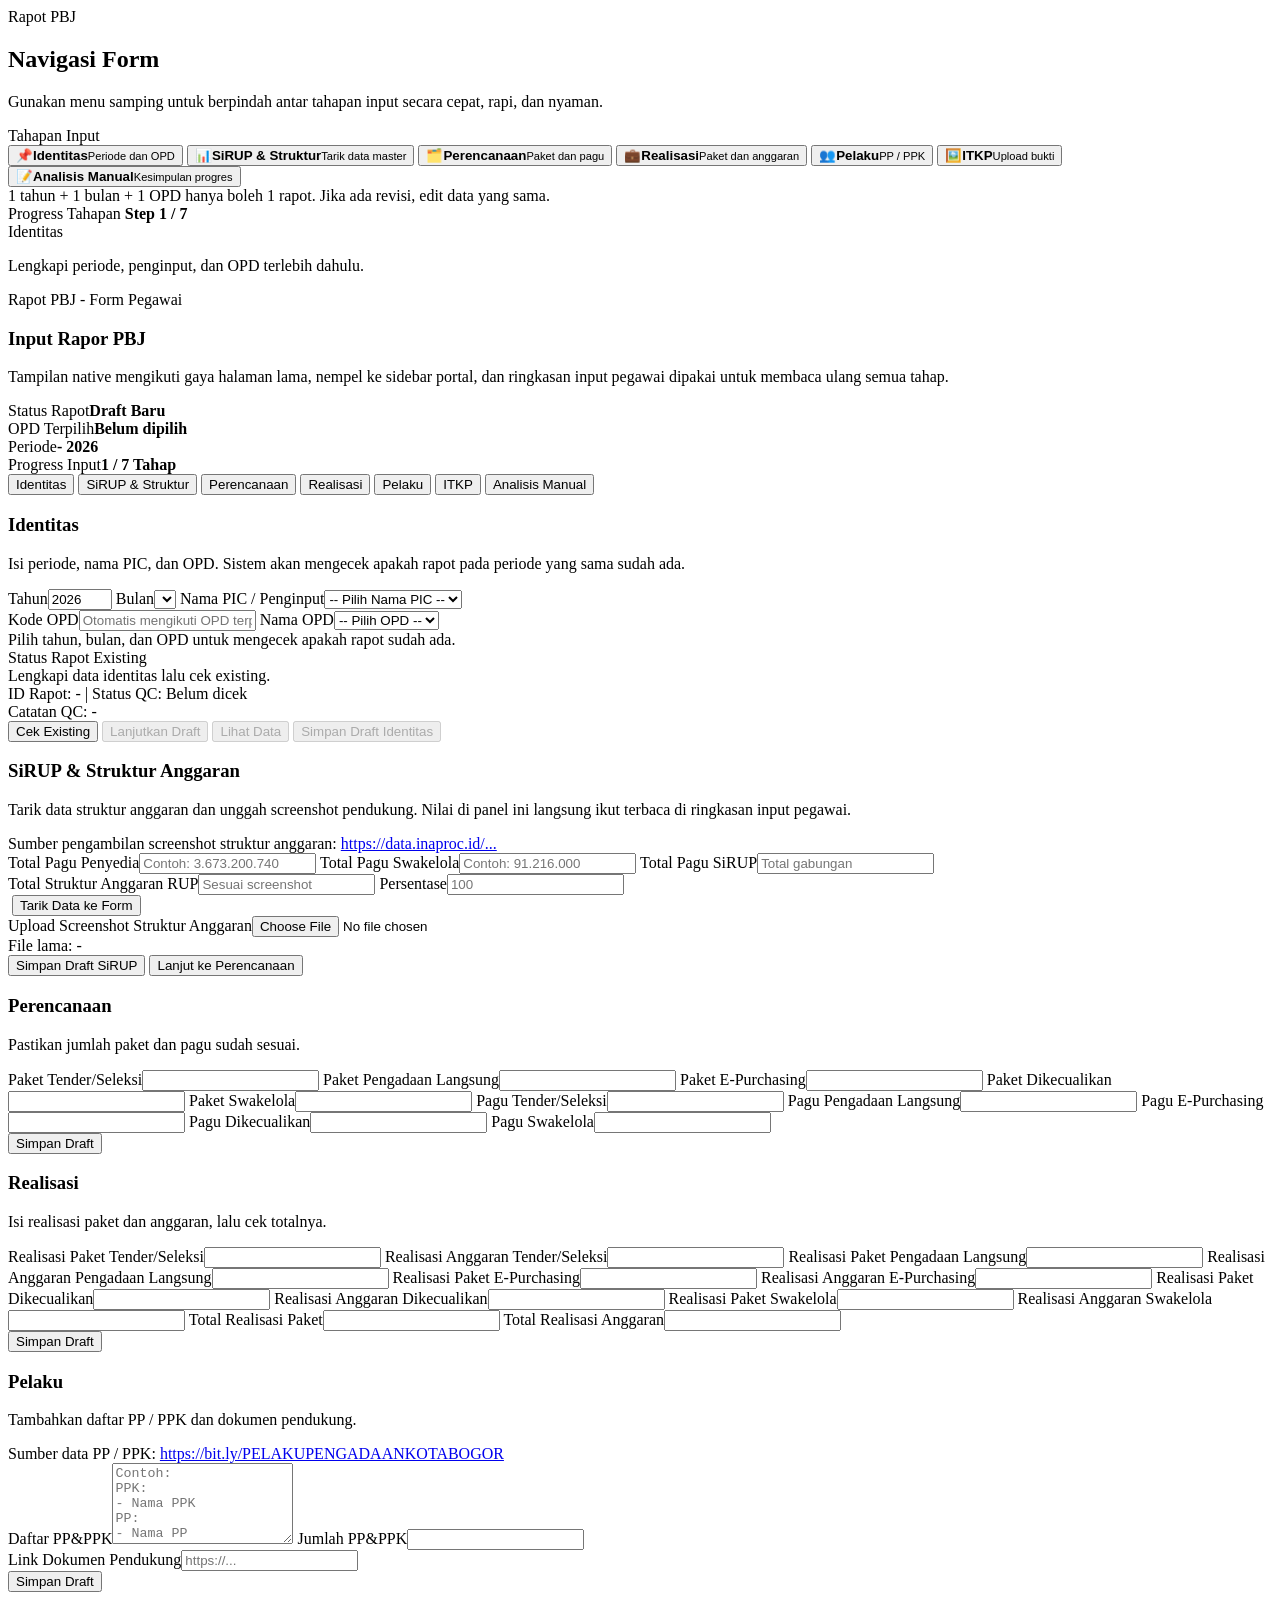
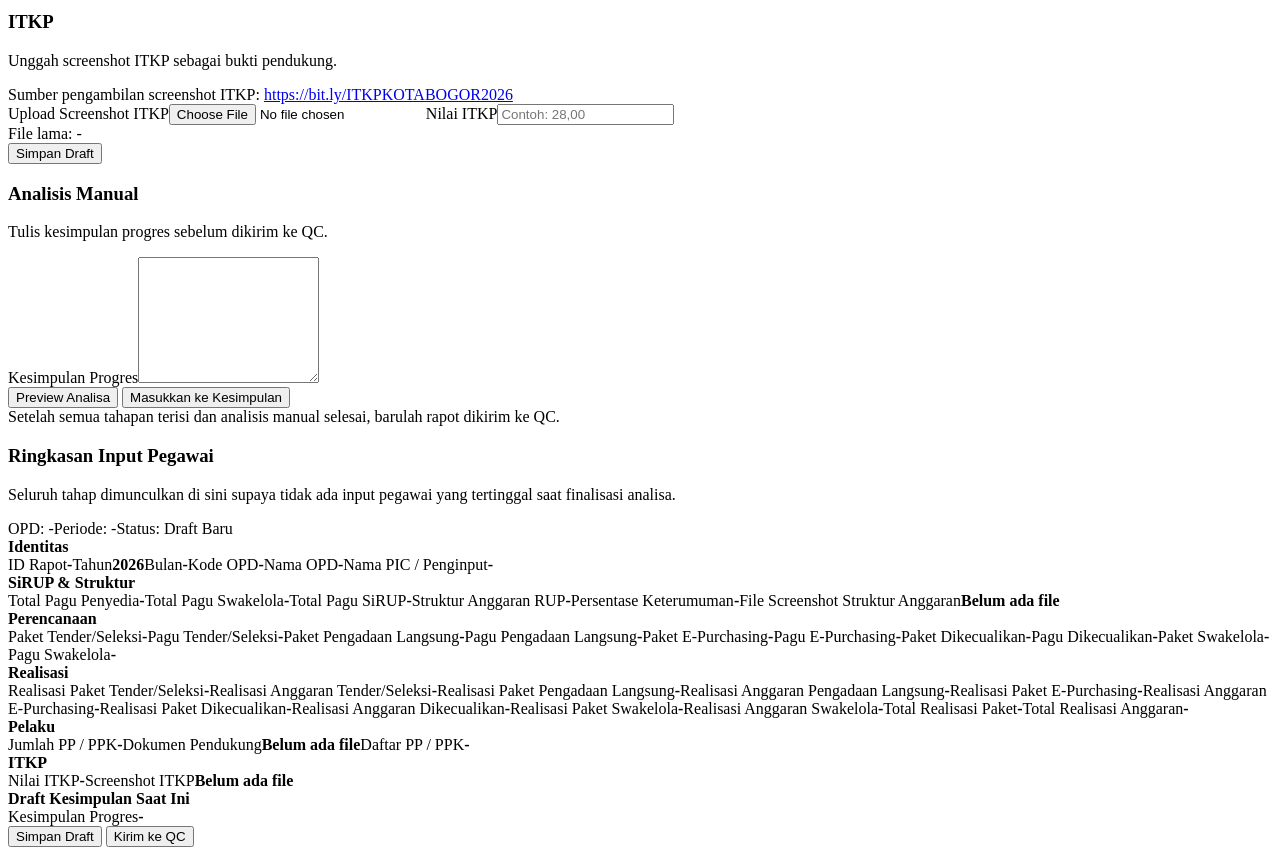
<file: modules/rapor-input/rapor-input.html>
<!DOCTYPE html>
<div class="rapor-native-v5">
  <section class="rp-shell">
    <aside class="rp-side">
      <div class="rp-side-top">
        <div class="rp-kicker">Rapot PBJ</div>
        <h2>Navigasi Form</h2>
        <p>Gunakan menu samping untuk berpindah antar tahapan input secara cepat, rapi, dan nyaman.</p>
      </div>

      <div class="rp-side-title">Tahapan Input</div>
      <nav class="rp-step-nav" id="rpStepNav">
        <button class="rp-step-btn active" data-step="identitas" type="button"><span class="rp-step-ico">📌</span><span><strong>Identitas</strong><small>Periode dan OPD</small></span></button>
        <button class="rp-step-btn" data-step="sirup" type="button"><span class="rp-step-ico">📊</span><span><strong>SiRUP &amp; Struktur</strong><small>Tarik data master</small></span></button>
        <button class="rp-step-btn" data-step="perencanaan" type="button"><span class="rp-step-ico">🗂️</span><span><strong>Perencanaan</strong><small>Paket dan pagu</small></span></button>
        <button class="rp-step-btn" data-step="realisasi" type="button"><span class="rp-step-ico">💼</span><span><strong>Realisasi</strong><small>Paket dan anggaran</small></span></button>
        <button class="rp-step-btn" data-step="pelaku" type="button"><span class="rp-step-ico">👥</span><span><strong>Pelaku</strong><small>PP / PPK</small></span></button>
        <button class="rp-step-btn" data-step="itkp" type="button"><span class="rp-step-ico">🖼️</span><span><strong>ITKP</strong><small>Upload bukti</small></span></button>
        <button class="rp-step-btn" data-step="analisis" type="button"><span class="rp-step-ico">📝</span><span><strong>Analisis Manual</strong><small>Kesimpulan progres</small></span></button>
      </nav>

      <div class="rp-side-note">1 tahun + 1 bulan + 1 OPD hanya boleh 1 rapot. Jika ada revisi, edit data yang sama.</div>

      <div class="rp-progress-card">
        <div class="rp-progress-head">
          <span>Progress Tahapan</span>
          <strong id="rpProgressText">Step 1 / 7</strong>
        </div>
        <div class="rp-progress-label" id="rpProgressLabel">Identitas</div>
        <div class="rp-progress-bar"><span id="rpProgressBar"></span></div>
        <p id="rpProgressHint">Lengkapi periode, penginput, dan OPD terlebih dahulu.</p>
      </div>
    </aside>

    <section class="rp-main">
      <div class="rp-hero">
        <div class="rp-hero-copy">
          <div class="rp-kicker">Rapot PBJ - Form Pegawai</div>
          <h1>Input Rapor PBJ</h1>
          <p>Tampilan native mengikuti gaya halaman lama, nempel ke sidebar portal, dan ringkasan input pegawai dipakai untuk membaca ulang semua tahap.</p>
        </div>
        <div class="rp-hero-stats">
          <div class="rp-stat"><span>Status Rapot</span><strong id="rpStatusStat">Draft Baru</strong></div>
          <div class="rp-stat"><span>OPD Terpilih</span><strong id="rpOpdStat">Belum dipilih</strong></div>
          <div class="rp-stat"><span>Periode</span><strong id="rpPeriodeStat">- 2026</strong></div>
          <div class="rp-stat"><span>Progress Input</span><strong id="rpStepStat">1 / 7 Tahap</strong></div>
        </div>
      </div>

      <div class="rp-tabs" id="rpTopTabs">
        <button class="rp-tab active" data-step="identitas" type="button">Identitas</button>
        <button class="rp-tab" data-step="sirup" type="button">SiRUP &amp; Struktur</button>
        <button class="rp-tab" data-step="perencanaan" type="button">Perencanaan</button>
        <button class="rp-tab" data-step="realisasi" type="button">Realisasi</button>
        <button class="rp-tab" data-step="pelaku" type="button">Pelaku</button>
        <button class="rp-tab" data-step="itkp" type="button">ITKP</button>
        <button class="rp-tab" data-step="analisis" type="button">Analisis Manual</button>
      </div>

      <div class="rp-panels">
        <section class="rp-panel active" data-step-panel="identitas">
          <div class="rp-card">
            <div class="rp-card-title"><h3>Identitas</h3><p>Isi periode, nama PIC, dan OPD. Sistem akan mengecek apakah rapot pada periode yang sama sudah ada.</p></div>
            <div class="rp-grid rp-grid-3">
              <label class="rp-field"><span>Tahun</span><input id="riTahun" type="number" min="2024" max="2099" value="2026"></label>
              <label class="rp-field"><span>Bulan</span><select id="riBulan"></select></label>
              <label class="rp-field"><span>Nama PIC / Penginput</span><select id="riPicSelect"><option value="">-- Pilih Nama PIC --</option></select></label>
            </div>
            <div class="rp-grid rp-grid-2">
              <label class="rp-field"><span>Kode OPD</span><input id="riKodeOpd" type="text" readonly placeholder="Otomatis mengikuti OPD terpilih"></label>
              <label class="rp-field"><span>Nama OPD</span><select id="riOpdSelect"><option value="">-- Pilih OPD --</option></select></label>
            </div>
            <div class="rp-info" id="riHelperBox">Pilih tahun, bulan, dan OPD untuk mengecek apakah rapot sudah ada.</div>
            <div class="rp-summary-box">
              <div class="rp-summary-title">Status Rapot Existing</div>
              <div id="riAvailabilityMessage">Lengkapi data identitas lalu cek existing.</div>
              <div class="rp-summary-meta">ID Rapot: <span id="riIdRapotLabel">-</span> | Status QC: <span id="riAvailabilityBadge">Belum dicek</span></div>
              <div id="riQcNotesWrap" class="rp-qc-note">Catatan QC: <span id="riQcNotes">-</span></div>
            </div>
            <div class="rp-actions">
              <button id="riCheckBtn" class="rp-btn rp-btn-primary" type="button">Cek Existing</button>
              <button id="riContinueBtn" class="rp-btn rp-btn-primary" type="button" disabled>Lanjutkan Draft</button>
              <button id="riOpenBtn" class="rp-btn rp-btn-secondary" type="button" disabled>Lihat Data</button>
              <button id="riSaveBtn" class="rp-btn rp-btn-ghost" type="button" disabled>Simpan Draft Identitas</button>
            </div>
          </div>
        </section>

        <section class="rp-panel" data-step-panel="sirup">
          <div class="rp-card">
            <div class="rp-card-title"><h3>SiRUP &amp; Struktur Anggaran</h3><p>Tarik data struktur anggaran dan unggah screenshot pendukung. Nilai di panel ini langsung ikut terbaca di ringkasan input pegawai.</p></div>
            <div class="rp-inline-source">Sumber pengambilan screenshot struktur anggaran: <a id="rpSirupSource" href="#" target="_blank" rel="noopener">https://data.inaproc.id/...</a></div>
            <div class="rp-grid rp-grid-3">
              <label class="rp-field"><span>Total Pagu Penyedia</span><input id="rpSirupPenyedia" type="text" placeholder="Contoh: 3.673.200.740"></label>
              <label class="rp-field"><span>Total Pagu Swakelola</span><input id="rpSirupSwakelola" type="text" placeholder="Contoh: 91.216.000"></label>
              <label class="rp-field"><span>Total Pagu SiRUP</span><input id="rpSirupTotal" type="text" placeholder="Total gabungan"></label>
            </div>
            <div class="rp-grid rp-grid-3">
              <label class="rp-field"><span>Total Struktur Anggaran RUP</span><input id="rpSirupStruktur" type="text" placeholder="Sesuai screenshot"></label>
              <label class="rp-field"><span>Persentase</span><input id="rpSirupPersen" type="text" placeholder="100"></label>
              <div class="rp-field rp-field-action"><span>&nbsp;</span><button id="rpSirupPullBtn" class="rp-btn rp-btn-primary" type="button">Tarik Data ke Form</button></div>
            </div>
            <label class="rp-field"><span>Upload Screenshot Struktur Anggaran</span><input id="rpSirupFile" type="file"></label>
            <div class="rp-file-label">File lama: <span id="rpSirupFileLabel">-</span></div>
            <div class="rp-actions">
              <button id="rpSirupSaveBtn" class="rp-btn rp-btn-ghost" type="button">Simpan Draft SiRUP</button>
              <button id="rpSirupToPlanBtn" class="rp-btn rp-btn-secondary" type="button">Lanjut ke Perencanaan</button>
            </div>
          </div>
        </section>

        <section class="rp-panel" data-step-panel="perencanaan">
          <div class="rp-card">
            <div class="rp-card-title"><h3>Perencanaan</h3><p>Pastikan jumlah paket dan pagu sudah sesuai.</p></div>
            <div class="rp-grid rp-grid-4">
              <label class="rp-field"><span>Paket Tender/Seleksi</span><input id="rpPlanTenderPkt" type="text"></label>
              <label class="rp-field"><span>Paket Pengadaan Langsung</span><input id="rpPlanPLPkt" type="text"></label>
              <label class="rp-field"><span>Paket E-Purchasing</span><input id="rpPlanEcatPkt" type="text"></label>
              <label class="rp-field"><span>Paket Dikecualikan</span><input id="rpPlanDcualPkt" type="text"></label>
              <label class="rp-field"><span>Paket Swakelola</span><input id="rpPlanSwakPkt" type="text"></label>
              <label class="rp-field"><span>Pagu Tender/Seleksi</span><input id="rpPlanTenderPagu" type="text"></label>
              <label class="rp-field"><span>Pagu Pengadaan Langsung</span><input id="rpPlanPLPagu" type="text"></label>
              <label class="rp-field"><span>Pagu E-Purchasing</span><input id="rpPlanEcatPagu" type="text"></label>
              <label class="rp-field"><span>Pagu Dikecualikan</span><input id="rpPlanDcualPagu" type="text"></label>
              <label class="rp-field"><span>Pagu Swakelola</span><input id="rpPlanSwakPagu" type="text"></label>
            </div>
            <div class="rp-actions"><button class="rp-btn rp-btn-ghost" type="button">Simpan Draft</button></div>
          </div>
        </section>

        <section class="rp-panel" data-step-panel="realisasi">
          <div class="rp-card">
            <div class="rp-card-title"><h3>Realisasi</h3><p>Isi realisasi paket dan anggaran, lalu cek totalnya.</p></div>
            <div class="rp-grid rp-grid-4">
              <label class="rp-field"><span>Realisasi Paket Tender/Seleksi</span><input id="rpRealTenderPkt" type="text"></label>
              <label class="rp-field"><span>Realisasi Anggaran Tender/Seleksi</span><input id="rpRealTenderAng" type="text"></label>
              <label class="rp-field"><span>Realisasi Paket Pengadaan Langsung</span><input id="rpRealPLPkt" type="text"></label>
              <label class="rp-field"><span>Realisasi Anggaran Pengadaan Langsung</span><input id="rpRealPLAng" type="text"></label>
              <label class="rp-field"><span>Realisasi Paket E-Purchasing</span><input id="rpRealEcatPkt" type="text"></label>
              <label class="rp-field"><span>Realisasi Anggaran E-Purchasing</span><input id="rpRealEcatAng" type="text"></label>
              <label class="rp-field"><span>Realisasi Paket Dikecualikan</span><input id="rpRealDcualPkt" type="text"></label>
              <label class="rp-field"><span>Realisasi Anggaran Dikecualikan</span><input id="rpRealDcualAng" type="text"></label>
              <label class="rp-field"><span>Realisasi Paket Swakelola</span><input id="rpRealSwakPkt" type="text"></label>
              <label class="rp-field"><span>Realisasi Anggaran Swakelola</span><input id="rpRealSwakAng" type="text"></label>
              <label class="rp-field"><span>Total Realisasi Paket</span><input id="rpRealTotalPkt" type="text"></label>
              <label class="rp-field"><span>Total Realisasi Anggaran</span><input id="rpRealTotalAng" type="text"></label>
            </div>
            <div class="rp-actions"><button class="rp-btn rp-btn-ghost" type="button">Simpan Draft</button></div>
          </div>
        </section>

        <section class="rp-panel" data-step-panel="pelaku">
          <div class="rp-card">
            <div class="rp-card-title"><h3>Pelaku</h3><p>Tambahkan daftar PP / PPK dan dokumen pendukung.</p></div>
            <div class="rp-inline-source">Sumber data PP / PPK: <a href="#" target="_blank" rel="noopener">https://bit.ly/PELAKUPENGADAANKOTABOGOR</a></div>
            <div class="rp-grid rp-grid-2">
              <label class="rp-field"><span>Daftar PP&amp;PPK</span><textarea id="rpActorList" rows="5" placeholder="Contoh:
PPK:
- Nama PPK
PP:
- Nama PP"></textarea></label>
              <label class="rp-field"><span>Jumlah PP&amp;PPK</span><input id="rpActorCount" type="text"></label>
            </div>
            <label class="rp-field"><span>Link Dokumen Pendukung</span><input id="rpActorDoc" type="text" placeholder="https://..."></label>
            <div class="rp-actions"><button class="rp-btn rp-btn-ghost" type="button">Simpan Draft</button></div>
          </div>
        </section>

        <section class="rp-panel" data-step-panel="itkp">
          <div class="rp-card">
            <div class="rp-card-title"><h3>ITKP</h3><p>Unggah screenshot ITKP sebagai bukti pendukung.</p></div>
            <div class="rp-inline-source">Sumber pengambilan screenshot ITKP: <a href="#" target="_blank" rel="noopener">https://bit.ly/ITKPKOTABOGOR2026</a></div>
            <div class="rp-grid rp-grid-2">
              <label class="rp-field"><span>Upload Screenshot ITKP</span><input id="rpItkpFile" type="file"></label>
              <label class="rp-field"><span>Nilai ITKP</span><input id="rpItkpValue" type="text" placeholder="Contoh: 28,00"></label>
            </div>
            <div class="rp-file-label">File lama: <span id="rpItkpFileLabel">-</span></div>
            <div class="rp-actions"><button class="rp-btn rp-btn-ghost" type="button">Simpan Draft</button></div>
          </div>
        </section>

        <section class="rp-panel" data-step-panel="analisis">
          <div class="rp-grid-analisis">
            <div class="rp-card">
              <div class="rp-card-title"><h3>Analisis Manual</h3><p>Tulis kesimpulan progres sebelum dikirim ke QC.</p></div>
              <label class="rp-field"><span>Kesimpulan Progres</span><textarea id="rpAnalisisText" rows="8"></textarea></label>
              <div class="rp-actions">
                <button class="rp-btn rp-btn-secondary" type="button">Preview Analisa</button>
                <button class="rp-btn rp-btn-secondary" type="button">Masukkan ke Kesimpulan</button>
              </div>
              <div class="rp-warning-box">Setelah semua tahapan terisi dan analisis manual selesai, barulah rapot dikirim ke QC.</div>
            </div>
            <aside class="rp-card rp-summary-wide">
              <div class="rp-card-title"><h3>Ringkasan Input Pegawai</h3><p>Seluruh tahap dimunculkan di sini supaya tidak ada input pegawai yang tertinggal saat finalisasi analisa.</p></div>
              <div class="rp-mini-head"><span id="rpMiniOpd">OPD: -</span><span id="rpMiniPeriode">Periode: -</span><span id="rpMiniStatus">Status: Draft Baru</span></div>
              <div class="rp-mini-scroll">
                <div class="rp-mini-block"><strong>Identitas</strong><div class="rp-mini-grid"><span>ID Rapot</span><b id="rpMiniId">-</b><span>Tahun</span><b id="rpMiniYear">2026</b><span>Bulan</span><b id="rpMiniMonth">-</b><span>Kode OPD</span><b id="rpMiniKode">-</b><span>Nama OPD</span><b id="rpMiniNamaOpd">-</b><span>Nama PIC / Penginput</span><b id="rpMiniPic">-</b></div></div>
                <div class="rp-mini-block"><strong>SiRUP &amp; Struktur</strong><div class="rp-mini-grid two"><span>Total Pagu Penyedia</span><b id="miniSirupPenyedia">-</b><span>Total Pagu Swakelola</span><b id="miniSirupSwakelola">-</b><span>Total Pagu SiRUP</span><b id="miniSirupTotal">-</b><span>Struktur Anggaran RUP</span><b id="miniSirupStruktur">-</b><span>Persentase Keterumuman</span><b id="miniSirupPersen">-</b><span>File Screenshot Struktur Anggaran</span><b id="miniSirupFile">Belum ada file</b></div></div>
                <div class="rp-mini-block"><strong>Perencanaan</strong><div class="rp-mini-grid two"><span>Paket Tender/Seleksi</span><b id="miniPlanTenderPkt">-</b><span>Pagu Tender/Seleksi</span><b id="miniPlanTenderPagu">-</b><span>Paket Pengadaan Langsung</span><b id="miniPlanPLPkt">-</b><span>Pagu Pengadaan Langsung</span><b id="miniPlanPLPagu">-</b><span>Paket E-Purchasing</span><b id="miniPlanEcatPkt">-</b><span>Pagu E-Purchasing</span><b id="miniPlanEcatPagu">-</b><span>Paket Dikecualikan</span><b id="miniPlanDcualPkt">-</b><span>Pagu Dikecualikan</span><b id="miniPlanDcualPagu">-</b><span>Paket Swakelola</span><b id="miniPlanSwakPkt">-</b><span>Pagu Swakelola</span><b id="miniPlanSwakPagu">-</b></div></div>
                <div class="rp-mini-block"><strong>Realisasi</strong><div class="rp-mini-grid two"><span>Realisasi Paket Tender/Seleksi</span><b id="miniRealTenderPkt">-</b><span>Realisasi Anggaran Tender/Seleksi</span><b id="miniRealTenderAng">-</b><span>Realisasi Paket Pengadaan Langsung</span><b id="miniRealPLPkt">-</b><span>Realisasi Anggaran Pengadaan Langsung</span><b id="miniRealPLAng">-</b><span>Realisasi Paket E-Purchasing</span><b id="miniRealEcatPkt">-</b><span>Realisasi Anggaran E-Purchasing</span><b id="miniRealEcatAng">-</b><span>Realisasi Paket Dikecualikan</span><b id="miniRealDcualPkt">-</b><span>Realisasi Anggaran Dikecualikan</span><b id="miniRealDcualAng">-</b><span>Realisasi Paket Swakelola</span><b id="miniRealSwakPkt">-</b><span>Realisasi Anggaran Swakelola</span><b id="miniRealSwakAng">-</b><span>Total Realisasi Paket</span><b id="miniRealTotalPkt">-</b><span>Total Realisasi Anggaran</span><b id="miniRealTotalAng">-</b></div></div>
                <div class="rp-mini-block"><strong>Pelaku</strong><div class="rp-mini-grid two"><span>Jumlah PP / PPK</span><b id="miniActorCount">-</b><span>Dokumen Pendukung</span><b id="miniActorDoc">Belum ada file</b><span>Daftar PP / PPK</span><b id="miniActorList">-</b></div></div>
                <div class="rp-mini-block"><strong>ITKP</strong><div class="rp-mini-grid two"><span>Nilai ITKP</span><b id="miniItkpValue">-</b><span>Screenshot ITKP</span><b id="miniItkpFile">Belum ada file</b></div></div>
                <div class="rp-mini-block"><strong>Draft Kesimpulan Saat Ini</strong><div class="rp-mini-grid two"><span>Kesimpulan Progres</span><b id="miniAnalisisText">-</b></div></div>
              </div>
              <div class="rp-actions">
                <button class="rp-btn rp-btn-ghost" type="button">Simpan Draft</button>
                <button class="rp-btn rp-btn-primary" type="button">Kirim ke QC</button>
              </div>
            </aside>
          </div>
        </section>
      </div>
    </section>
  </section>
</div>
</file>
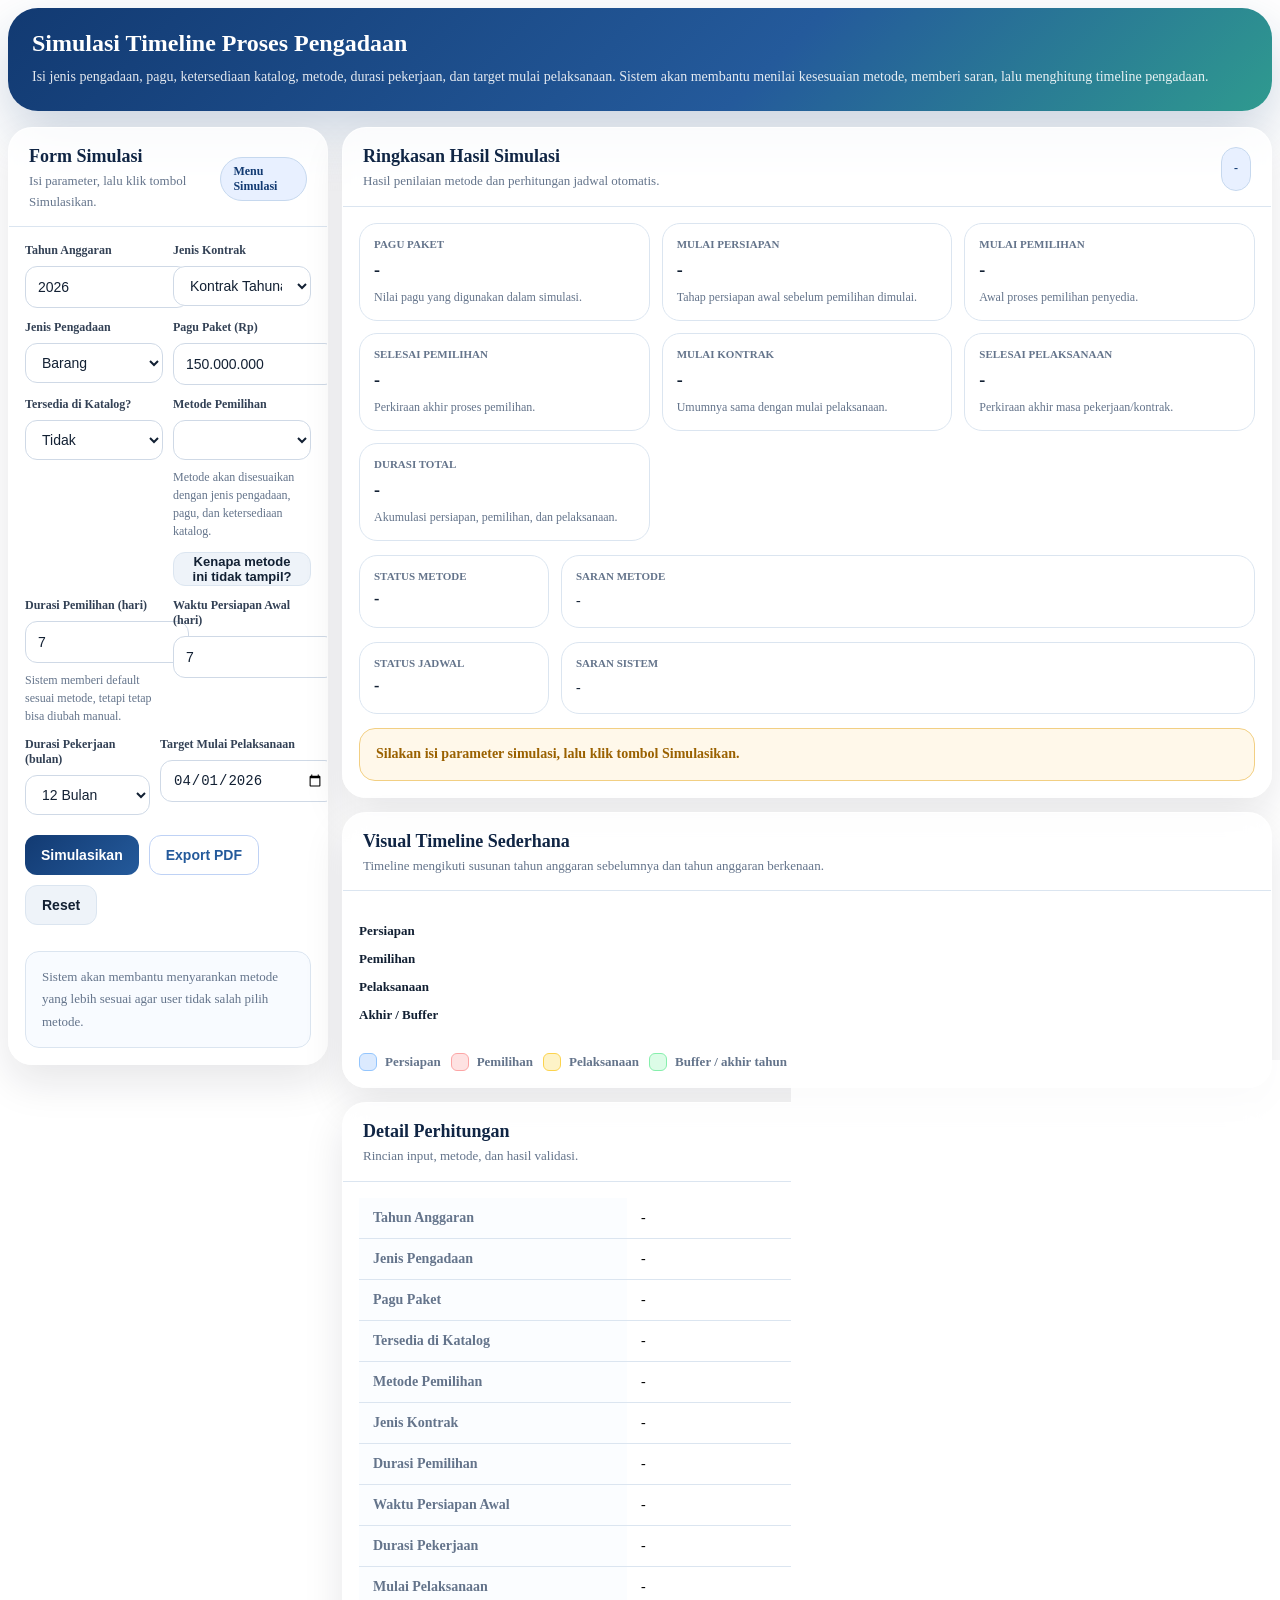
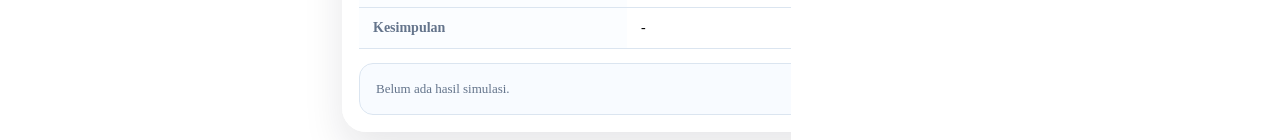
<file: modules/timeline/simulasi-timeline.html>
<!DOCTYPE html>
<html lang="id">
<head>
  <meta charset="UTF-8">
  <meta name="viewport" content="width=device-width, initial-scale=1">
  <title>SIPPBJ - Simulasi Timeline Pengadaan</title>
  <link rel="stylesheet" href="simulasi-timeline.css">
</head>
<body>
  <div class="timeline-module">
    <div class="app no-sidebar">
      <main class="main">
        <div class="content" id="printArea">
          <div class="print-only print-heading"></div>

          <section class="hero">
            <h1>Simulasi Timeline Proses Pengadaan</h1>
            <p>
              Isi jenis pengadaan, pagu, ketersediaan katalog, metode, durasi pekerjaan, dan target mulai pelaksanaan.
              Sistem akan membantu menilai kesesuaian metode, memberi saran, lalu menghitung timeline pengadaan.
            </p>
          </section>

          <div class="grid">
            <div class="card">
              <div class="card-header">
                <div>
                  <h2 class="card-title">Form Simulasi</h2>
                  <p class="card-subtitle">Isi parameter, lalu klik tombol Simulasikan.</p>
                </div>
                <span class="badge">Menu Simulasi</span>
              </div>

              <div class="card-body">
                <div class="form-grid">
                  <div class="inline-grid">
                    <div class="field">
                      <label for="tahunAnggaran">Tahun Anggaran</label>
                      <input
                        type="number"
                        id="tahunAnggaran"
                        class="input"
                        value="2026"
                        min="2020"
                        max="2100"
                      >
                    </div>

                    <div class="field">
                      <label for="jenisKontrak">Jenis Kontrak</label>
                      <select id="jenisKontrak" class="select">
                        <option value="single">Kontrak Tahunan (Single Year)</option>
                        <option value="multi">Kontrak Jamak (Multi Year)</option>
                      </select>
                    </div>
                  </div>

                  <div class="inline-grid">
                    <div class="field">
                      <label for="jenisPengadaan">Jenis Pengadaan</label>
                      <select id="jenisPengadaan" class="select">
                        <option value="Barang">Barang</option>
                        <option value="Pekerjaan Konstruksi">Pekerjaan Konstruksi</option>
                        <option value="Jasa Konsultansi">Jasa Konsultansi</option>
                        <option value="Jasa Lainnya">Jasa Lainnya</option>
                      </select>
                    </div>

                    <div class="field">
                      <label for="paguPaket">Pagu Paket (Rp)</label>
                      <input
                        type="text"
                        id="paguPaket"
                        class="input"
                        value="150.000.000"
                        inputmode="numeric"
                        placeholder="Contoh: 150.000.000"
                      >
                    </div>
                  </div>

                  <div class="inline-grid">
                    <div class="field">
                      <label for="tersediaKatalog">Tersedia di Katalog?</label>
                      <select id="tersediaKatalog" class="select">
                        <option value="tidak">Tidak</option>
                        <option value="ya">Ya</option>
                      </select>
                    </div>

                    <div class="field">
                      <label for="metodePemilihan">Metode Pemilihan</label>
                      <select id="metodePemilihan" class="select"></select>
                      <small id="helpMetode">
                        Metode akan disesuaikan dengan jenis pengadaan, pagu, dan ketersediaan katalog.
                      </small>

                      <div class="method-help-actions">
                        <button type="button" class="btn btn-light btn-small" id="btnWhyMethod">
                          Kenapa metode ini tidak tampil?
                        </button>
                      </div>

                      <div class="why-method-box" id="whyMethodBox" style="display:none;">
                        <div class="why-method-title">Penjelasan Sistem</div>
                        <div class="why-method-text" id="whyMethodText">-</div>
                      </div>
                    </div>
                  </div>

                  <div class="inline-grid">
                    <div class="field">
                      <label for="durasiPemilihan">Durasi Pemilihan (hari)</label>
                      <input
                        type="number"
                        id="durasiPemilihan"
                        class="input"
                        value="7"
                        min="1"
                      >
                      <small id="helpDurasiPemilihan">
                        Sistem memberi default sesuai metode, tetapi tetap bisa diubah manual.
                      </small>
                    </div>

                    <div class="field">
                      <label for="waktuPersiapanAwal">Waktu Persiapan Awal (hari)</label>
                      <input
                        type="number"
                        id="waktuPersiapanAwal"
                        class="input"
                        value="7"
                        min="0"
                      >
                    </div>
                  </div>

                  <div class="inline-grid">
                    <div class="field">
                      <label for="durasiPekerjaan">Durasi Pekerjaan (bulan)</label>
                      <select id="durasiPekerjaan" class="select">
                        <option value="1">1 Bulan</option>
                        <option value="2">2 Bulan</option>
                        <option value="3">3 Bulan</option>
                        <option value="4">4 Bulan</option>
                        <option value="5">5 Bulan</option>
                        <option value="6">6 Bulan</option>
                        <option value="7">7 Bulan</option>
                        <option value="8">8 Bulan</option>
                        <option value="9">9 Bulan</option>
                        <option value="10">10 Bulan</option>
                        <option value="11">11 Bulan</option>
                        <option value="12" selected>12 Bulan</option>
                      </select>
                    </div>

                    <div class="field">
                      <label for="mulaiPelaksanaan">Target Mulai Pelaksanaan</label>
                      <input
                        type="date"
                        id="mulaiPelaksanaan"
                        class="input"
                        value="2026-04-01"
                      >
                    </div>
                  </div>

                  <div class="actions no-print">
                    <button class="btn btn-primary" id="btnSimulasikan" type="button">Simulasikan</button>
                    <button class="btn btn-outline" id="btnExportPdf" type="button">Export PDF</button>
                    <button class="btn btn-light" id="btnReset" type="button">Reset</button>
                  </div>

                  <div class="info-note" id="infoRule">
                    Sistem akan membantu menyarankan metode yang lebih sesuai agar user tidak salah pilih metode.
                  </div>
                </div>
              </div>
            </div>

            <div class="right-panel">
              <div class="card">
                <div class="card-header">
                  <div>
                    <h2 class="card-title">Ringkasan Hasil Simulasi</h2>
                    <p class="card-subtitle">Hasil penilaian metode dan perhitungan jadwal otomatis.</p>
                  </div>
                  <span class="badge" id="badgeMetode">-</span>
                </div>

                <div class="card-body">
                  <div class="summary-grid">
                    <div class="summary-box">
                      <div class="label">Pagu Paket</div>
                      <div class="value" id="outPaguPaket">-</div>
                      <div class="sub">Nilai pagu yang digunakan dalam simulasi.</div>
                    </div>

                    <div class="summary-box">
                      <div class="label">Mulai Persiapan</div>
                      <div class="value" id="outMulaiPersiapan">-</div>
                      <div class="sub">Tahap persiapan awal sebelum pemilihan dimulai.</div>
                    </div>

                    <div class="summary-box">
                      <div class="label">Mulai Pemilihan</div>
                      <div class="value" id="outMulaiPemilihan">-</div>
                      <div class="sub">Awal proses pemilihan penyedia.</div>
                    </div>

                    <div class="summary-box">
                      <div class="label">Selesai Pemilihan</div>
                      <div class="value" id="outSelesaiPemilihan">-</div>
                      <div class="sub">Perkiraan akhir proses pemilihan.</div>
                    </div>

                    <div class="summary-box">
                      <div class="label">Mulai Kontrak</div>
                      <div class="value" id="outMulaiKontrak">-</div>
                      <div class="sub">Umumnya sama dengan mulai pelaksanaan.</div>
                    </div>

                    <div class="summary-box">
                      <div class="label">Selesai Pelaksanaan</div>
                      <div class="value" id="outSelesaiPelaksanaan">-</div>
                      <div class="sub">Perkiraan akhir masa pekerjaan/kontrak.</div>
                    </div>

                    <div class="summary-box">
                      <div class="label">Durasi Total</div>
                      <div class="value" id="outDurasiTotal">-</div>
                      <div class="sub">Akumulasi persiapan, pemilihan, dan pelaksanaan.</div>
                    </div>
                  </div>

                  <div class="advice-grid">
                    <div class="mini-card">
                      <div class="mini-title">Status Metode</div>
                      <div class="mini-value" id="outStatusMetode">-</div>
                    </div>
                    <div class="mini-card">
                      <div class="mini-title">Saran Metode</div>
                      <div class="mini-text" id="outSaranMetode">-</div>
                    </div>
                  </div>

                  <div class="advice-grid">
                    <div class="mini-card">
                      <div class="mini-title">Status Jadwal</div>
                      <div class="mini-value" id="outStatusJadwal">-</div>
                    </div>
                    <div class="mini-card">
                      <div class="mini-title">Saran Sistem</div>
                      <div class="mini-text" id="outSaranSistem">-</div>
                    </div>
                  </div>

                  <div class="status-wrap">
                    <div id="statusBox" class="status-box status-warning">
                      Silakan isi parameter simulasi, lalu klik tombol <strong>Simulasikan</strong>.
                    </div>
                  </div>
                </div>
              </div>

              <div class="card">
                <div class="card-header">
                  <div>
                    <h2 class="card-title">Visual Timeline Sederhana</h2>
                    <p class="card-subtitle">
                      Timeline mengikuti susunan tahun anggaran sebelumnya dan tahun anggaran berkenaan.
                    </p>
                  </div>
                </div>

                <div class="card-body">
                  <div class="timeline-wrapper">
                    <div class="timeline-super-header" id="timelineSuperHeader"></div>
                    <div class="timeline-header" id="timelineHeader"></div>

                    <div class="timeline-row">
                      <div class="timeline-label">Persiapan</div>
                      <div class="timeline-track timeline-track-16" id="rowPersiapan"></div>
                    </div>

                    <div class="timeline-row">
                      <div class="timeline-label">Pemilihan</div>
                      <div class="timeline-track timeline-track-16" id="rowPemilihan"></div>
                    </div>

                    <div class="timeline-row">
                      <div class="timeline-label">Pelaksanaan</div>
                      <div class="timeline-track timeline-track-16" id="rowPelaksanaan"></div>
                    </div>

                    <div class="timeline-row">
                      <div class="timeline-label">Akhir / Buffer</div>
                      <div class="timeline-track timeline-track-16" id="rowAkhir"></div>
                    </div>
                  </div>

                  <div class="legend">
                    <div class="legend-item">
                      <span class="legend-dot dot-persiapan"></span>
                      <span>Persiapan</span>
                    </div>

                    <div class="legend-item">
                      <span class="legend-dot dot-pemilihan"></span>
                      <span>Pemilihan</span>
                    </div>

                    <div class="legend-item">
                      <span class="legend-dot dot-pelaksanaan"></span>
                      <span>Pelaksanaan</span>
                    </div>

                    <div class="legend-item">
                      <span class="legend-dot dot-akhir"></span>
                      <span>Buffer / akhir tahun</span>
                    </div>
                  </div>
                </div>
              </div>

              <div class="card">
                <div class="card-header">
                  <div>
                    <h2 class="card-title">Detail Perhitungan</h2>
                    <p class="card-subtitle">Rincian input, metode, dan hasil validasi.</p>
                  </div>
                </div>

                <div class="card-body">
                  <table class="detail-table">
                    <tbody>
                      <tr>
                        <th>Tahun Anggaran</th>
                        <td id="detailTahun">-</td>
                      </tr>
                      <tr>
                        <th>Jenis Pengadaan</th>
                        <td id="detailJenisPengadaan">-</td>
                      </tr>
                      <tr>
                        <th>Pagu Paket</th>
                        <td id="detailPaguPaket">-</td>
                      </tr>
                      <tr>
                        <th>Tersedia di Katalog</th>
                        <td id="detailKatalog">-</td>
                      </tr>
                      <tr>
                        <th>Metode Pemilihan</th>
                        <td id="detailMetode">-</td>
                      </tr>
                      <tr>
                        <th>Jenis Kontrak</th>
                        <td id="detailJenisKontrak">-</td>
                      </tr>
                      <tr>
                        <th>Durasi Pemilihan</th>
                        <td id="detailDurasiPemilihan">-</td>
                      </tr>
                      <tr>
                        <th>Waktu Persiapan Awal</th>
                        <td id="detailWaktuPersiapanAwal">-</td>
                      </tr>
                      <tr>
                        <th>Durasi Pekerjaan</th>
                        <td id="detailDurasiPekerjaan">-</td>
                      </tr>
                      <tr>
                        <th>Mulai Pelaksanaan</th>
                        <td id="detailMulaiPelaksanaan">-</td>
                      </tr>
                      <tr>
                        <th>Kesimpulan</th>
                        <td id="detailKesimpulan">-</td>
                      </tr>
                    </tbody>
                  </table>

                  <div class="info-note" id="catatanTambahan">
                    Belum ada hasil simulasi.
                  </div>
                </div>
              </div>
            </div>
          </div>
        </div>
      </main>
    </div>
  </div>

  <script src="simulasi-timeline.js"></script>
</body>
</html>
</file>
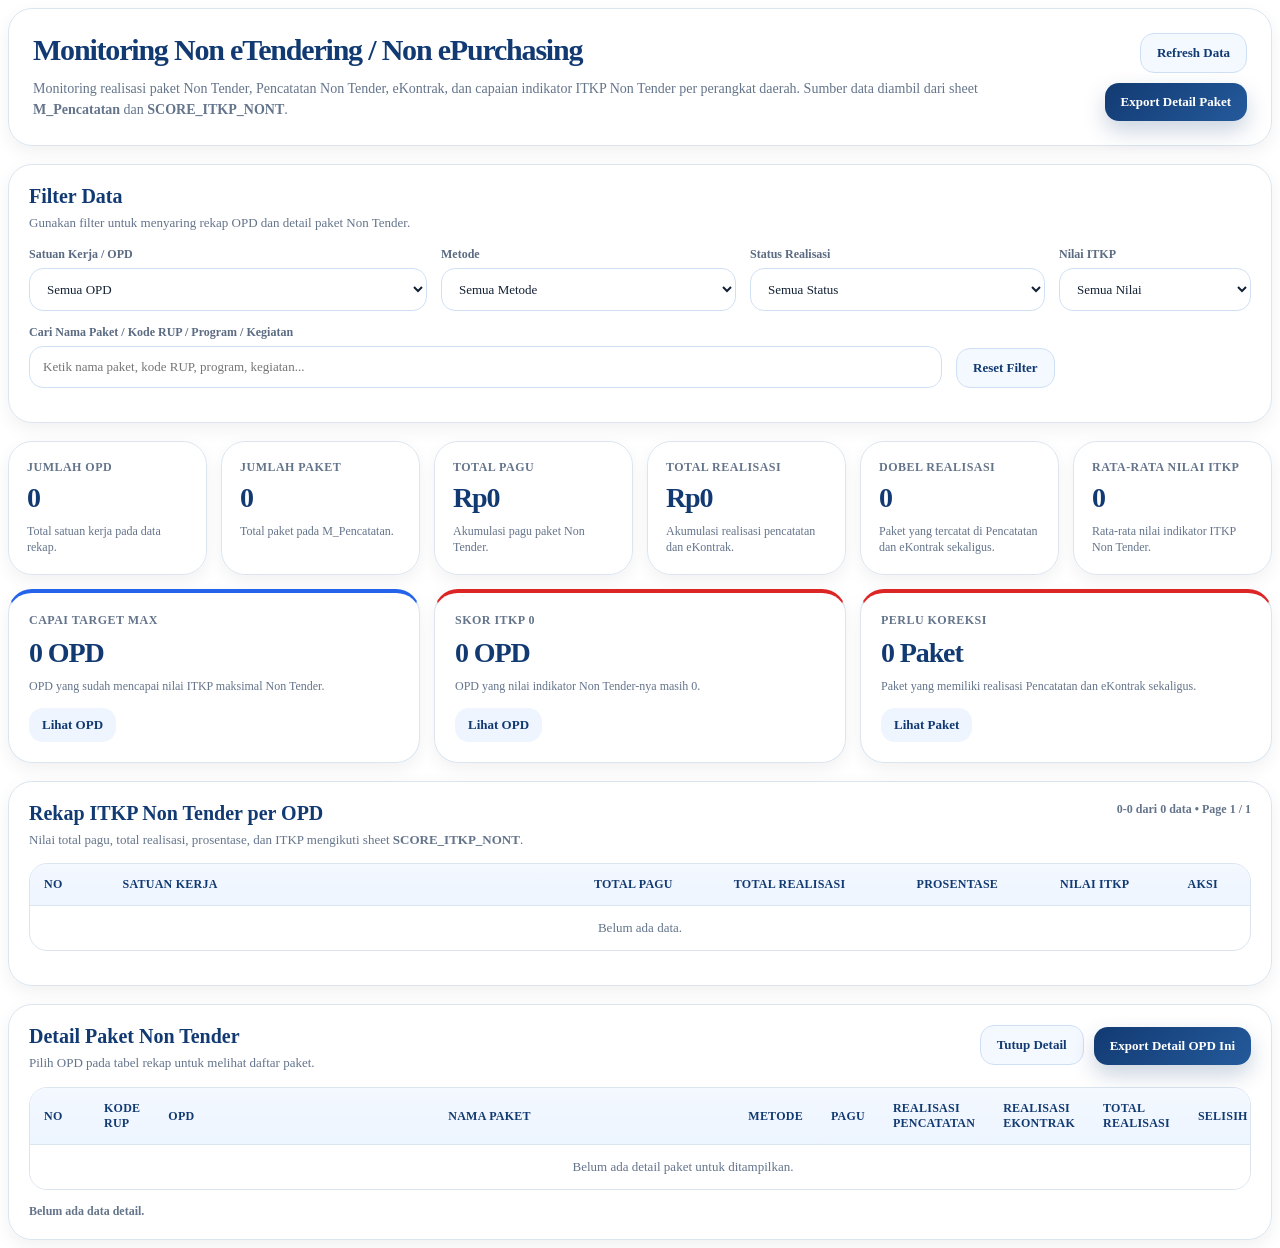
<file: modules/monitoring/itkp-nontender/itkp-nontender.html>
<!DOCTYPE html>
<html lang="id">
<head>
  <meta charset="UTF-8">
  <meta name="viewport" content="width=device-width, initial-scale=1.0">
  <title>Monitoring Non eTendering / Non ePurchasing</title>
  <link rel="stylesheet" href="./itkp-nontender.css">
</head>
<body>
  <div class="itkp-nontender-page">
    <div class="page">
      <section class="hero">
        <div class="hero-left">
          <h1 class="hero-title">Monitoring Non eTendering / Non ePurchasing</h1>
          <p class="hero-subtitle">
            Monitoring realisasi paket Non Tender, Pencatatan Non Tender, eKontrak, dan capaian indikator ITKP Non Tender per perangkat daerah.
            Sumber data diambil dari sheet <strong>M_Pencatatan</strong> dan <strong>SCORE_ITKP_NONT</strong>.
          </p>
          <div class="error-box" id="errorBox"></div>
        </div>

        <div class="hero-actions">
          <button type="button" class="btn btn-soft" id="btnRefresh">Refresh Data</button>
          <button type="button" class="btn btn-primary" id="btnExportDetail">Export Detail Paket</button>
        </div>
      </section>

      <section class="panel">
        <h2 class="section-title">Filter Data</h2>
        <p class="section-subtitle">Gunakan filter untuk menyaring rekap OPD dan detail paket Non Tender.</p>

        <div class="spacer-14"></div>

        <div class="filters">
          <div class="field span-4">
            <label for="filterOpd">Satuan Kerja / OPD</label>
            <select id="filterOpd">
              <option value="">Semua OPD</option>
            </select>
          </div>

          <div class="field span-3">
            <label for="filterMetode">Metode</label>
            <select id="filterMetode">
              <option value="">Semua Metode</option>
            </select>
          </div>

          <div class="field span-3">
            <label for="filterStatus">Status Realisasi</label>
            <select id="filterStatus">
              <option value="">Semua Status</option>
              <option value="SUDAH_REALISASI">Sudah Realisasi</option>
              <option value="BELUM_REALISASI">Belum Realisasi</option>
              <option value="DOBEL_REALISASI">Dobel Realisasi</option>
            </select>
          </div>

          <div class="field span-2">
            <label for="filterItkp">Nilai ITKP</label>
            <select id="filterItkp">
              <option value="">Semua Nilai</option>
              <option value="MAX">Capai Max</option>
              <option value="ZERO">Nilai 0</option>
            </select>
          </div>

          <div class="field span-9">
            <label for="searchKeyword">Cari Nama Paket / Kode RUP / Program / Kegiatan</label>
            <input type="text" id="searchKeyword" placeholder="Ketik nama paket, kode RUP, program, kegiatan...">
          </div>

          <div class="field span-3">
            <div class="toolbar-inline">
              <button type="button" class="btn btn-soft" id="btnResetFilter">Reset Filter</button>
            </div>
          </div>

          <div class="field span-12">
            <div class="loading-box" id="loadingBox">
              <div class="loading-line">
                <span class="loading-dot"></span>
                <span id="loadingText">Menyiapkan permintaan data...</span>
              </div>
            </div>
          </div>
        </div>
      </section>

      <section class="stats">
        <div class="stat-card">
          <div class="stat-label">Jumlah OPD</div>
          <div class="stat-value" id="statJumlahOpd">0</div>
          <div class="stat-note">Total satuan kerja pada data rekap.</div>
        </div>

        <div class="stat-card">
          <div class="stat-label">Jumlah Paket</div>
          <div class="stat-value" id="statJumlahPaket">0</div>
          <div class="stat-note">Total paket pada M_Pencatatan.</div>
        </div>

        <div class="stat-card">
          <div class="stat-label">Total Pagu</div>
          <div class="stat-value" id="statTotalPagu">Rp0</div>
          <div class="stat-note">Akumulasi pagu paket Non Tender.</div>
        </div>

        <div class="stat-card">
          <div class="stat-label">Total Realisasi</div>
          <div class="stat-value" id="statTotalRealisasi">Rp0</div>
          <div class="stat-note">Akumulasi realisasi pencatatan dan eKontrak.</div>
        </div>

        <div class="stat-card">
          <div class="stat-label">Dobel Realisasi</div>
          <div class="stat-value" id="statDobelRealisasi">0</div>
          <div class="stat-note">Paket yang tercatat di Pencatatan dan eKontrak sekaligus.</div>
        </div>

        <div class="stat-card">
          <div class="stat-label">Rata-rata Nilai ITKP</div>
          <div class="stat-value" id="statAvgItkp">0</div>
          <div class="stat-note">Rata-rata nilai indikator ITKP Non Tender.</div>
        </div>
      </section>

      <section class="mini-insights">
        <div class="insight-card insight-blue">
          <div class="insight-label">Capai Target Max</div>
          <div class="insight-value"><span id="maxCount">0</span> OPD</div>
          <div class="insight-note">OPD yang sudah mencapai nilai ITKP maksimal Non Tender.</div>
          <button type="button" class="btn btn-mini" id="btnShowMaxList">Lihat OPD</button>
        </div>

        <div class="insight-card insight-red">
          <div class="insight-label">Skor ITKP 0</div>
          <div class="insight-value"><span id="zeroCount">0</span> OPD</div>
          <div class="insight-note">OPD yang nilai indikator Non Tender-nya masih 0.</div>
          <button type="button" class="btn btn-mini" id="btnShowZeroList">Lihat OPD</button>
        </div>

        <div class="insight-card insight-red">
          <div class="insight-label">Perlu Koreksi</div>
          <div class="insight-value"><span id="doubleCount">0</span> Paket</div>
          <div class="insight-note">Paket yang memiliki realisasi Pencatatan dan eKontrak sekaligus.</div>
          <button type="button" class="btn btn-mini" id="btnShowDoubleList">Lihat Paket</button>
        </div>
      </section>

      <section class="panel">
        <div class="panel-head">
          <div>
            <h2 class="section-title">Rekap ITKP Non Tender per OPD</h2>
            <p class="section-subtitle">Nilai total pagu, total realisasi, prosentase, dan ITKP mengikuti sheet <strong>SCORE_ITKP_NONT</strong>.</p>
          </div>
          <div class="pagination-info" id="rekapPaginationInfo">0-0 dari 0 data • Page 1 / 1</div>
        </div>

        <div class="spacer-14"></div>

        <div class="table-wrap">
          <table>
            <thead>
              <tr>
                <th style="min-width:60px;">No</th>
                <th style="min-width:360px;">Satuan Kerja</th>
                <th>Total Pagu</th>
                <th>Total Realisasi</th>
                <th>Prosentase</th>
                <th>Nilai ITKP</th>
                <th>Aksi</th>
              </tr>
            </thead>
            <tbody id="rekapTableBody">
              <tr>
                <td colspan="7" class="center-cell">Belum ada data.</td>
              </tr>
            </tbody>
          </table>
        </div>

        <div class="pagination" id="rekapPagination"></div>
      </section>

      <section class="panel detail-panel">
        <div class="panel-head">
          <div>
            <h2 class="section-title" id="detailTitle">Detail Paket Non Tender</h2>
            <p class="section-subtitle" id="detailSubtitle">Pilih OPD pada tabel rekap untuk melihat daftar paket.</p>
          </div>

          <div class="toolbar-inline">
            <button type="button" class="btn btn-soft" id="btnClearDetail">Tutup Detail</button>
            <button type="button" class="btn btn-primary" id="btnExportCurrentDetail">Export Detail OPD Ini</button>
          </div>
        </div>

        <div class="spacer-14"></div>

        <div class="table-wrap detail-content-wrap">
          <table>
            <thead>
              <tr>
                <th style="min-width:60px;">No</th>
                <th>Kode RUP</th>
                <th style="min-width:280px;">OPD</th>
                <th style="min-width:300px;">Nama Paket</th>
                <th>Metode</th>
                <th>Pagu</th>
                <th>Realisasi Pencatatan</th>
                <th>Realisasi eKontrak</th>
                <th>Total Realisasi</th>
                <th>Selisih</th>
                <th>Status</th>
              </tr>
            </thead>
            <tbody id="detailTableBody">
              <tr>
                <td colspan="11" class="center-cell">Belum ada detail paket untuk ditampilkan.</td>
              </tr>
            </tbody>
          </table>
        </div>

        <div class="detail-footer">
          <div class="pagination-info" id="detailPaginationInfo">Belum ada data detail.</div>
          <div class="pagination" id="detailPagination"></div>
        </div>
      </section>
    </div>

    <div class="global-loading-overlay" id="globalLoadingOverlay">
      <div class="global-loading-card">
        <div class="global-spinner"></div>
        <div class="global-loading-title">Memuat Monitoring Non Tender</div>
        <div class="global-loading-text" id="globalLoadingText">Menyiapkan permintaan data...</div>
      </div>
    </div>

    <div class="opd-modal" id="opdModal" hidden>
      <div class="opd-modal-card">
        <div class="opd-modal-head">
          <div>
            <h3 id="modalTitle">Daftar</h3>
            <p id="modalSubtitle">Daftar data sesuai kategori.</p>
          </div>
          <button type="button" class="modal-close" id="btnCloseModal">×</button>
        </div>
        <div class="modal-count" id="modalCount">0 Data</div>
        <div class="modal-list" id="modalList"></div>
      </div>
    </div>
  </div>

  <script src="./itkp-nontender.js"></script>
</body>
</html>
</file>
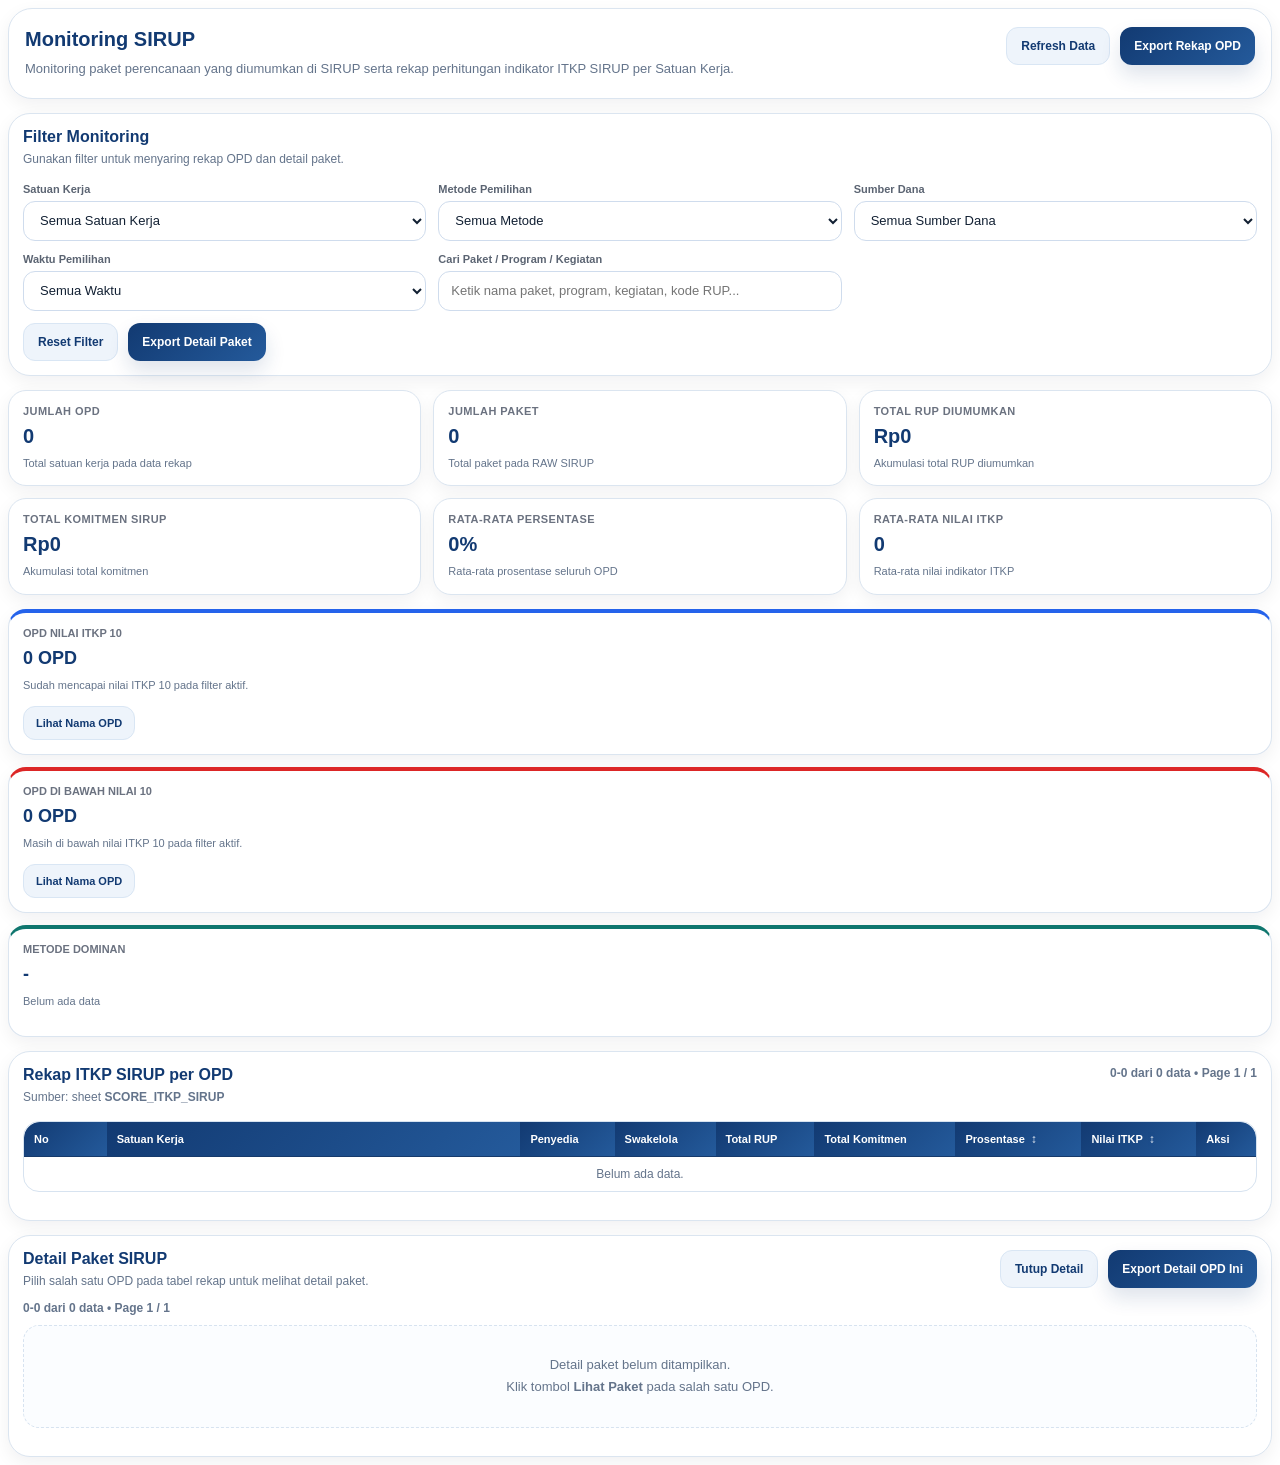
<file: modules/monitoring/itkp-sirup/itkp-sirup.html>
<!DOCTYPE html>
<html lang="id">
<head>
  <meta charset="UTF-8">
  <meta name="viewport" content="width=device-width, initial-scale=1.0">
  <title>Monitoring SIRUP</title>
  <link rel="stylesheet" href="./itkp-sirup.css">
</head>
<body>
  <div class="itkp-sirup-page">
    <div class="page">
      <section class="hero">
        <div class="hero-left">
          <h1 class="hero-title">Monitoring SIRUP</h1>
          <p class="hero-subtitle">
            Monitoring paket perencanaan yang diumumkan di SIRUP serta rekap perhitungan indikator ITKP SIRUP per Satuan Kerja.
          </p>
          <div class="error-box" id="errorBox"></div>
        </div>

        <div class="hero-actions">
          <button type="button" class="btn btn-soft" id="btnRefresh">Refresh Data</button>
          <button type="button" class="btn btn-primary" id="btnExportRekap">Export Rekap OPD</button>
        </div>
      </section>

      <section class="panel">
        <h2 class="section-title">Filter Monitoring</h2>
        <p class="section-subtitle">Gunakan filter untuk menyaring rekap OPD dan detail paket.</p>

        <div class="spacer-14"></div>

        <div class="filters">
          <div class="field span-3">
            <label for="filterOpd">Satuan Kerja</label>
            <select id="filterOpd">
              <option value="">Semua Satuan Kerja</option>
            </select>
          </div>

          <div class="field span-2">
            <label for="filterMetode">Metode Pemilihan</label>
            <select id="filterMetode">
              <option value="">Semua Metode</option>
            </select>
          </div>

          <div class="field span-2">
            <label for="filterSumberDana">Sumber Dana</label>
            <select id="filterSumberDana">
              <option value="">Semua Sumber Dana</option>
            </select>
          </div>

          <div class="field span-2">
            <label for="filterWaktu">Waktu Pemilihan</label>
            <select id="filterWaktu">
              <option value="">Semua Waktu</option>
            </select>
          </div>

          <div class="field span-3">
            <label for="searchPaket">Cari Paket / Program / Kegiatan</label>
            <input type="text" id="searchPaket" placeholder="Ketik nama paket, program, kegiatan, kode RUP...">
          </div>

          <div class="field span-12">
            <div class="toolbar-inline">
              <button type="button" class="btn btn-soft" id="btnResetFilter">Reset Filter</button>
              <button type="button" class="btn btn-primary" id="btnExportDetail">Export Detail Paket</button>
            </div>

            <div class="loading-box" id="loadingBox">
              <div class="loading-line">
                <span class="loading-dot"></span>
                <span id="loadingText">Menyiapkan permintaan data...</span>
              </div>
            </div>
          </div>
        </div>
      </section>

      <section class="stats">
        <div class="stat-card">
          <div class="stat-label">Jumlah OPD</div>
          <div class="stat-value" id="statJumlahOpd">0</div>
          <div class="stat-note" id="statJumlahOpdNote">Total satuan kerja pada data rekap</div>
        </div>

        <div class="stat-card">
          <div class="stat-label">Jumlah Paket</div>
          <div class="stat-value" id="statJumlahPaket">0</div>
          <div class="stat-note" id="statJumlahPaketNote">Total paket pada RAW SIRUP</div>
        </div>

        <div class="stat-card">
          <div class="stat-label">Total RUP Diumumkan</div>
          <div class="stat-value" id="statTotalRup">Rp0</div>
          <div class="stat-note" id="statTotalRupNote">Akumulasi total RUP diumumkan</div>
        </div>

        <div class="stat-card">
          <div class="stat-label">Total Komitmen SIRUP</div>
          <div class="stat-value" id="statTotalKomitmen">Rp0</div>
          <div class="stat-note" id="statTotalKomitmenNote">Akumulasi total komitmen</div>
        </div>

        <div class="stat-card">
          <div class="stat-label">Rata-rata Persentase</div>
          <div class="stat-value" id="statAvgPersen">0%</div>
          <div class="stat-note">Rata-rata prosentase seluruh OPD</div>
        </div>

        <div class="stat-card">
          <div class="stat-label">Rata-rata Nilai ITKP</div>
          <div class="stat-value" id="statAvgItkp">0</div>
          <div class="stat-note">Rata-rata nilai indikator ITKP</div>
        </div>
      </section>

      <section class="mini-insights">
        <div class="insight-card insight-blue">
          <div class="insight-label">OPD Nilai ITKP 10</div>
          <div class="insight-value" id="insightTopOpd">0 OPD</div>
          <div class="insight-note" id="insightTopNote">Sudah mencapai nilai ITKP 10 pada filter aktif.</div>
          <button type="button" class="btn btn-soft btn-sm" id="btnShowItkp10">Lihat Nama OPD</button>
        </div>

        <div class="insight-card insight-red">
          <div class="insight-label">OPD Di Bawah Nilai 10</div>
          <div class="insight-value" id="insightLowOpd">0 OPD</div>
          <div class="insight-note" id="insightLowNote">Masih di bawah nilai ITKP 10 pada filter aktif.</div>
          <button type="button" class="btn btn-soft btn-sm" id="btnShowBelow10">Lihat Nama OPD</button>
        </div>

        <div class="insight-card insight-green">
          <div class="insight-label">Metode Dominan</div>
          <div class="insight-value" id="insightMetode">-</div>
          <div class="insight-note" id="insightMetodeNote">Belum ada data</div>
        </div>
      </section>

      <section class="panel">
        <div class="section-head-inline">
          <div>
            <h2 class="section-title">Rekap ITKP SIRUP per OPD</h2>
            <p class="section-subtitle">Sumber: sheet <strong>SCORE_ITKP_SIRUP</strong></p>
          </div>

          <div class="pagination-info" id="rekapPaginationInfo">0-0 dari 0 data • Page 1 / 1</div>
        </div>

        <div class="spacer-14"></div>

        <div class="table-wrap">
          <table>
            <thead>
              <tr>
                <th style="min-width:60px;">No</th>
                <th style="min-width:300px;">Satuan Kerja</th>
                <th>Penyedia</th>
                <th>Swakelola</th>
                <th>Total RUP</th>
                <th>Total Komitmen</th>
                <th>
                  <button type="button" class="sort-head-btn" id="btnSortPersen">
                    Prosentase
                    <span id="sortPersenIcon">↕</span>
                  </button>
                </th>
                <th>
                  <button type="button" class="sort-head-btn" id="btnSortItkp">
                    Nilai ITKP
                    <span id="sortItkpIcon">↕</span>
                  </button>
                </th>
                <th>Aksi</th>
              </tr>
            </thead>

            <tbody id="rekapTableBody">
              <tr>
                <td colspan="9" class="cell-muted center-cell">Belum ada data.</td>
              </tr>
            </tbody>
          </table>
        </div>

        <div class="spacer-14"></div>

        <div class="pagination-bar">
          <div class="pagination-info" id="rekapPaginationInfoBottom" style="display:none;"></div>
          <div class="pagination-buttons" id="rekapPagination"></div>
        </div>
      </section>

      <section class="panel detail-panel">
        <div class="detail-header">
          <div>
            <h2 class="detail-title" id="detailTitle">Detail Paket SIRUP</h2>
            <p class="detail-subtitle" id="detailSubtitle">Pilih salah satu OPD pada tabel rekap untuk melihat detail paket.</p>
          </div>

          <div class="toolbar-inline">
            <button type="button" class="btn btn-soft" id="btnClearSelected">Tutup Detail</button>
            <button type="button" class="btn btn-primary" id="btnExportCurrentDetail">Export Detail OPD Ini</button>
          </div>
        </div>

        <div class="pagination-info" id="detailPaginationInfo" style="margin-top:10px; margin-bottom:10px;">0-0 dari 0 data • Page 1 / 1</div>

        <div id="detailContent">
          <div class="empty-state">
            Detail paket belum ditampilkan.<br>
            Klik tombol <strong>Lihat Paket</strong> pada salah satu OPD.
          </div>
        </div>

        <div class="spacer-14"></div>
        <div class="pagination-buttons" id="detailPagination"></div>
      </section>
    </div>

    <div class="global-loading-overlay" id="globalLoadingOverlay">
      <div class="global-loading-card">
        <div class="global-spinner"></div>
        <div class="global-loading-title">Memuat Monitoring SIRUP</div>
        <div class="global-loading-text" id="globalLoadingText">Menyiapkan permintaan data...</div>
      </div>
    </div>

    <div class="opd-modal" id="opdModal" hidden>
      <div class="opd-modal-card">
        <div class="opd-modal-head">
          <div>
            <h3 id="modalTitle">Daftar OPD</h3>
            <p id="modalSubtitle">Daftar nama OPD pada filter aktif.</p>
          </div>
          <button type="button" class="modal-close" id="btnCloseModal">×</button>
        </div>
        <div class="modal-count" id="modalCount">0 OPD</div>
        <div class="modal-list" id="modalList"></div>
      </div>
    </div>
  </div>

  <script src="./itkp-sirup.js"></script>
</body>
</html>
</file>
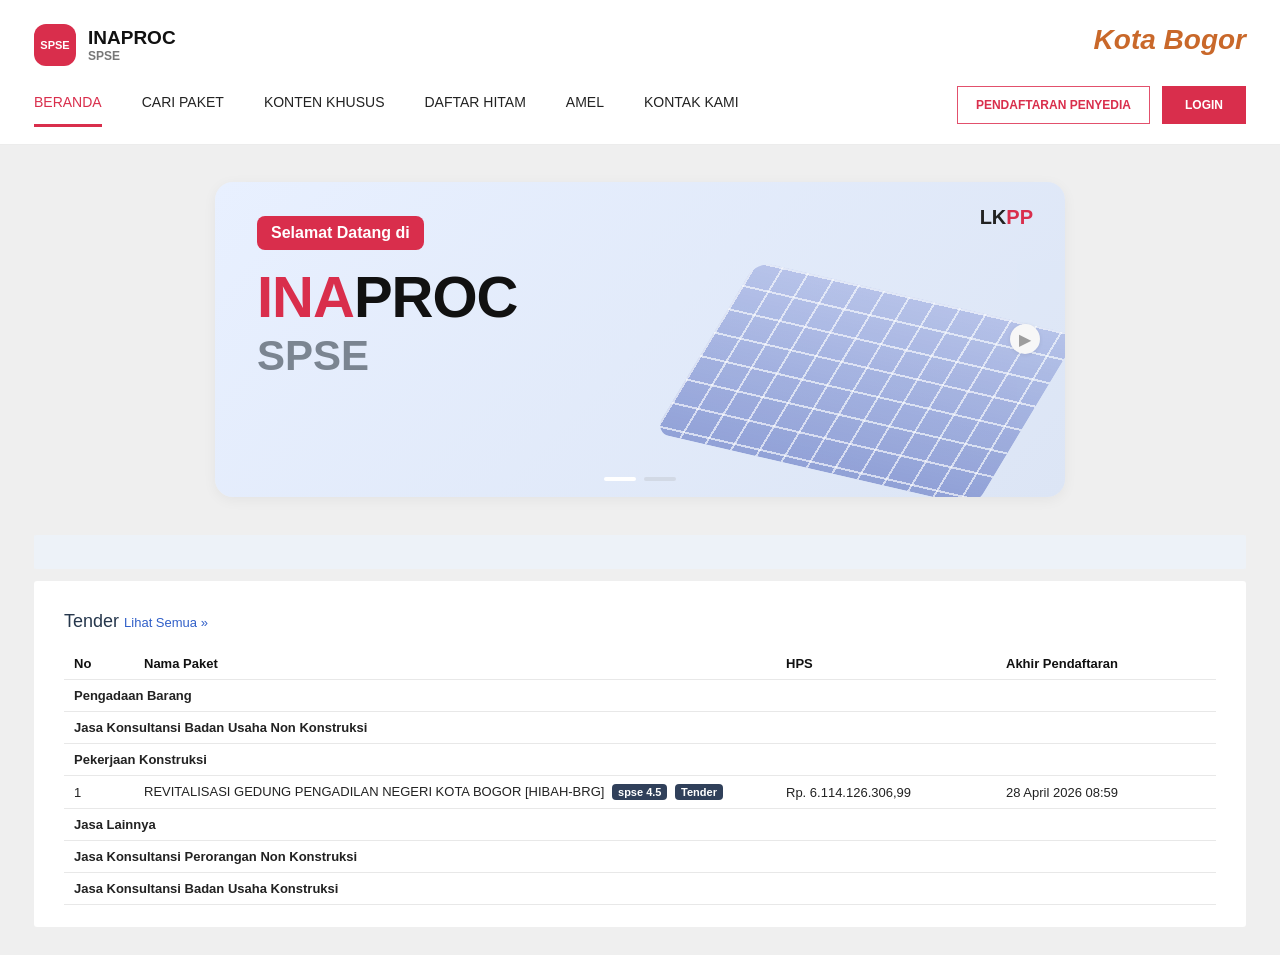
<file: modules/simulasi/nontender/pages/editpaket.html>
<!DOCTYPE html>
<html lang="id">
<head>
  <meta charset="UTF-8">
  <meta name="viewport" content="width=device-width, initial-scale=1.0">
  <title>Edit Paket</title>
  <link rel="stylesheet" href="style.css">
</head>
<body class="page-shell">
  <div class="topbar">
    <div class="topbar-inner">
      <div class="brand">
        <div class="brand-icon">SPSE</div>
        <div class="brand-text">
          <div class="brand-main">INAPROC</div>
          <div class="brand-sub">SPSE</div>
        </div>
      </div>
      <div class="logo-kota">Kota Bogor</div>
    </div>

    <div class="nav">
      <a href="home.html">BERANDA</a>
      <a href="#" class="active">DAFTAR PAKET</a>
      <a href="#">AMEL</a>
      <a href="#">INBOX</a>
      <a href="#">LOG AKSES</a>
      <a href="#">GANTI PASSWORD</a>
      <div class="nav-right">
        <button class="btn-logout" id="btnLogout">⏻ LOGOUT</button>
      </div>
    </div>

    <div class="system-bar">
      <div class="left-mini">
        <span style="font-weight:700;">⇵</span>
        <span class="mini-link">▣ Petunjuk Penggunaan</span>
        <span class="mini-link">Aplikasi e-Procurement Lainnya</span>
      </div>
      <div class="right-mini">
        <span>
          <a href="#" style="color:#315ec9;" data-user-name>PPK</a> -
          <span data-user-role>Pejabat Pembuat Komitmen</span>
        </span>
        <span>|</span>
        <span><a href="#" style="color:#315ec9;">🔑 Enable 2FA</a></span>
        <span>✉️</span>
        <span class="notif-badge">15</span>
        <span style="color:#21a55b;">⬢</span>
      </div>
    </div>
  </div>

  <div class="edit-block" style="margin-top:22px;">
    <div class="crumb">
      <span class="blue">Daftar Paket</span> » Edit Paket
    </div>

    <table class="edit-table">
      <tr>
        <td class="edit-left-label">Rencana Umum Pengadaan</td>
        <td>
          <table class="edit-mini-table" style="margin-bottom:8px;">
            <tr>
              <th style="width:120px;">Kode RUP</th>
              <th>Nama Paket</th>
              <th style="width:160px;">Sumber Dana</th>
            </tr>
            <tr>
              <td id="viewKodeRup"></td>
              <td id="viewNamaPaket"></td>
              <td id="viewSumberDana"></td>
            </tr>
          </table>

          <div id="rupActionWrap" style="margin-bottom:8px;display:flex;gap:8px;flex-wrap:wrap;">
            <button class="btn-gray" id="btnTambahRencana" type="button">◉ Tambah Rencana Pengadaan</button>
            <button class="btn-gray" id="btnUpdateRencana" type="button">Update Rencana Pengadaan</button>
          </div>
        </td>
      </tr>

      <tr>
        <td class="edit-left-label">K/L/PD/Instansi Lainnya</td>
        <td id="viewInstansi"></td>
      </tr>

      <tr>
        <td class="edit-left-label">Satuan Kerja</td>
        <td id="viewSatker"></td>
      </tr>

      <tr>
        <td class="edit-left-label">Anggaran</td>
        <td>
          <table class="edit-mini-table">
            <tr>
              <th style="width:90px;">Tahun</th>
              <th style="width:140px;">Sumber Dana</th>
              <th>Kode Anggaran</th>
              <th style="width:150px;">Nilai</th>
              <th style="width:150px;">PPK</th>
            </tr>
            <tr>
              <td id="viewTahun"></td>
              <td id="viewSumberDana2"></td>
              <td id="viewKodeAnggaran"></td>
              <td id="viewNilai"></td>
              <td id="viewPpk"></td>
            </tr>
          </table>
        </td>
      </tr>

      <tr>
        <td class="edit-left-label">Nama Paket <span class="req">*</span></td>
        <td id="viewNamaPaket2"></td>
      </tr>

      <tr>
        <td class="edit-left-label">Nilai Pagu Paket</td>
        <td id="viewNilaiPagu"></td>
      </tr>

      <tr>
        <td class="edit-left-label">Lokasi Pekerjaan <span class="req">*</span></td>
        <td>
          <table class="edit-mini-table" style="margin-bottom:0;">
            <tr>
              <th style="width:140px;">Provinsi <span class="req">*</span></th>
              <th style="width:160px;">Kabupaten/Kota <span class="req">*</span></th>
              <th>Detail Lokasi <span class="req">*</span></th>
            </tr>
            <tr>
              <td id="viewProvinsi"></td>
              <td id="viewKabKota"></td>
              <td id="viewDetailLokasi"></td>
            </tr>
          </table>
        </td>
      </tr>
    </table>

    <div class="action-bottom" style="justify-content:flex-start;margin-top:12px;gap:8px;flex-wrap:wrap;">
      <button class="btn-green" id="btnSimpanBuatPaket" type="button" style="display:none;">◘ Simpan dan Membuat Paket</button>
      <button class="btn-back" id="btnBackList" type="button">◀ Kembali</button>
    </div>

    <div class="notice-yellow" style="margin-top:10px;">* Wajib diisi.</div>
  </div>

  <script src="app.js"></script>
  <script>
    if (!requireLogin()) {}
    bindLogout();

    let currentPackage = null;
    const packageId = getQueryParam('id');

    function fillText(id, value) {
      const el = document.getElementById(id);
      if (el) el.textContent = value || '';
    }

    function isPaketBaruPertamaKali(pkg) {
      if (!pkg) return false;

      const status = normalizeWhitespace(pkg.status_paket || '').toUpperCase();
      const isianEdit = normalizeWhitespace(pkg.isian_edit_selesai || '').toUpperCase();

      // paket baru pertama kali = belum pernah final dibuat dari halaman edit paket
      // biasanya isian_edit_selesai masih kosong / bukan SUDAH
      if (isianEdit !== 'SUDAH') return true;

      // fallback kalau masih belum punya status jelas
      if (!status) return true;

      return false;
    }

    function renderActionButtons() {
      const btnSimpanBuatPaket = document.getElementById('btnSimpanBuatPaket');
      const btnBackList = document.getElementById('btnBackList');
      const rupActionWrap = document.getElementById('rupActionWrap');

      if (!currentPackage) return;

      const baruPertamaKali = isPaketBaruPertamaKali(currentPackage);

      // kalau baru pertama kali masuk edit paket
      // tombol: Simpan dan Membuat Paket + Kembali
      // kalau sudah pernah dibuat
      // tombol: hanya Kembali
      btnSimpanBuatPaket.style.display = baruPertamaKali ? 'inline-flex' : 'none';

      // tombol rencana tetap tampil saat paket baru
      // setelah paket sudah dibuat, disembunyikan biar sesuai logika user
      rupActionWrap.style.display = baruPertamaKali ? 'flex' : 'none';

      btnBackList.style.display = 'inline-flex';
    }

    function renderPackage() {
      document.title = 'EDIT-' + (currentPackage.kode_rup || currentPackage.id_simulasi || '');

      fillText('viewKodeRup', currentPackage.kode_rup || '');
      fillText('viewNamaPaket', currentPackage.nama_paket || '');
      fillText('viewNamaPaket2', currentPackage.nama_paket || '');
      fillText('viewSumberDana', currentPackage.sumber_dana || 'APBD');
      fillText('viewInstansi', currentPackage.instansi || APP_CONFIG.defaultInstansi);
      fillText('viewSatker', currentPackage.satker || '');
      fillText('viewTahun', currentPackage.tahun || APP_CONFIG.defaultTahun);
      fillText('viewSumberDana2', currentPackage.sumber_dana || 'APBD');
      fillText('viewKodeAnggaran', currentPackage.kode_anggaran || '');
      fillText('viewNilai', formatRupiahFull(currentPackage.pagu || 0));
      fillText('viewPpk', currentPackage.ppk || APP_CONFIG.currentUserName);
      fillText('viewNilaiPagu', formatRupiahFull(currentPackage.pagu || 0));
      fillText('viewProvinsi', currentPackage.lokasi_provinsi || 'Jawa Barat');
      fillText('viewKabKota', currentPackage.lokasi_kab_kota || 'Bogor (Kota)');
      fillText('viewDetailLokasi', currentPackage.detail_lokasi || 'Jl. Ir. H. Djuanda No. 10, Kel. Pabaton, Kec. Bogor Tengah');

      renderActionButtons();
    }

    async function initPackage() {
      try {
        if (!packageId) {
          location.href = 'pencatatannontender.html';
          return;
        }

        showLoading('Mohon Tunggu', 'Sedang menarik data paket...');

        await loadPackageRows();
        currentPackage = findLoadedPackageById(packageId);

        if (!currentPackage) {
          hideLoading();
          alert('Data paket tidak ditemukan.');
          location.href = 'pencatatannontender.html';
          return;
        }

        renderPackage();
        hideLoading();
      } catch (error) {
        hideLoading();
        alert(error.message || 'Gagal menarik data paket');
        location.href = 'pencatatannontender.html';
      }
    }

    document.getElementById('btnTambahRencana').onclick = () => {
      if (!currentPackage) return;

      location.href =
        'rencanapencatatan.html' +
        '?mode=tambah-rencana' +
        '&id=' + encodeURIComponent(currentPackage.id_simulasi) +
        '&tahun=' + encodeURIComponent(currentPackage.tahun || APP_CONFIG.defaultTahun) +
        '&satker=' + encodeURIComponent(currentPackage.satker || '') +
        '&metode=' + encodeURIComponent(currentPackage.metode_pemilihan || '');
    };

    document.getElementById('btnUpdateRencana').onclick = () => {
      if (!currentPackage) return;

      location.href =
        'rencanapencatatan.html' +
        '?mode=update-rencana' +
        '&id=' + encodeURIComponent(currentPackage.id_simulasi) +
        '&tahun=' + encodeURIComponent(currentPackage.tahun || APP_CONFIG.defaultTahun) +
        '&satker=' + encodeURIComponent(currentPackage.satker || '') +
        '&metode=' + encodeURIComponent(currentPackage.metode_pemilihan || '');
    };

    document.getElementById('btnSimpanBuatPaket').onclick = async () => {
      try {
        if (!currentPackage) return;

        showLoading('Mohon Tunggu', 'Sedang menyimpan dan membuat paket...');

        const payload = {
          ...currentPackage,
          status_paket: 'Draft',
          can_delete: 'YA',
          isian_edit_selesai: 'SUDAH',
          updated_at: new Date().toISOString()
        };

        await savePackageToSheet(payload);
        await loadPackageRows();
        currentPackage = findLoadedPackageById(currentPackage.id_simulasi);

        renderPackage();
        hideLoading();
        alert('Paket berhasil dibuat');
      } catch (error) {
        hideLoading();
        alert(error.message || 'Gagal menyimpan paket');
      }
    };

    document.getElementById('btnBackList').onclick = () => {
      location.href = 'pencatatannontender.html';
    };

    initPackage();
  </script>
</body>
</html>
</file>
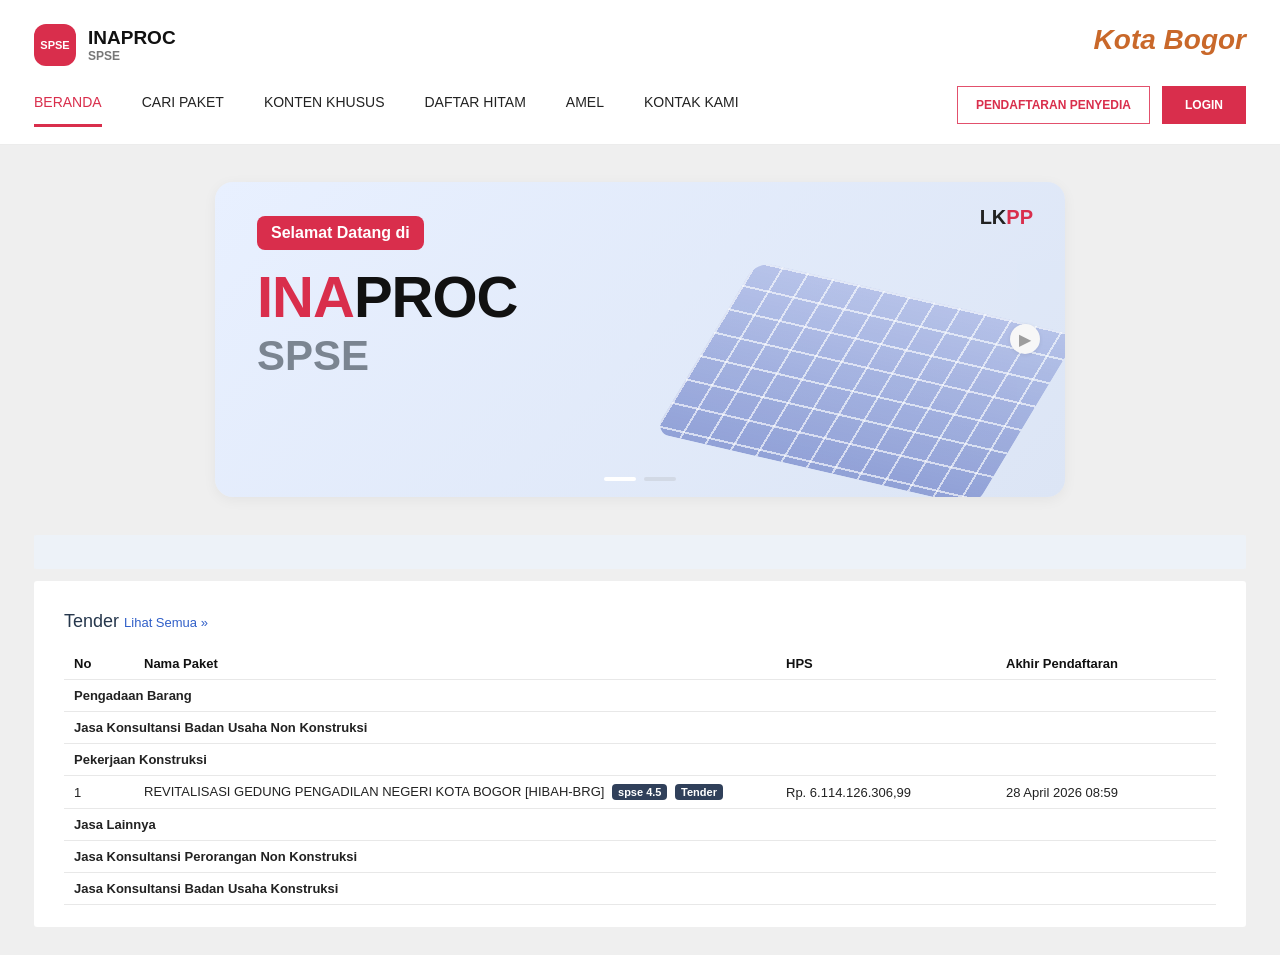
<file: modules/simulasi/nontender/pages/editpaketpencatatan.html>
<!DOCTYPE html>
<html lang="id">
<head>
  <meta charset="UTF-8">
  <meta name="viewport" content="width=device-width, initial-scale=1.0">
  <title>Edit Pencatatan Non Tender</title>
  <link rel="stylesheet" href="style.css">
</head>
<body class="page-shell">
  <div class="topbar">
    <div class="topbar-inner">
      <div class="brand">
        <div class="brand-icon">SPSE</div>
        <div class="brand-text">
          <div class="brand-main">INAPROC</div>
          <div class="brand-sub">SPSE</div>
        </div>
      </div>
      <div class="logo-kota">Kota Bogor</div>
    </div>

    <div class="nav">
      <a href="home.html">BERANDA</a>
      <a href="#" class="active">DAFTAR PAKET</a>
      <a href="#">AMEL</a>
      <a href="#">INBOX</a>
      <a href="#">LOG AKSES</a>
      <a href="#">GANTI PASSWORD</a>
      <div class="nav-right">
        <button class="btn-logout" id="btnLogout">⏻ LOGOUT</button>
      </div>
    </div>

    <div class="system-bar">
      <div class="left-mini">
        <span style="font-weight:700;">⇵</span>
        <span class="mini-link">▣ Petunjuk Penggunaan</span>
        <span class="mini-link">Aplikasi e-Procurement Lainnya</span>
      </div>
      <div class="right-mini">
        <span>
          <a href="#" style="color:#315ec9;" data-user-name>PPK</a>
          -
          <span data-user-role>Pejabat Pembuat Komitmen</span>
        </span>
        <span>|</span>
        <span><a href="#" style="color:#315ec9;">🔑 Enable 2FA</a></span>
        <span>✉️</span>
        <span class="notif-badge">15</span>
        <span style="color:#21a55b;">⬢</span>
      </div>
    </div>
  </div>

  <div class="content-block" style="margin-top:22px;">
    <div class="crumb">
      <span class="blue">Beranda</span> »
      <span class="blue">Daftar Paket</span> »
      Edit Pencatatan Non Tender
    </div>

    <div class="notice">
      <strong>Penting:</strong><br>
      Paket Pencatatan Non Tender wajib diisi dengan lengkap.
    </div>

    <table class="form-table" style="margin-top:10px;">
      <tr>
        <td class="form-label">Kode Paket</td>
        <td class="form-field" id="viewKodePaket"></td>
      </tr>

      <tr>
        <td class="form-label">Nama Paket</td>
        <td class="form-field">
          <span id="viewNamaPaket"></span>
          <a href="#" class="btn-small" id="btnDetailPaket" style="margin-left:8px;">Detil</a>
        </td>
      </tr>

      <tr>
        <td class="form-label">Jenis Pengadaan</td>
        <td class="form-field">
          <input type="text" id="inputJenisPengadaan" class="text-control" readonly>
        </td>
      </tr>

      <tr>
        <td class="form-label">Metode Pemilihan</td>
        <td class="form-field">
          <input type="text" id="inputMetodePemilihan" class="text-control" readonly>
        </td>
      </tr>

      <tr>
        <td class="form-label">Nilai Pagu</td>
        <td class="form-field" id="viewNilaiPagu"></td>
      </tr>

      <tr>
        <td class="form-label">Realisasi</td>
        <td class="form-field">
          <table class="table-simple">
            <thead>
              <tr>
                <th style="width:50px;">No.</th>
                <th>Jenis Realisasi</th>
                <th style="width:200px;">Nilai Realisasi</th>
                <th style="width:180px;">Tanggal Realisasi</th>
                <th style="width:120px;" id="realisasiAksiHeader">Aksi</th>
              </tr>
            </thead>
            <tbody id="realisasiTableBody">
              <tr>
                <td colspan="5" style="text-align:center;color:#666;">Belum ada realisasi</td>
              </tr>
            </tbody>
          </table>

          <div style="margin-top:10px;display:flex;justify-content:space-between;align-items:center;gap:12px;flex-wrap:wrap;">
            <button class="btn-dark" id="btnTambahRealisasi" type="button">➕ Tambah Realisasi</button>
            <div style="border:1px solid #d8d8d8;background:#fff;padding:6px 10px;font-size:12px;font-weight:700;">
              Total Nilai Realisasi:
              <span id="viewTotalRealisasi">Rp. 0,00</span>
            </div>
          </div>
        </td>
      </tr>

      <tr>
        <td class="form-label">Nilai Produk Dalam Negeri (PDN) (Rp.)</td>
        <td class="form-field">
          <input type="text" id="inputPdn" class="text-control" value="0,00">
        </td>
      </tr>

      <tr>
        <td class="form-label">Nilai Usaha Mikro Kecil (UMK) (Rp.)</td>
        <td class="form-field">
          <input type="text" id="inputUmk" class="text-control" value="0,00">
        </td>
      </tr>

      <tr>
        <td class="form-label">Tanggal Paket Selesai <span class="req">*</span></td>
        <td class="form-field">
          <div id="tanggalPaketSelesaiWrap"></div>

          <div style="margin-top:8px;display:flex;align-items:center;gap:10px;flex-wrap:wrap;">
            <label id="labelUbahTanggalSelesai" style="font-size:13px;">
              <input type="checkbox" id="checkUbahTanggalSelesai">
              Ubah Tanggal Selesai
            </label>

            <span
              id="badgePerubahanTanggal"
              style="display:none;background:#f0ad4e;color:#fff;padding:3px 8px;border-radius:3px;font-size:11px;font-weight:700;"
            >
              1 kali perubahan
            </span>
          </div>

          <div id="wrapAlasanPerubahan" style="display:none;margin-top:8px;">
            <div style="color:#c9302c;font-size:12px;font-weight:700;margin-bottom:4px;">
              *Alasan wajib diisi jika ada perubahan tanggal paket selesai
            </div>
            <textarea id="inputAlasanPerubahan" class="textarea-control" style="height:70px;"></textarea>
          </div>

          <div class="notice-yellow" style="margin-top:8px;">
            Tanggal Paket Selesai adalah Tanggal berakhirnya Kontrak.
          </div>
        </td>
      </tr>

      <tr>
        <td class="form-label">Uraian Pekerjaan</td>
        <td class="form-field">
          <textarea id="inputUraianPekerjaan" class="textarea-control" style="height:120px;"></textarea>
        </td>
      </tr>

      <tr>
        <td class="form-label">Status Paket</td>
        <td class="form-field" id="viewStatusPaket">Draft</td>
      </tr>
    </table>

    <div style="margin-top:14px;display:flex;gap:8px;flex-wrap:wrap;">
      <button class="btn-green" id="btnSimpanPaket" type="button">◘ Simpan</button>
      <button class="btn-red" id="btnPaketBatal" type="button">Paket Batal</button>
      <button class="btn-back" id="btnKembali" type="button">◀ Kembali</button>
    </div>
  </div>

  <script src="app.js"></script>
  <script>
    if (!requireLogin()) {}
    bindLogout();

    const packageId = getQueryParam('id') || '';

    let currentPackage = null;
    let tanggalPaketPicker = null;
    let realisasiRows = [];

    function safeText(v) {
      return String(v == null ? '' : v);
    }

    function getTodayDateOnly() {
      const now = new Date();
      return new Date(now.getFullYear(), now.getMonth(), now.getDate());
    }

    function parseDateFlexible(value) {
      const raw = safeText(value).trim();
      if (!raw) return null;

      if (/^\d{2}-\d{2}-\d{4}$/.test(raw)) {
        const parts = raw.split('-').map(Number);
        const d = new Date(parts[2], parts[1] - 1, parts[0]);
        return isNaN(d.getTime()) ? null : d;
      }

      if (/^\d{4}-\d{2}-\d{2}$/.test(raw)) {
        const d = new Date(raw + 'T00:00:00');
        return isNaN(d.getTime()) ? null : d;
      }

      if (/^\d{4}-\d{2}-\d{2}T/.test(raw)) {
        const d = new Date(raw);
        return isNaN(d.getTime()) ? null : new Date(d.getFullYear(), d.getMonth(), d.getDate());
      }

      return null;
    }

    function formatDateForDisplay(value) {
      const d = parseDateFlexible(value);
      if (!d) return '';
      const dd = String(d.getDate()).padStart(2, '0');
      const mm = String(d.getMonth() + 1).padStart(2, '0');
      const yyyy = d.getFullYear();
      return `${dd}-${mm}-${yyyy}`;
    }

    function hitungStatusPaket(pkg) {
      const tgl = parseDateFlexible(pkg && pkg.tanggal_paket_selesai);
      if (!tgl) return 'Draft';

      const today = getTodayDateOnly();
      if (tgl < today) return 'Paket Sudah Selesai';
      return 'Paket Sedang Berjalan';
    }

    function bolehHapusPaket(pkg) {
      return hitungStatusPaket(pkg) === 'Draft';
    }

    function bolehTambahRealisasi(pkg) {
      return hitungStatusPaket(pkg) !== 'Paket Sudah Selesai';
    }

    function bolehHapusRealisasi(pkg) {
      return hitungStatusPaket(pkg) === 'Draft';
    }

    function tanggalSudahAda() {
      return safeText(currentPackage && currentPackage.tanggal_paket_selesai).trim() !== '';
    }

    function pernahUbahTanggal() {
      return safeText(currentPackage && currentPackage.alasan_perubahan_tanggal).trim() !== '';
    }

    function getTotalRealisasi() {
      return realisasiRows.reduce((sum, row) => {
        return sum + parseNumber(row.nilai_realisasi || 0);
      }, 0);
    }

    function fillHeader() {
      document.getElementById('viewKodePaket').textContent = currentPackage.id_simulasi || '';
      document.getElementById('viewNamaPaket').textContent = currentPackage.nama_paket || '';
      document.getElementById('inputJenisPengadaan').value = currentPackage.jenis_pengadaan || 'Jasa Lainnya';
      document.getElementById('inputMetodePemilihan').value = currentPackage.metode_pemilihan || '';
      document.getElementById('viewNilaiPagu').textContent = formatRupiahFull(parseNumber(currentPackage.pagu || 0));
      document.getElementById('inputPdn').value = currentPackage.pdn_realisasi || '0,00';
      document.getElementById('inputUmk').value = currentPackage.umk_realisasi || '0,00';
      document.getElementById('inputUraianPekerjaan').value = currentPackage.uraian_pekerjaan || '';
      document.getElementById('viewStatusPaket').textContent = hitungStatusPaket(currentPackage);

      document.getElementById('badgePerubahanTanggal').style.display = pernahUbahTanggal() ? 'inline-block' : 'none';
      document.getElementById('inputAlasanPerubahan').value = currentPackage.alasan_perubahan_tanggal || '';
    }

    function setTanggalSelesaiEditableState() {
      if (!tanggalPaketPicker || !currentPackage) return;

      const status = hitungStatusPaket(currentPackage);
      const check = document.getElementById('checkUbahTanggalSelesai');
      const wrapAlasan = document.getElementById('wrapAlasanPerubahan');

      let allowEditTanggal = false;

      if (status === 'Draft') {
        allowEditTanggal = true;
      } else if (status === 'Paket Sedang Berjalan') {
        allowEditTanggal = check.checked;
      } else if (status === 'Paket Sudah Selesai') {
        allowEditTanggal = check.checked;
      }

      tanggalPaketPicker.setDisabled(!allowEditTanggal);
      tanggalPaketPicker.text.style.background = allowEditTanggal ? '#fff' : '#f3f4f6';
      tanggalPaketPicker.text.style.cursor = allowEditTanggal ? 'pointer' : 'not-allowed';

      if (
        tanggalSudahAda() &&
        check.checked &&
        (status === 'Paket Sedang Berjalan' || status === 'Paket Sudah Selesai')
      ) {
        wrapAlasan.style.display = 'block';
      } else {
        wrapAlasan.style.display = 'none';
      }
    }

    function setReadonlyByStatus() {
      const status = hitungStatusPaket(currentPackage);
      const isSelesai = status === 'Paket Sudah Selesai';

      const inputPdn = document.getElementById('inputPdn');
      const inputUmk = document.getElementById('inputUmk');
      const inputUraian = document.getElementById('inputUraianPekerjaan');
      const check = document.getElementById('checkUbahTanggalSelesai');
      const labelCheck = document.getElementById('labelUbahTanggalSelesai');

      document.getElementById('viewStatusPaket').textContent = status;

      inputPdn.disabled = isSelesai;
      inputUmk.disabled = isSelesai;
      inputUraian.disabled = false;

      inputPdn.style.background = isSelesai ? '#f3f4f6' : '#fff';
      inputUmk.style.background = isSelesai ? '#f3f4f6' : '#fff';

      document.getElementById('btnTambahRealisasi').style.display = bolehTambahRealisasi(currentPackage) ? 'inline-flex' : 'none';
      document.getElementById('btnPaketBatal').style.display = bolehHapusPaket(currentPackage) ? 'inline-flex' : 'none';

      if (status === 'Draft') {
        check.disabled = false;
        labelCheck.style.opacity = '0.65';
      } else if (status === 'Paket Sedang Berjalan') {
        check.disabled = false;
        labelCheck.style.opacity = '1';
      } else if (status === 'Paket Sudah Selesai') {
        check.disabled = false;
        labelCheck.style.opacity = '1';
      }

      setTanggalSelesaiEditableState();
    }

    function renderTanggalPaketSelesai() {
      const wrap = document.getElementById('tanggalPaketSelesaiWrap');
      const check = document.getElementById('checkUbahTanggalSelesai');
      const wrapAlasan = document.getElementById('wrapAlasanPerubahan');
      const inputAlasan = document.getElementById('inputAlasanPerubahan');

      wrap.innerHTML = '';

      tanggalPaketPicker = createDatePickerInput({
        value: currentPackage.tanggal_paket_selesai || '',
        placeholder: 'dd-mm-yyyy',
        disabled: false
      });

      tanggalPaketPicker.text.style.maxWidth = '220px';
      wrap.appendChild(tanggalPaketPicker.wrap);

      check.checked = false;
      wrapAlasan.style.display = 'none';
      inputAlasan.value = currentPackage.alasan_perubahan_tanggal || '';

      check.onchange = function () {
        if (!this.checked && pernahUbahTanggal()) {
          inputAlasan.value = currentPackage.alasan_perubahan_tanggal || '';
        }
        if (!this.checked && !pernahUbahTanggal()) {
          inputAlasan.value = '';
        }
        setTanggalSelesaiEditableState();
      };

      setTanggalSelesaiEditableState();
    }

    function renderRealisasiTable() {
      const tbody = document.getElementById('realisasiTableBody');
      const headerAksi = document.getElementById('realisasiAksiHeader');

      document.getElementById('viewTotalRealisasi').textContent = formatRupiahFull(getTotalRealisasi());

      if (!realisasiRows.length) {
        tbody.innerHTML = '<tr><td colspan="5" style="text-align:center;color:#666;">Belum ada realisasi</td></tr>';
        headerAksi.style.display = bolehHapusRealisasi(currentPackage) ? '' : 'none';
        return;
      }

      headerAksi.style.display = bolehHapusRealisasi(currentPackage) ? '' : 'none';

      tbody.innerHTML = realisasiRows.map((row, index) => {
        const detailHref = `formrealisasi.html?id=${encodeURIComponent(packageId)}&id_realisasi=${encodeURIComponent(row.id_realisasi)}`;
        const bisaHapus = bolehHapusRealisasi(currentPackage);

        return `
          <tr>
            <td>${index + 1}</td>
            <td>
              <a href="${detailHref}" class="realisasi-link" data-id="${escapeHtml(row.id_realisasi)}" style="color:#2f5ed0;">
                ${escapeHtml(row.jenis_realisasi || '')}
              </a>
            </td>
            <td>${escapeHtml(formatRupiahFull(parseNumber(row.nilai_realisasi || 0)))}</td>
            <td>${escapeHtml(formatDateForDisplay(row.tanggal_realisasi || ''))}</td>
            <td style="${bisaHapus ? '' : 'display:none;'}">
              ${bisaHapus ? `<button class="btn-red btn-hapus-realisasi" data-id="${escapeHtml(row.id_realisasi)}">Hapus</button>` : ''}
            </td>
          </tr>
        `;
      }).join('');

      document.querySelectorAll('.realisasi-link').forEach(link => {
        link.onclick = function () {
          location.href = `formrealisasi.html?id=${encodeURIComponent(packageId)}&id_realisasi=${encodeURIComponent(this.dataset.id)}`;
          return false;
        };
      });

      document.querySelectorAll('.btn-hapus-realisasi').forEach(btn => {
        btn.onclick = async function () {
          if (!confirm('Hapus realisasi ini?')) return;

          try {
            showLoading('Mohon Tunggu', 'Sedang menghapus realisasi...');
            await deleteRealisasiFromSheet(packageId, this.dataset.id);
            await refreshAll();
            hideLoading();
          } catch (error) {
            hideLoading();
            alert(error.message || 'Gagal menghapus realisasi');
          }
        };
      });
    }

    async function refreshAll() {
      await loadPackageRows();
      currentPackage = findLoadedPackageById(packageId);

      if (!currentPackage) {
        throw new Error('Data paket tidak ditemukan.');
      }

      await loadRealisasiRows(packageId);
      realisasiRows = Array.isArray(window.SPSE_APP_STATE.realisasiRows)
        ? window.SPSE_APP_STATE.realisasiRows
        : [];

      fillHeader();
      renderTanggalPaketSelesai();
      renderRealisasiTable();
      setReadonlyByStatus();
    }

    function validateSavePaket() {
      const status = hitungStatusPaket(currentPackage);
      const checkUbah = document.getElementById('checkUbahTanggalSelesai').checked;
      const alasan = document.getElementById('inputAlasanPerubahan').value.trim();
      const tanggalBaru = tanggalPaketPicker ? safeText(tanggalPaketPicker.text.value).trim() : '';
      const tanggalLama = formatDateForDisplay(currentPackage.tanggal_paket_selesai || '');

      if (status === 'Draft' && !tanggalBaru) {
        alert('Tanggal Paket Selesai wajib diisi.');
        return false;
      }

      if ((status === 'Paket Sedang Berjalan' || status === 'Paket Sudah Selesai') && checkUbah && !tanggalBaru) {
        alert('Tanggal Paket Selesai wajib diisi.');
        return false;
      }

      if (tanggalSudahAda() && checkUbah && tanggalBaru !== tanggalLama && !alasan) {
        alert('Alasan perubahan tanggal paket selesai wajib diisi.');
        return false;
      }

      return true;
    }

    document.getElementById('btnDetailPaket').onclick = function () {
      location.href = `editpaket.html?id=${encodeURIComponent(packageId)}`;
      return false;
    };

    document.getElementById('btnTambahRealisasi').onclick = function () {
      if (!bolehTambahRealisasi(currentPackage)) {
        alert('Paket Sudah Selesai, tidak bisa tambah realisasi.');
        return;
      }
      location.href = `formrealisasi.html?id=${encodeURIComponent(packageId)}`;
    };

    document.getElementById('btnKembali').onclick = function () {
      location.href = 'pencatatannontender.html';
    };

    document.getElementById('btnPaketBatal').onclick = async function () {
      if (!bolehHapusPaket(currentPackage)) {
        alert('Hanya paket Draft yang bisa dihapus.');
        return;
      }

      if (!confirm('Hapus paket pencatatan ini?')) return;

      try {
        showLoading('Mohon Tunggu', 'Sedang menghapus paket...');
        await deletePackageFromSheet(packageId);
        hideLoading();
        location.href = 'pencatatannontender.html';
      } catch (error) {
        hideLoading();
        alert(error.message || 'Gagal menghapus paket');
      }
    };

    document.getElementById('btnSimpanPaket').onclick = async function () {
      try {
        if (!validateSavePaket()) return;

        const statusAwal = hitungStatusPaket(currentPackage);
        const checkUbah = document.getElementById('checkUbahTanggalSelesai').checked;
        const tanggalInput = tanggalPaketPicker ? safeText(tanggalPaketPicker.text.value).trim() : '';
        const alasanInput = document.getElementById('inputAlasanPerubahan').value.trim();

        let finalTanggal = currentPackage.tanggal_paket_selesai || '';
        let finalAlasan = currentPackage.alasan_perubahan_tanggal || '';

        if (statusAwal === 'Draft') {
          finalTanggal = tanggalInput;
          finalAlasan = '';
        } else if ((statusAwal === 'Paket Sedang Berjalan' || statusAwal === 'Paket Sudah Selesai') && checkUbah) {
          finalTanggal = tanggalInput;
          if (tanggalSudahAda()) {
            finalAlasan = alasanInput;
          }
        }

        showLoading('Mohon Tunggu', 'Sedang menyimpan paket...');

        const payload = {
          ...currentPackage,
          jenis_pengadaan: 'Jasa Lainnya',
          metode_pemilihan: currentPackage.metode_pemilihan || '',
          pdn_realisasi: document.getElementById('inputPdn').value.trim() || '0,00',
          umk_realisasi: document.getElementById('inputUmk').value.trim() || '0,00',
          tanggal_paket_selesai: finalTanggal,
          alasan_perubahan_tanggal: finalAlasan,
          uraian_pekerjaan: document.getElementById('inputUraianPekerjaan').value.trim(),
          status_paket: hitungStatusPaket({ ...currentPackage, tanggal_paket_selesai: finalTanggal }),
          status_realisasi: realisasiRows.length ? 'Sudah Ada Realisasi' : 'Belum Ada Realisasi',
          can_delete: hitungStatusPaket({ ...currentPackage, tanggal_paket_selesai: finalTanggal }) === 'Draft' ? 'YA' : 'TIDAK',
          isian_edit_selesai: 'SUDAH'
        };

        await savePackageToSheet(payload);
        await refreshAll();
        hideLoading();
        alert('Paket berhasil disimpan');
      } catch (error) {
        hideLoading();
        alert(error.message || 'Gagal menyimpan paket');
      }
    };

    (async function initPage() {
      try {
        if (!packageId) {
          location.href = 'pencatatannontender.html';
          return;
        }

        showLoading('Mohon Tunggu', 'Sedang menarik data paket...');
        await refreshAll();
        hideLoading();
      } catch (error) {
        hideLoading();
        alert(error.message || 'Gagal menarik data paket');
        location.href = 'pencatatannontender.html';
      }
    })();
  </script>
</body>
</html>
</file>
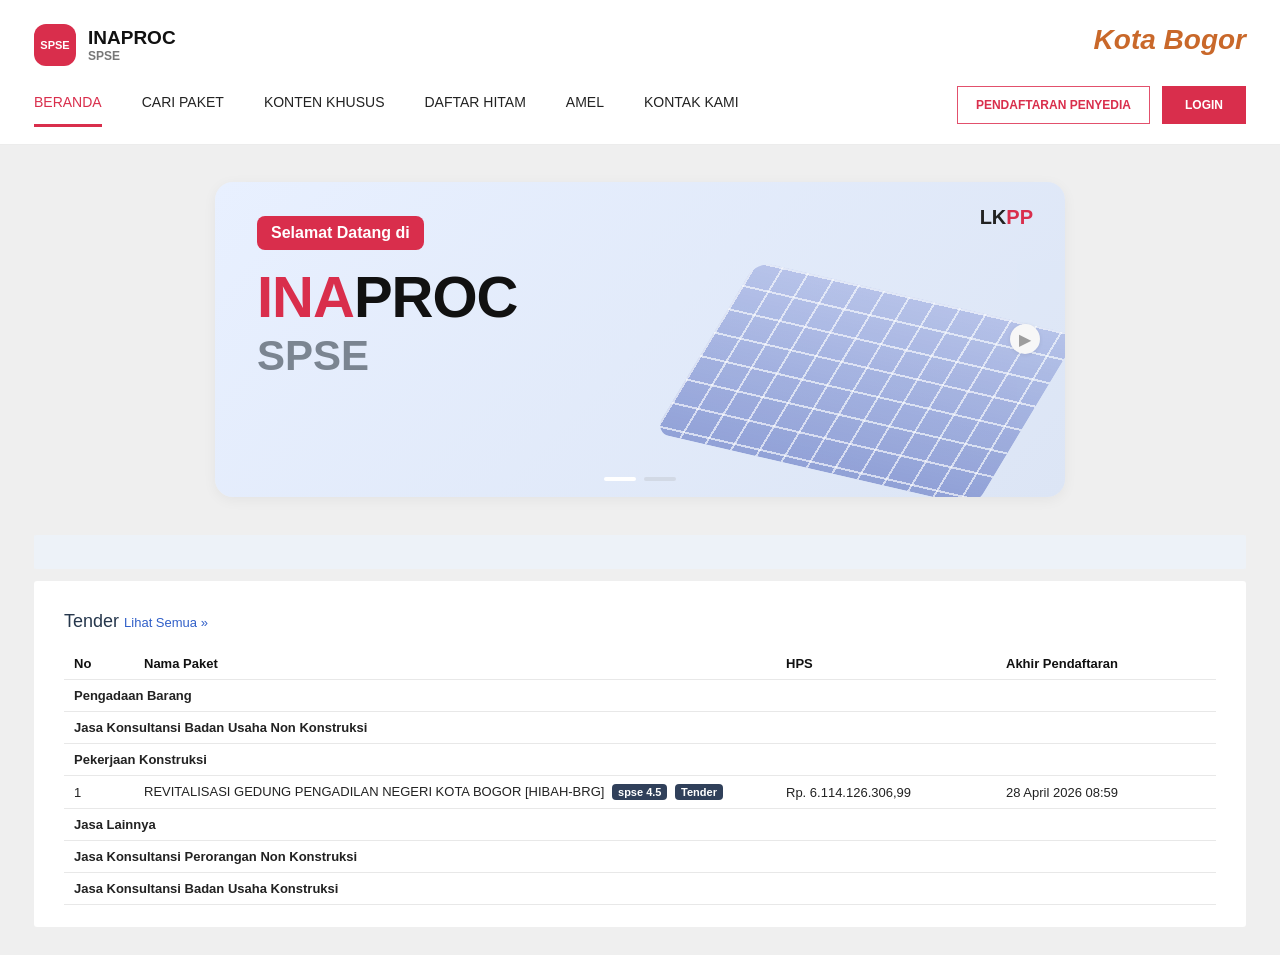
<file: modules/simulasi/nontender/pages/formrealisasi.html>
<!DOCTYPE html>
<html lang="id">
<head>
  <meta charset="UTF-8">
  <meta name="viewport" content="width=device-width, initial-scale=1.0">
  <title>Simulasi SPSE - Form Realisasi</title>
  <link rel="stylesheet" href="style.css">
</head>
<body class="page-shell">
  <div class="topbar">
    <div class="topbar-inner">
      <div class="brand">
        <div class="brand-icon">SPSE</div>
        <div class="brand-text">
          <div class="brand-main">INAPROC</div>
          <div class="brand-sub">SPSE</div>
        </div>
      </div>
      <div class="logo-kota">Kota Bogor</div>
    </div>

    <div class="nav">
      <a href="home.html">BERANDA</a>
      <a href="#" class="active">DAFTAR PAKET</a>
      <a href="#">AMEL</a>
      <a href="#">INBOX</a>
      <a href="#">LOG AKSES</a>
      <a href="#">GANTI PASSWORD</a>
      <div class="nav-right">
        <button class="btn-logout" id="btnLogout">⏻ LOGOUT</button>
      </div>
    </div>

    <div class="system-bar">
      <div class="left-mini">
        <span style="font-weight:700;">⇵</span>
        <span class="mini-link">▣ Petunjuk Penggunaan</span>
        <span class="mini-link">Aplikasi e-Procurement Lainnya</span>
      </div>
      <div class="right-mini">
        <span>
          <a href="#" style="color:#315ec9;" data-user-name>PPK</a>
          -
          <span data-user-role>Pejabat Pembuat Komitmen</span>
        </span>
        <span>|</span>
        <span><a href="#" style="color:#315ec9;">🔑 Enable 2FA</a></span>
        <span>✉️</span>
        <span class="notif-badge">15</span>
        <span style="color:#21a55b;">⬢</span>
      </div>
    </div>
  </div>

  <div class="content-block" style="margin-top:22px;">
    <div class="crumb">
      <span class="blue">Beranda</span> »
      <span class="blue">Edit Paket</span> »
      Form Realisasi
    </div>

    <div class="notice" style="padding:12px 14px;">
      <strong>Tata Cara:</strong><br>
      Isi field yang bertanda <span class="req">*</span>.
      Semua tanggal dipilih lewat kalender.
      Nilai realisasi pakai format seperti <strong>100.000,00</strong>.
    </div>

    <div id="successBox" class="success-box" style="display:none;margin-top:10px;">
      Berhasil simpan Realisasi
    </div>

    <table class="form-table" style="margin-top:10px;">
      <tr>
        <td class="form-label">Kode Paket</td>
        <td class="form-field" id="viewKodePaket"></td>
      </tr>
      <tr>
        <td class="form-label">Nama Paket</td>
        <td class="form-field" id="viewNamaPaket"></td>
      </tr>
      <tr>
        <td class="form-label">Nilai Pagu</td>
        <td class="form-field" id="viewNilaiPagu"></td>
      </tr>
      <tr>
        <td class="form-label">Total Nilai Realisasi</td>
        <td class="form-field" id="viewTotalRealisasi">Rp. 0,00</td>
      </tr>
      <tr>
        <td class="form-label">Status Paket</td>
        <td class="form-field" id="viewStatusPaket">Draft</td>
      </tr>
    </table>

    <table class="form-table" style="margin-top:14px;">
      <tr>
        <td class="form-label">Bukti Pembayaran</td>
        <td class="form-field">
          <select id="inputBuktiPembayaran" class="select-control" style="max-width:220px;">
            <option value="Non SPK">Non SPK</option>
            <option value="SPK">SPK</option>
          </select>
        </td>
      </tr>

      <tr>
        <td class="form-label">Jenis Realisasi</td>
        <td class="form-field">
          <select id="inputJenisRealisasi" class="select-control" style="max-width:100%;"></select>
        </td>
      </tr>

      <tr>
        <td class="form-label">Nama Dokumen <span class="req">*</span></td>
        <td class="form-field">
          <input type="text" id="inputNamaDokumen" class="text-control">
        </td>
      </tr>

      <tr>
        <td class="form-label">Nomor Dokumen</td>
        <td class="form-field">
          <input type="text" id="inputNomorDokumen" class="text-control">
        </td>
      </tr>

      <tr>
        <td class="form-label">Nilai Realisasi (Rp) <span class="req">*</span></td>
        <td class="form-field">
          <input type="text" id="inputNilaiRealisasi" class="text-control">
          <div class="notice-yellow" style="margin-top:6px;">
            Gunakan koma untuk pemisah desimal.
          </div>
        </td>
      </tr>

      <tr>
        <td class="form-label">Tanggal Realisasi <span class="req">*</span></td>
        <td class="form-field">
          <div id="tanggalRealisasiWrap"></div>
        </td>
      </tr>

      <tr>
        <td class="form-label">Keterangan</td>
        <td class="form-field">
          <textarea id="inputKeterangan" class="textarea-control" style="height:72px;"></textarea>
        </td>
      </tr>

      <tr>
        <td class="form-label">Pilih Penyedia</td>
        <td class="form-field">
          <div id="penyediaModeWrap" style="display:none;">
            <select id="inputModePenyedia" class="select-control" style="max-width:220px;">
              <option value="Data SiKaP">Data SiKaP</option>
              <option value="Data Non SiKaP">Data Non SiKaP</option>
            </select>
          </div>
          <div class="notice-yellow" id="penyediaHint" style="margin:0;">
            Pilih Penyedia setelah selesai menyimpan realisasi.
          </div>
        </td>
      </tr>
    </table>

    <div id="penyediaPanel" style="display:none;margin-top:10px;border:1px solid #d9534f;background:#d9534f;padding:8px;">
      <div style="margin-bottom:8px;">
        <button class="btn-dark" id="btnTambahPenyedia" type="button">➕ Tambah Penyedia</button>
      </div>

      <table class="table-simple" style="background:#fff;">
        <thead>
          <tr>
            <th style="width:50px;">No</th>
            <th>Nama Penyedia</th>
            <th style="width:190px;">NPWP</th>
            <th style="width:220px;">Email</th>
            <th style="width:140px;">Telp</th>
            <th>Alamat</th>
          </tr>
        </thead>
        <tbody id="penyediaTableBody">
          <tr><td colspan="6" style="text-align:center;color:#666;">Belum ada penyedia</td></tr>
        </tbody>
      </table>
    </div>

    <div id="dokumenPanel" style="display:none;margin-top:16px;">
      <div class="section-title">Dokumen Realisasi</div>

      <div class="notice-yellow" style="margin-top:8px;">
        Dokumen yang dapat di upload hanya file/dokumen yang memiliki ekstensi
        <strong>*.pdf, *.jpg, *.jpeg, atau *.png</strong>.
      </div>

      <table class="form-table" style="margin-top:10px;">
        <tr>
          <td class="form-label">Dokumen <span class="req">*</span></td>
          <td class="form-field">
            <div style="display:flex;align-items:center;gap:8px;flex-wrap:wrap;">
              <input type="file" id="inputDokumenFile" accept=".pdf,.jpg,.jpeg,.png" style="display:none;">
              <button class="btn-green" id="btnUploadDokumen" type="button">⬆ Upload</button>
              <span id="uploadFileName" style="font-size:12px;color:#444;"></span>
            </div>
          </td>
        </tr>
      </table>

      <table class="table-simple" style="margin-top:10px;">
        <thead>
          <tr>
            <th>Nama File</th>
            <th style="width:180px;">Tanggal Upload</th>
            <th style="width:120px;">Aksi</th>
          </tr>
        </thead>
        <tbody id="dokumenTableBody">
          <tr><td colspan="3" style="text-align:center;color:#666;">Belum ada dokumen</td></tr>
        </tbody>
      </table>
    </div>

    <div style="margin-top:14px;display:flex;gap:8px;flex-wrap:wrap;">
      <button class="btn-green" id="btnSimpan" type="button">◘ Simpan</button>
      <button class="btn-back" id="btnKembali" type="button">◀ Kembali</button>
    </div>
  </div>

  <script src="app.js"></script>
  <script>
    if(!requireLogin()){}
    bindLogout();

    const packageId = getQueryParam('id') || '';
    const realisasiId = getQueryParam('id_realisasi') || '';

    let currentPackage = null;
    let currentRealisasi = null;
    let tanggalPicker = null;
    let savedDokumenRows = [];
    let savedPenyediaRows = [];

    const jenisRealisasiMap = {
      'Non SPK': ['Bukti Pembelian', 'Kuitansi', 'Surat Perjanjian', 'Surat Pesanan', 'Dokumen Lainnya'],
      'SPK': ['Kuitansi', 'Surat Perjanjian', 'Surat Pesanan', 'Dokumen Lainnya']
    };

    function safeShowLoading(title, text){
      try{
        if(typeof hideLoading === 'function') hideLoading();
        if(typeof showLoading === 'function') showLoading(title, text);
      }catch(e){}
    }

    function safeHideLoading(){
      try{
        if(typeof hideLoading === 'function') hideLoading();
      }catch(e){}
    }

    function parseDateFlexible(value){
      const raw = String(value || '').trim();
      if(!raw) return null;

      if(/^\d{2}-\d{2}-\d{4}$/.test(raw)){
        const [dd, mm, yyyy] = raw.split('-').map(Number);
        const d = new Date(yyyy, mm - 1, dd);
        return isNaN(d.getTime()) ? null : new Date(d.getFullYear(), d.getMonth(), d.getDate());
      }

      if(/^\d{4}-\d{2}-\d{2}/.test(raw)){
        const d = new Date(raw);
        if(!isNaN(d.getTime())){
          return new Date(d.getFullYear(), d.getMonth(), d.getDate());
        }
      }

      return null;
    }

    function getTodayDateOnly(){
      const now = new Date();
      return new Date(now.getFullYear(), now.getMonth(), now.getDate());
    }

    function getEffectivePackageStatus(pkg){
      const tgl = parseDateFlexible(pkg?.tanggal_paket_selesai || '');
      if(!tgl) return 'Draft';
      const today = getTodayDateOnly();
      return tgl < today ? 'Paket Sudah Selesai' : 'Paket Sedang Berjalan';
    }

    function isPackageFinished(){
      return getEffectivePackageStatus(currentPackage) === 'Paket Sudah Selesai';
    }

    function getTotalRealisasiByPackageSafe(idSimulasi){
      if(typeof getTotalRealisasiByPackage === 'function'){
        return Number(getTotalRealisasiByPackage(idSimulasi) || 0);
      }
      const rows = Array.isArray(window.SPSE_APP_STATE.realisasiRows) ? window.SPSE_APP_STATE.realisasiRows : [];
      return rows
        .filter(row => normalizeWhitespace(row.id_simulasi) === normalizeWhitespace(idSimulasi))
        .reduce((sum, row) => sum + parseNumber(row.nilai_realisasi || 0), 0);
    }

    function findLoadedRealisasiByIdSafe(id){
      if(typeof findLoadedRealisasiById === 'function'){
        return findLoadedRealisasiById(id);
      }
      const rows = Array.isArray(window.SPSE_APP_STATE.realisasiRows) ? window.SPSE_APP_STATE.realisasiRows : [];
      return rows.find(row => normalizeWhitespace(row.id_realisasi) === normalizeWhitespace(id)) || null;
    }

    async function loadRealisasiRowsSafe(idSimulasi){
      if(typeof loadRealisasiRows === 'function'){
        return await loadRealisasiRows(idSimulasi);
      }
      window.SPSE_APP_STATE.realisasiRows = [];
      return [];
    }

    async function loadPenyediaRowsSafe(idRealisasi){
      if(typeof loadPenyediaRows === 'function'){
        return await loadPenyediaRows(idRealisasi);
      }
      window.SPSE_APP_STATE.penyediaRows = [];
      return [];
    }

    async function loadDokumenRowsSafe(idRealisasi){
      if(typeof loadDokumenRows === 'function'){
        return await loadDokumenRows(idRealisasi);
      }
      window.SPSE_APP_STATE.dokumenRows = [];
      return [];
    }

    async function saveRealisasiToSheetSafe(payload){
      if(typeof saveRealisasiToSheet === 'function'){
        return await saveRealisasiToSheet(payload);
      }
      throw new Error('Fungsi saveRealisasiToSheet belum tersedia di app.js');
    }

    async function saveDokumenToSheetSafe(payload){
      if(typeof saveDokumenToSheet === 'function'){
        return await saveDokumenToSheet(payload);
      }
      throw new Error('Fungsi saveDokumenToSheet belum tersedia di app.js');
    }

    function fillInfo(){
      currentPackage.status_paket = getEffectivePackageStatus(currentPackage);
      document.getElementById('viewKodePaket').textContent = currentPackage.id_simulasi || '';
      document.getElementById('viewNamaPaket').textContent = currentPackage.nama_paket || '';
      document.getElementById('viewNilaiPagu').textContent = formatRupiahFull(currentPackage.pagu || 0);
      document.getElementById('viewStatusPaket').textContent = currentPackage.status_paket || 'Draft';
      document.getElementById('viewTotalRealisasi').textContent = formatRupiahFull(getTotalRealisasiByPackageSafe(packageId));
    }

    function buildJenisRealisasiOptions(){
      const bukti = document.getElementById('inputBuktiPembayaran').value;
      const select = document.getElementById('inputJenisRealisasi');
      const current = select.value;
      const items = jenisRealisasiMap[bukti] || [];

      select.innerHTML = items.map(item => `<option value="${escapeHtml(item)}">${escapeHtml(item)}</option>`).join('');

      if(items.includes(current)){
        select.value = current;
      }else if(items.length){
        select.value = items[0];
      }
    }

    function bindNilaiFormat(){
      const input = document.getElementById('inputNilaiRealisasi');
      input.addEventListener('blur', function(){
        if(!input.value.trim()) return;
        input.value = formatNumberInput(input.value);
      });
    }

    function renderTanggalPicker(){
      const wrap = document.getElementById('tanggalRealisasiWrap');
      wrap.innerHTML = '';

      tanggalPicker = createDatePickerInput({
        value: currentRealisasi ? (currentRealisasi.tanggal_realisasi || '') : '',
        placeholder: 'dd-mm-yyyy'
      });

      tanggalPicker.text.style.maxWidth = '220px';
      tanggalPicker.text.readOnly = true;
      wrap.appendChild(tanggalPicker.wrap);
    }

    function applyReadonlyByPackageStatus(){
      const selesai = isPackageFinished();
      const readonly = selesai;

      const bukti = document.getElementById('inputBuktiPembayaran');
      const jenis = document.getElementById('inputJenisRealisasi');
      const nama = document.getElementById('inputNamaDokumen');
      const nomor = document.getElementById('inputNomorDokumen');
      const nilai = document.getElementById('inputNilaiRealisasi');
      const ket = document.getElementById('inputKeterangan');
      const btnSimpan = document.getElementById('btnSimpan');
      const btnUpload = document.getElementById('btnUploadDokumen');
      const btnTambahPenyedia = document.getElementById('btnTambahPenyedia');

      bukti.disabled = readonly;
      jenis.disabled = readonly;
      nama.disabled = readonly;
      nomor.disabled = readonly;
      nilai.disabled = readonly;
      ket.disabled = readonly;

      if(tanggalPicker){
        tanggalPicker.text.disabled = readonly;
        tanggalPicker.button.disabled = readonly;
        tanggalPicker.hidden.disabled = readonly;
        tanggalPicker.text.style.background = readonly ? '#f3f4f6' : '#fff';
      }

      btnSimpan.style.display = readonly ? 'none' : 'inline-flex';
      btnUpload.style.display = readonly ? 'none' : 'inline-flex';
      btnTambahPenyedia.style.display = readonly ? 'none' : 'inline-flex';

      if(readonly){
        nama.style.background = '#f3f4f6';
        nomor.style.background = '#f3f4f6';
        nilai.style.background = '#f3f4f6';
        ket.style.background = '#f3f4f6';
      } else {
        nama.style.background = '#fff';
        nomor.style.background = '#fff';
        nilai.style.background = '#fff';
        ket.style.background = '#fff';
      }
    }

    function validateForm(){
      if(isPackageFinished()){
        alert('Paket Sudah Selesai, realisasi tidak bisa diubah.');
        return false;
      }

      const namaDokumen = document.getElementById('inputNamaDokumen').value.trim();
      const nilaiRealisasi = parseNumber(document.getElementById('inputNilaiRealisasi').value);
      const tanggalRealisasi = tanggalPicker ? tanggalPicker.text.value.trim() : '';

      if(!namaDokumen){
        alert('Nama Dokumen wajib diisi.');
        return false;
      }

      if(!nilaiRealisasi || nilaiRealisasi <= 0){
        alert('Nilai Realisasi wajib diisi.');
        return false;
      }

      if(!tanggalRealisasi){
        alert('Tanggal Realisasi wajib diisi.');
        return false;
      }

      const totalExisting = getTotalRealisasiByPackageSafe(packageId);
      const existingThisRow = currentRealisasi ? parseNumber(currentRealisasi.nilai_realisasi) : 0;
      const totalAfterSave = totalExisting - existingThisRow + nilaiRealisasi;
      const pagu = parseNumber(currentPackage.pagu);

      if(totalAfterSave > pagu){
        alert('Total Nilai Realisasi melebihi Pagu');
        return false;
      }

      return true;
    }

    function renderPenyediaTable(){
      const tbody = document.getElementById('penyediaTableBody');

      if(!savedPenyediaRows.length){
        tbody.innerHTML = '<tr><td colspan="6" style="text-align:center;color:#666;">Belum ada penyedia</td></tr>';
        return;
      }

      tbody.innerHTML = savedPenyediaRows.map((row, idx) => `
        <tr>
          <td>${idx + 1}</td>
          <td>${escapeHtml(row.nama_penyedia || '')}</td>
          <td>${escapeHtml(row.npwp || '')}</td>
          <td>${escapeHtml(row.email || '')}</td>
          <td>${escapeHtml(row.telp || '')}</td>
          <td>${escapeHtml(row.alamat || '')}</td>
        </tr>
      `).join('');
    }

    function renderDokumenTable(){
      const tbody = document.getElementById('dokumenTableBody');

      if(!savedDokumenRows.length){
        tbody.innerHTML = '<tr><td colspan="3" style="text-align:center;color:#666;">Belum ada dokumen</td></tr>';
        return;
      }

      tbody.innerHTML = savedDokumenRows.map(row => `
        <tr>
          <td>${escapeHtml(row.nama_file || '')}</td>
          <td>${escapeHtml(formatTanggalIndonesia(row.created_at || ''))}</td>
          <td>-</td>
        </tr>
      `).join('');
    }

    function showAfterSaveSection(){
      document.getElementById('successBox').style.display = 'block';
      document.getElementById('penyediaHint').style.display = 'none';
      document.getElementById('penyediaModeWrap').style.display = 'block';
      document.getElementById('penyediaPanel').style.display = 'block';
      document.getElementById('dokumenPanel').style.display = 'block';
      applyReadonlyByPackageStatus();
    }

    function hideAfterSaveSection(){
      document.getElementById('successBox').style.display = 'none';
      document.getElementById('penyediaHint').style.display = 'block';
      document.getElementById('penyediaModeWrap').style.display = 'none';
      document.getElementById('penyediaPanel').style.display = 'none';
      document.getElementById('dokumenPanel').style.display = 'none';
    }

    function base64FromFile(file){
      return new Promise((resolve, reject) => {
        const reader = new FileReader();
        reader.onload = function(){
          const result = String(reader.result || '');
          const base64 = result.includes(',') ? result.split(',')[1] : result;
          resolve(base64);
        };
        reader.onerror = reject;
        reader.readAsDataURL(file);
      });
    }

    function openPenyediaForm(){
      if(isPackageFinished()){
        alert('Paket Sudah Selesai, penyedia tidak bisa ditambah.');
        return;
      }

      if(!currentRealisasi || !currentRealisasi.id_realisasi){
        alert('Simpan realisasi terlebih dahulu.');
        return;
      }

      location.href =
        'penyedianonsikap.html?id=' +
        encodeURIComponent(packageId) +
        '&id_realisasi=' +
        encodeURIComponent(currentRealisasi.id_realisasi);
    }

    async function loadPenyediaDokumenIfAny(){
      if(!currentRealisasi || !currentRealisasi.id_realisasi) return;

      await loadPenyediaRowsSafe(currentRealisasi.id_realisasi);
      savedPenyediaRows = Array.isArray(window.SPSE_APP_STATE.penyediaRows)
        ? window.SPSE_APP_STATE.penyediaRows
        : [];
      renderPenyediaTable();

      await loadDokumenRowsSafe(currentRealisasi.id_realisasi);
      savedDokumenRows = Array.isArray(window.SPSE_APP_STATE.dokumenRows)
        ? window.SPSE_APP_STATE.dokumenRows
        : [];
      renderDokumenTable();
    }

    function fillExistingRealisasi(){
      if(!currentRealisasi) return;

      document.getElementById('inputBuktiPembayaran').value = currentRealisasi.bukti_pembayaran || 'Non SPK';
      buildJenisRealisasiOptions();
      document.getElementById('inputJenisRealisasi').value = currentRealisasi.jenis_realisasi || '';
      document.getElementById('inputNamaDokumen').value = currentRealisasi.nama_dokumen || '';
      document.getElementById('inputNomorDokumen').value = currentRealisasi.nomor_dokumen || '';
      document.getElementById('inputNilaiRealisasi').value = formatNumberInput(currentRealisasi.nilai_realisasi || 0);
      document.getElementById('inputKeterangan').value = currentRealisasi.keterangan || '';
    }

    function clearFormForNew(){
      document.getElementById('inputBuktiPembayaran').value = 'Non SPK';
      buildJenisRealisasiOptions();
      document.getElementById('inputNamaDokumen').value = '';
      document.getElementById('inputNomorDokumen').value = '';
      document.getElementById('inputNilaiRealisasi').value = '';
      document.getElementById('inputKeterangan').value = '';
      if(tanggalPicker) tanggalPicker.setValue('');
    }

    document.getElementById('inputBuktiPembayaran').addEventListener('change', buildJenisRealisasiOptions);

    document.getElementById('btnKembali').onclick = function(){
      location.href = `editpaketpencatatan.html?id=${encodeURIComponent(packageId)}`;
    };

    document.getElementById('btnTambahPenyedia').onclick = function(){
      openPenyediaForm();
    };

    document.getElementById('btnUploadDokumen').onclick = function(){
      if(isPackageFinished()){
        alert('Paket Sudah Selesai, dokumen tidak bisa ditambah.');
        return;
      }

      if(!currentRealisasi || !currentRealisasi.id_realisasi){
        alert('Simpan realisasi terlebih dahulu.');
        return;
      }

      document.getElementById('inputDokumenFile').click();
    };

    document.getElementById('inputDokumenFile').addEventListener('change', async function(){
      const file = this.files && this.files[0];
      if(!file) return;

      try{
        if(isPackageFinished()){
          alert('Paket Sudah Selesai, dokumen tidak bisa ditambah.');
          return;
        }

        safeShowLoading('Mohon Tunggu', 'Sedang upload dokumen...');
        document.getElementById('uploadFileName').textContent = file.name;

        const base64 = await base64FromFile(file);

        await saveDokumenToSheetSafe({
          id_realisasi: currentRealisasi.id_realisasi,
          id_simulasi: packageId,
          nama_file: file.name,
          mime_type: file.type || 'application/octet-stream',
          file_base64: base64
        });

        await loadDokumenRowsSafe(currentRealisasi.id_realisasi);
        savedDokumenRows = Array.isArray(window.SPSE_APP_STATE.dokumenRows)
          ? window.SPSE_APP_STATE.dokumenRows
          : [];
        renderDokumenTable();

        safeHideLoading();
        alert('Dokumen berhasil diupload');
      }catch(error){
        safeHideLoading();
        alert(error.message || 'Gagal upload dokumen');
      }finally{
        this.value = '';
      }
    });

    document.getElementById('btnSimpan').onclick = async function(){
      try{
        if(!validateForm()) return;

        safeShowLoading('Mohon Tunggu', 'Sedang menyimpan realisasi...');

        const payload = {
          id_simulasi: packageId,
          id_realisasi: currentRealisasi ? currentRealisasi.id_realisasi : '',
          bukti_pembayaran: document.getElementById('inputBuktiPembayaran').value,
          jenis_realisasi: document.getElementById('inputJenisRealisasi').value,
          nama_dokumen: document.getElementById('inputNamaDokumen').value.trim(),
          nomor_dokumen: document.getElementById('inputNomorDokumen').value.trim(),
          nilai_realisasi: document.getElementById('inputNilaiRealisasi').value.trim(),
          tanggal_realisasi: tanggalPicker ? tanggalPicker.text.value.trim() : '',
          keterangan: document.getElementById('inputKeterangan').value.trim()
        };

        currentRealisasi = await saveRealisasiToSheetSafe(payload);

        await loadPackageRows();
        currentPackage = findLoadedPackageById(packageId);
        if(currentPackage){
          currentPackage.status_paket = getEffectivePackageStatus(currentPackage);
        }

        await loadRealisasiRowsSafe(packageId);

        fillInfo();
        showAfterSaveSection();
        await loadPenyediaDokumenIfAny();

        safeHideLoading();
        alert('Berhasil simpan Realisasi');
      }catch(error){
        safeHideLoading();
        alert(error.message || 'Gagal menyimpan realisasi');
      }
    };

    (async function initPage(){
      try{
        if(!packageId){
          location.href = 'pencatatannontender.html';
          return;
        }

        safeShowLoading('Mohon Tunggu', 'Sedang menarik data paket...');

        await loadPackageRows();
        currentPackage = findLoadedPackageById(packageId);

        if(!currentPackage){
          throw new Error('Data paket tidak ditemukan.');
        }

        currentPackage.status_paket = getEffectivePackageStatus(currentPackage);

        if(!realisasiId && isPackageFinished()){
          safeHideLoading();
          alert('Paket Sudah Selesai, tidak bisa tambah realisasi baru.');
          location.href = `editpaketpencatatan.html?id=${encodeURIComponent(packageId)}`;
          return;
        }

        await loadRealisasiRowsSafe(packageId);

        fillInfo();
        buildJenisRealisasiOptions();
        renderTanggalPicker();
        bindNilaiFormat();

        if(realisasiId){
          currentRealisasi = findLoadedRealisasiByIdSafe(realisasiId);

          if(!currentRealisasi){
            throw new Error('Data realisasi tidak ditemukan.');
          }

          fillExistingRealisasi();

          if(tanggalPicker){
            tanggalPicker.setValue(currentRealisasi.tanggal_realisasi || '');
          }

          showAfterSaveSection();
          await loadPenyediaDokumenIfAny();
        }else{
          currentRealisasi = null;
          clearFormForNew();
          hideAfterSaveSection();
          applyReadonlyByPackageStatus();
        }

        applyReadonlyByPackageStatus();
        safeHideLoading();
      }catch(error){
        safeHideLoading();
        alert(error.message || 'Gagal menarik data paket');
        location.href = `editpaketpencatatan.html?id=${encodeURIComponent(packageId || '')}`;
      }
    })();
  </script>
</body>
</html>
</file>
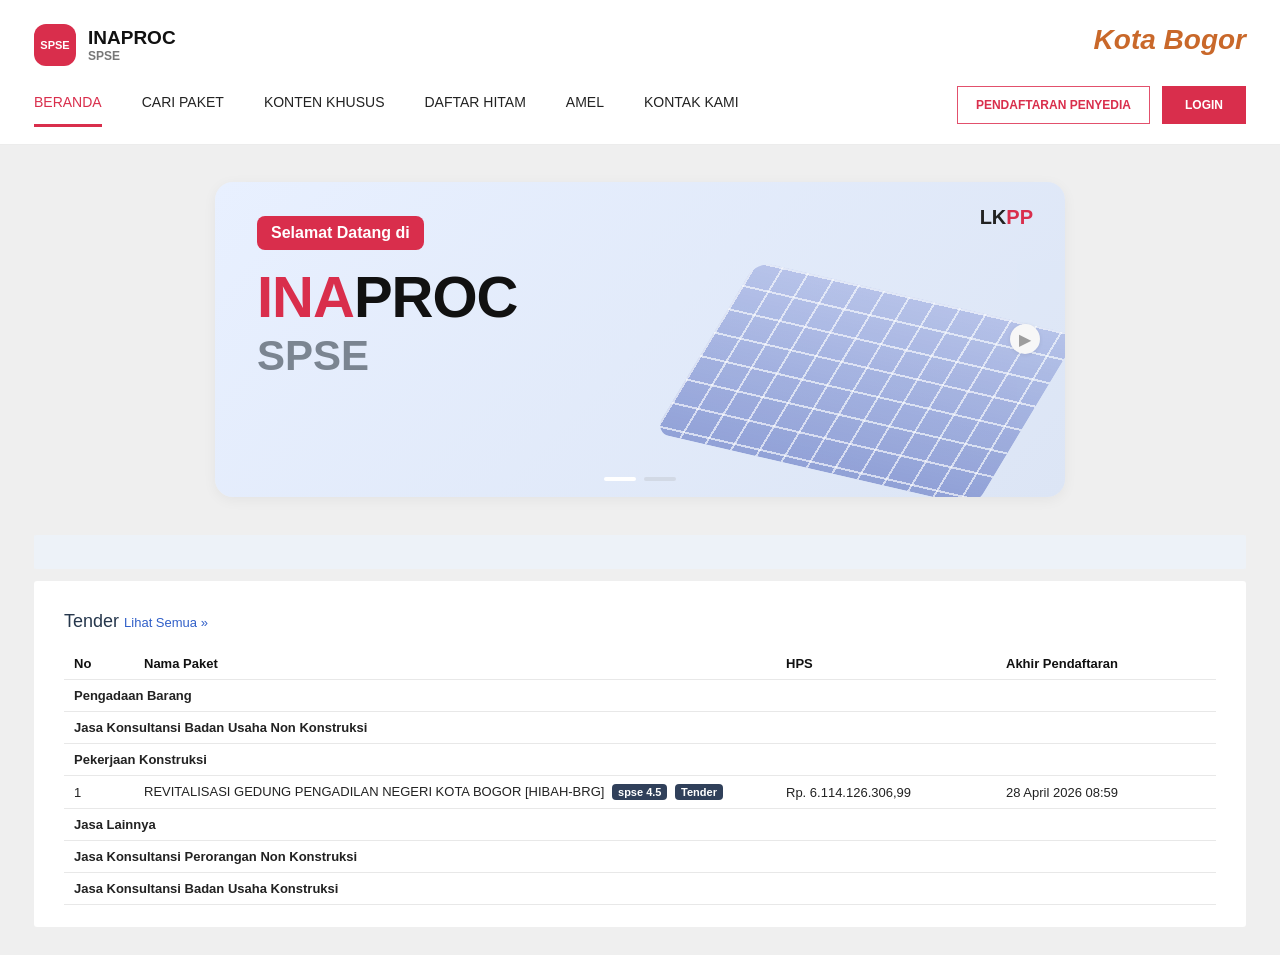
<file: modules/simulasi/nontender/pages/home.html>
<!DOCTYPE html>
<html lang="id">
<head>
  <meta charset="UTF-8">
  <meta name="viewport" content="width=device-width, initial-scale=1.0">
  <title>Simulasi SPSE - Home</title>
  <link rel="stylesheet" href="style.css">
</head>
<body class="page-shell">
  <div class="topbar">
    <div class="topbar-inner">
      <div class="brand">
        <div class="brand-icon">SPSE</div>
        <div class="brand-text"><div class="brand-main">INAPROC</div><div class="brand-sub">SPSE</div></div>
      </div>
      <div class="logo-kota">Kota Bogor</div>
    </div>
    <div class="nav">
      <a href="#" id="navBeranda" class="active">BERANDA</a>
      <a href="#" id="navDaftarPaket">DAFTAR PAKET</a>
      <a href="#">AMEL</a>
      <a href="#">INBOX</a>
      <a href="#">LOG AKSES</a>
      <a href="#">GANTI PASSWORD</a>
      <div class="nav-right"><button class="btn-logout" id="btnLogout">⏻ LOGOUT</button></div>
    </div>
    <div class="system-bar">
      <div class="left-mini"><span style="font-weight:700;">⇵</span><span class="mini-link">▣ Petunjuk Penggunaan</span><span class="mini-link">Aplikasi e-Procurement Lainnya</span></div>
      <div class="right-mini"><span><a href="#" style="color:#315ec9;" data-user-name>PPK</a> - <span data-user-role>Pejabat Pembuat Komitmen</span></span><span>|</span><span><a href="#" style="color:#315ec9;">🔑 Enable 2FA</a></span><span>✉️</span><span class="notif-badge">163</span><span style="color:#21a55b;">⬢</span></div>
    </div>
  </div>

  <div class="menu-tabs">
    <div class="menu-tab active">Tender</div>
    <div class="menu-tab">Non Tender</div>
    <div class="menu-tab" id="tabPencatatanNonTenderHome">Pencatatan Non Tender</div>
    <div class="menu-tab">Pencatatan Swakelola</div>
    <div class="menu-tab">Pencatatan Pengadaan Darurat</div>
  </div>

  <div class="content-block">
    <div class="section-header" style="background:#d6dbe2;color:#1f3150;padding:10px 14px;font-size:15px;font-weight:700;border-radius:2px;margin-bottom:14px;">Paket Tender/Seleksi PPK</div>
    <div class="notice">
      Fitur e-Kontrak akan aktif jika:<br>
      - Sudah masuk tahapan SPPBJ atau sudah melewati tahapan Upload Dokumen Penawaran untuk Tender Cepat;<br>
      - Pokja Pemilihan sudah menetapkan dan mengumumkan pemenang;<br>
      - Seluruh sanggah sudah dijawab oleh Pokja Pemilihan; dan/atau<br>
      - Seluruh jawaban sanggah Salah/Ditolak.
    </div>
    <table class="form-table" style="margin-top:0;">
      <tr><td class="form-label">Status</td><td class="form-field"><select class="select-control" style="width:120px;"><option>Tender Aktif</option></select></td></tr>
    </table>
    <div class="sub-row" style="margin-top:14px;">
      <div style="font-size:13px;">Tampilkan <select class="select-control" style="width:56px;height:28px;padding:0 6px;"><option>25</option></select> data</div>
      <div class="search-box"><span>Cari:</span><input type="text" placeholder="Kode Tender, Nama Tend"></div>
    </div>
    <table class="table-simple">
      <thead><tr><th style="width:180px;">Kode Tender</th><th>Nama Tender</th><th style="width:220px;">Tahap</th><th style="width:170px;"></th></tr></thead>
      <tbody>
        <tr><td>2505163</td><td>BM Peralatan dan Mesin - Pengadaan Meja Kerja Pejabat <span class="pill-method">Lelang Sederhana</span> <span class="pill-method" style="background:#1aaa55;">spse 4</span></td><td><a href="#" style="color:#315ec9;">Tender Sudah Selesai</a></td><td><button class="btn-dark">e-Kontrak</button> <button class="btn-dark">Batal</button></td></tr>
        <tr><td>2498163</td><td>Belanja Cetak <span class="pill-method">Lelang Sederhana</span> <span class="pill-method" style="background:#1aaa55;">spse 4</span></td><td><a href="#" style="color:#315ec9;">Tender Sudah Selesai</a></td><td><button class="btn-dark">e-Kontrak</button> <button class="btn-dark">Batal</button></td></tr>
        <tr><td>2466163</td><td>Belanja Peralatan dan Bahan Pakai Habis Rumah Tangga <span class="pill-method">Lelang Sederhana</span> <span class="pill-method" style="background:#1aaa55;">spse 4</span></td><td><a href="#" style="color:#315ec9;">Tender Sudah Selesai</a></td><td><button class="btn-dark">e-Kontrak</button> <button class="btn-dark">Batal</button></td></tr>
      </tbody>
    </table>
  </div>

  <div id="tourOverlay" class="tour-overlay">
    <div id="tourHighlight" class="tour-highlight"></div>
    <div id="tourArrow" class="tour-arrow"></div>
    <div id="tourCard" class="tour-card">
      <h4 id="tourTitle">Petunjuk</h4>
      <p id="tourText">Isi petunjuk</p>
      <div class="tour-actions">
        <button class="tour-btn ghost" id="tourNeverBtn">Jangan Munculkan</button>
        <button class="tour-btn secondary" id="tourSkipBtn">Lewati</button>
        <button class="tour-btn primary" id="tourNextBtn">Lanjut</button>
      </div>
    </div>
  </div>
<script src="app.js"></script>
<script>
  if(!requireLogin()) {}
  bindLogout();
  document.getElementById('navDaftarPaket').onclick = e => { e.preventDefault(); location.href = 'pencatatannontender.html'; };
  document.getElementById('tabPencatatanNonTenderHome').onclick = () => location.href = 'pencatatannontender.html';

  setupTutorial({
    steps: [
      {target:'#navDaftarPaket',title:'Langkah 1',text:'Setelah login, klik menu <b>Daftar Paket</b> untuk mulai simulasi pencatatan non tender.',place:'bottom'},
      {target:'#tabPencatatanNonTenderHome',title:'Langkah 2',text:'Fokus kita ada di menu <b>Pencatatan Non Tender</b>. Klik tab ini untuk lanjut ke halaman daftar paket.',place:'bottom'}
    ]
  });
</script>
</body>
</html>
</file>
<file: modules/timeline/simulasi-timeline.css>
.timeline-module{
  width:100%;
}

.timeline-module .app,
.timeline-module .app.no-sidebar{
  display:block;
  min-height:auto;
  width:100%;
}

.timeline-module .main{
  width:100%;
  max-width:none;
  display:block;
}

.timeline-module .topbar{
  display:none !important;
}

.timeline-module .content{
  width:100%;
  max-width:none;
  padding:0;
}

.timeline-module .hero{
  background:linear-gradient(135deg,#123a72 0%,#245a9b 60%,#2f9a8f 100%);
  color:#fff;
  border-radius:30px;
  padding:22px 24px;
  box-shadow:0 24px 56px rgba(18,58,114,.22);
  margin:0 0 16px;
}

.timeline-module .hero h1{
  margin:0 0 8px;
  font-size:24px;
  font-weight:900;
}

.timeline-module .hero p{
  margin:0;
  font-size:14px;
  line-height:1.7;
  color:rgba(255,255,255,.88);
}

.timeline-module .grid{
  display:grid;
  grid-template-columns:320px 1fr;
  gap:14px;
  align-items:start;
}

.timeline-module .card{
  background:rgba(255,255,255,.82);
  backdrop-filter:blur(12px);
  -webkit-backdrop-filter:blur(12px);
  border:1px solid rgba(255,255,255,.65);
  border-radius:24px;
  box-shadow:0 18px 40px rgba(15,23,42,.10);
  overflow:hidden;
}

.timeline-module .card-header{
  padding:18px 20px 14px;
  border-bottom:1px solid #dbe5f0;
  display:flex;
  align-items:center;
  justify-content:space-between;
  gap:12px;
}

.timeline-module .card-title{
  margin:0;
  font-size:18px;
  font-weight:900;
  color:#102544;
}

.timeline-module .card-subtitle{
  margin:4px 0 0;
  font-size:13px;
  color:#64748b;
  line-height:1.6;
}

.timeline-module .card-body{
  padding:16px;
}

.timeline-module .badge{
  display:inline-flex;
  align-items:center;
  justify-content:center;
  min-height:30px;
  padding:6px 12px;
  border-radius:999px;
  font-size:12px;
  font-weight:800;
  background:#e8f0ff;
  color:#123a72;
  border:1px solid #c6d8ee;
}

.timeline-module .form-grid{
  display:grid;
  gap:12px;
}

.timeline-module .inline-grid{
  display:grid;
  grid-template-columns:1fr 1fr;
  gap:10px;
}

.timeline-module .field{
  display:flex;
  flex-direction:column;
  gap:8px;
}

.timeline-module .field label{
  font-size:12px;
  font-weight:800;
  color:#334155;
}

.timeline-module .field small{
  font-size:12px;
  color:#64748b;
  line-height:1.5;
}

.timeline-module .input,
.timeline-module .select{
  width:100%;
  height:40px;
  border-radius:12px;
  border:1px solid #cfd9e6;
  padding:0 12px;
  font-size:14px;
  background:#fff;
  color:#122033;
}

.timeline-module .input:focus,
.timeline-module .select:focus{
  outline:none;
  border-color:#245a9b;
  box-shadow:0 0 0 4px rgba(36,90,155,.10);
}

.timeline-module .actions{
  display:flex;
  gap:10px;
  flex-wrap:wrap;
  margin-top:8px;
}

.timeline-module .btn{
  appearance:none;
  border:none;
  border-radius:12px;
  min-height:40px;
  padding:0 16px;
  font-size:14px;
  font-weight:800;
  cursor:pointer;
}

.timeline-module .btn-primary{
  background:linear-gradient(135deg,#123a72,#245a9b);
  color:#fff;
}

.timeline-module .btn-outline{
  background:#fff;
  color:#245a9b;
  border:1px solid #bfd2f5;
}

.timeline-module .btn-light{
  background:#eef3f9;
  color:#122033;
  border:1px solid #dbe5f0;
}

.timeline-module .btn-small{
  min-height:34px;
  padding:0 14px;
  font-size:13px;
}

.timeline-module .method-help-actions{
  margin-top:4px;
}

.timeline-module .why-method-box{
  margin-top:8px;
  padding:12px 14px;
  border-radius:14px;
  border:1px solid #dbe5f0;
  background:#f8fbff;
}

.timeline-module .why-method-title{
  font-size:12px;
  font-weight:800;
  color:#64748b;
  margin-bottom:6px;
  text-transform:uppercase;
}

.timeline-module .why-method-text{
  font-size:13px;
  line-height:1.6;
  color:#122033;
}

.timeline-module .right-panel{
  display:grid;
  gap:14px;
}

.timeline-module .summary-grid{
  display:grid;
  grid-template-columns:repeat(3,minmax(0,1fr));
  gap:12px;
}

.timeline-module .summary-box{
  border:1px solid #dbe5f0;
  border-radius:18px;
  padding:14px;
  background:#fff;
}

.timeline-module .summary-box .label{
  font-size:11px;
  color:#64748b;
  margin-bottom:8px;
  font-weight:800;
  text-transform:uppercase;
}

.timeline-module .summary-box .value{
  font-size:18px;
  font-weight:900;
  line-height:1.35;
  color:#122033;
}

.timeline-module .summary-box .sub{
  margin-top:6px;
  font-size:12px;
  color:#64748b;
  line-height:1.5;
}

.timeline-module .advice-grid{
  display:grid;
  grid-template-columns:190px 1fr;
  gap:12px;
  margin-top:14px;
}

.timeline-module .mini-card{
  border:1px solid #dbe5f0;
  border-radius:18px;
  padding:14px;
  background:#fff;
}

.timeline-module .mini-title{
  font-size:11px;
  color:#64748b;
  margin-bottom:8px;
  font-weight:800;
  text-transform:uppercase;
}

.timeline-module .mini-value{
  font-size:16px;
  font-weight:900;
  color:#122033;
}

.timeline-module .mini-text{
  font-size:14px;
  line-height:1.6;
  color:#122033;
}

.timeline-module .status-wrap{
  margin-top:14px;
}

.timeline-module .status-box{
  border-radius:16px;
  padding:14px 16px;
  font-size:14px;
  line-height:1.6;
  font-weight:700;
  border:1px solid transparent;
}

.timeline-module .status-valid{
  background:#ecfdf5;
  color:#0f766e;
  border-color:#bbf7d0;
}

.timeline-module .status-warning{
  background:#fff8ea;
  color:#9a6100;
  border-color:#f2cf83;
}

.timeline-module .status-invalid{
  background:#fff1f2;
  color:#b91c1c;
  border-color:#fecdd3;
}

.timeline-module .timeline-wrapper{
  overflow:auto !important;
  padding-bottom:4px;
}

.timeline-module .timeline-super-header{
  display:grid;
  grid-template-columns:180px repeat(16,minmax(86px,1fr));
  gap:6px;
  min-width:1620px;
  margin-bottom:6px;
}

.timeline-module .timeline-super-cell{
  height:36px;
  display:flex;
  align-items:center;
  justify-content:center;
  border-radius:10px;
  border:1px solid #dbe5f0;
  background:#f8fbff;
  color:#122033;
  font-size:12px;
  font-weight:800;
  text-align:center;
  padding:0 8px;
}

.timeline-module .timeline-super-spacer{
  height:36px;
  border:1px solid transparent;
  background:transparent;
}

.timeline-module .timeline-super-prev{
  grid-column:2 / span 4;
}

.timeline-module .timeline-super-current{
  grid-column:6 / span 12;
}

.timeline-module .timeline-header{
  display:grid;
  grid-template-columns:180px repeat(16,minmax(86px,1fr));
  gap:6px;
  min-width:1620px;
  margin-bottom:10px;
}

.timeline-module .timeline-spacer{
  height:42px;
  border-radius:10px;
  border:1px solid transparent;
  background:transparent;
}

.timeline-module .timeline-month{
  height:42px;
  background:#f8fbff;
  border:1px solid #dbe5f0;
  border-radius:10px;
  text-align:center;
  display:flex;
  align-items:center;
  justify-content:center;
  padding:0 6px;
  font-size:12px;
  font-weight:800;
  color:#64748b;
}

.timeline-module .timeline-row{
  display:grid;
  grid-template-columns:180px 1fr;
  gap:14px;
  align-items:center;
  margin-bottom:12px;
  min-width:1620px;
}

.timeline-module .timeline-label{
  font-size:13px;
  font-weight:800;
  color:#122033;
}

.timeline-module .timeline-track{
  display:grid;
  gap:6px;
}

.timeline-module .timeline-track-16{
  grid-template-columns:repeat(16,minmax(86px,1fr));
}

.timeline-module .timeline-cell{
  height:42px;
  border-radius:10px;
  border:1px solid #dbe5f0;
  background:#fff;
  display:flex;
  align-items:center;
  justify-content:center;
  font-size:12px;
  font-weight:800;
  color:#334155;
  text-align:center;
  padding:0 4px;
}

.timeline-module .fill-persiapan{background:#dbeafe;border-color:#93c5fd;color:#1d4ed8}
.timeline-module .fill-pemilihan{background:#fee2e2;border-color:#fca5a5;color:#b91c1c}
.timeline-module .fill-pelaksanaan{background:#fef3c7;border-color:#fcd34d;color:#a16207}
.timeline-module .fill-akhir{background:#dcfce7;border-color:#86efac;color:#15803d}

.timeline-module .legend{
  display:flex;
  flex-wrap:wrap;
  gap:10px;
  margin-top:14px;
}

.timeline-module .legend-item{
  display:flex;
  align-items:center;
  gap:8px;
  font-size:13px;
  color:#64748b;
  font-weight:700;
}

.timeline-module .legend-dot{
  width:16px;
  height:16px;
  border-radius:6px;
  border:1px solid transparent;
}

.timeline-module .dot-persiapan{background:#dbeafe;border-color:#93c5fd}
.timeline-module .dot-pemilihan{background:#fee2e2;border-color:#fca5a5}
.timeline-module .dot-pelaksanaan{background:#fef3c7;border-color:#fcd34d}
.timeline-module .dot-akhir{background:#dcfce7;border-color:#86efac}

.timeline-module .detail-table{
  width:100%;
  border-collapse:collapse;
}

.timeline-module .detail-table th,
.timeline-module .detail-table td{
  padding:12px 14px;
  border-bottom:1px solid #dbe5f0;
  text-align:left;
  font-size:14px;
  vertical-align:top;
}

.timeline-module .detail-table th{
  width:240px;
  color:#64748b;
  font-weight:800;
  background:#fbfdff;
}

.timeline-module .info-note{
  margin-top:14px;
  padding:14px 16px;
  border-radius:14px;
  background:#f8fbff;
  border:1px solid #dbe5f0;
  color:#64748b;
  font-size:13px;
  line-height:1.7;
}

@media (max-width:1200px){
  .timeline-module .grid{
    grid-template-columns:1fr;
  }
}

@media (max-width:900px){
  .timeline-module .summary-grid,
  .timeline-module .advice-grid{
    grid-template-columns:1fr;
  }
}

@media (max-width:640px){
  .timeline-module .inline-grid{
    grid-template-columns:1fr;
  }

  .timeline-module .actions{
    flex-direction:column;
  }

  .timeline-module .btn{
    width:100%;
  }

  .timeline-module .hero{
    padding:18px;
  }

  .timeline-module .hero h1{
    font-size:22px;
  }
}
</file>
<file: modules/monitoring/itkp-nontender/itkp-nontender.css>
:root{
  --bg:#eef4fb;
  --bg-2:#f8fbff;
  --card:#ffffff;
  --line:#dbe5f0;
  --text:#122033;
  --muted:#64748b;
  --navy:#123a72;
  --navy2:#245a9b;
  --blue:#2563eb;
  --green:#16a34a;
  --red:#dc2626;
  --yellow:#ca8a04;
  --teal:#0f766e;
  --shadow-lg:0 18px 40px rgba(15,23,42,.10);
  --shadow-sm:0 6px 18px rgba(15,23,42,.06);
  --radius:24px;
}

*{
  box-sizing:border-box;
}

.itkp-nontender-page,
.module-page--native .itkp-nontender-page{
  width:100%;
  min-height:100%;
  color:var(--text);
  background:transparent;
}

.itkp-nontender-page button,
.itkp-nontender-page input,
.itkp-nontender-page select{
  font-family:inherit;
}

.itkp-nontender-page .page{
  width:100%;
  padding:0;
}

.hero,
.panel,
.stat-card,
.insight-card{
  background:rgba(255,255,255,.92);
  border:1px solid var(--line);
  box-shadow:var(--shadow-sm);
  border-radius:var(--radius);
}

.hero{
  display:flex;
  justify-content:space-between;
  gap:18px;
  align-items:flex-start;
  padding:24px;
  margin-bottom:18px;
}

.hero-title{
  margin:0;
  font-size:30px;
  line-height:1.15;
  color:var(--navy);
  letter-spacing:-.04em;
  font-weight:800;
}

.hero-subtitle{
  margin:10px 0 0;
  color:var(--muted);
  max-width:980px;
  line-height:1.55;
  font-size:14px;
}

.hero-actions{
  display:flex;
  gap:10px;
  flex-wrap:wrap;
  justify-content:flex-end;
}

.btn{
  border:0;
  border-radius:14px;
  padding:11px 16px;
  cursor:pointer;
  font-weight:800;
  font-size:13px;
  transition:.15s ease;
  white-space:nowrap;
}

.btn:hover{
  transform:translateY(-1px);
}

.btn:disabled{
  opacity:.55;
  cursor:not-allowed;
  transform:none;
}

.btn-primary{
  background:linear-gradient(135deg,var(--navy),var(--navy2));
  color:#fff;
  box-shadow:0 10px 22px rgba(18,58,114,.22);
}

.btn-soft{
  background:#f4f8ff;
  color:var(--navy);
  border:1px solid #cfe0f4;
}

.btn-mini{
  margin-top:12px;
  padding:9px 13px;
  background:#eef5ff;
  color:var(--navy);
}

.panel{
  padding:20px;
  margin-bottom:18px;
}

.panel-head{
  display:flex;
  justify-content:space-between;
  align-items:flex-start;
  gap:14px;
}

.section-title{
  margin:0;
  font-size:20px;
  color:var(--navy);
  font-weight:850;
}

.section-subtitle{
  margin:6px 0 0;
  color:var(--muted);
  font-size:13px;
  line-height:1.45;
}

.spacer-14{
  height:14px;
}

.filters{
  display:grid;
  grid-template-columns:repeat(12,1fr);
  gap:14px;
}

.field{
  display:flex;
  flex-direction:column;
  gap:6px;
}

.field label{
  color:#5b6b82;
  font-weight:800;
  font-size:12px;
}

.field input,
.field select{
  width:100%;
  border:1px solid #cfe0f4;
  border-radius:14px;
  padding:12px 13px;
  outline:none;
  background:#fff;
  color:var(--text);
  font-size:13px;
}

.field input:focus,
.field select:focus{
  border-color:#7fb0ed;
  box-shadow:0 0 0 4px rgba(37,99,235,.10);
}

.span-2{
  grid-column:span 2;
}

.span-3{
  grid-column:span 3;
}

.span-4{
  grid-column:span 4;
}

.span-9{
  grid-column:span 9;
}

.span-12{
  grid-column:span 12;
}

.toolbar-inline{
  display:flex;
  align-items:flex-end;
  gap:10px;
  flex-wrap:wrap;
  height:100%;
}

.loading-box{
  display:none;
  margin-top:4px;
  padding:12px 14px;
  border-radius:16px;
  background:#eff6ff;
  border:1px solid #bfdbfe;
  color:#1d4ed8;
  font-size:13px;
  font-weight:700;
}

.loading-box.show{
  display:block;
}

.loading-line{
  display:flex;
  align-items:center;
  gap:9px;
}

.loading-dot{
  width:9px;
  height:9px;
  border-radius:50%;
  background:#2563eb;
  animation:pulse 1s infinite ease-in-out;
}

@keyframes pulse{
  0%,100%{
    opacity:.35;
    transform:scale(.9);
  }

  50%{
    opacity:1;
    transform:scale(1.15);
  }
}

.error-box{
  display:none;
  margin-top:14px;
  padding:12px 14px;
  background:#fff1f2;
  border:1px solid #fecdd3;
  color:#be123c;
  border-radius:16px;
  font-size:13px;
  font-weight:700;
}

.error-box.show{
  display:block;
}

.stats{
  display:grid;
  grid-template-columns:repeat(6,1fr);
  gap:14px;
  margin-bottom:14px;
}

.stat-card{
  padding:18px;
  min-height:126px;
}

.stat-label{
  color:#64748b;
  font-size:12px;
  font-weight:850;
  text-transform:uppercase;
  letter-spacing:.04em;
}

.stat-value{
  margin-top:8px;
  color:var(--navy);
  font-size:28px;
  line-height:1.1;
  font-weight:900;
  letter-spacing:-.04em;
  overflow:hidden;
  text-overflow:ellipsis;
  white-space:nowrap;
}

.stat-note{
  margin-top:9px;
  color:var(--muted);
  font-size:12px;
  line-height:1.4;
}

.mini-insights{
  display:grid;
  grid-template-columns:1fr 1fr 1fr;
  gap:14px;
  margin-bottom:18px;
}

.insight-card{
  padding:20px;
  min-height:150px;
  border-top:4px solid #2563eb;
}

.insight-red{
  border-top-color:#dc2626;
}

.insight-green{
  border-top-color:#0f766e;
}

.insight-label{
  color:#64748b;
  font-size:12px;
  font-weight:850;
  text-transform:uppercase;
  letter-spacing:.04em;
}

.insight-value{
  margin-top:9px;
  color:var(--navy);
  font-size:28px;
  font-weight:900;
  letter-spacing:-.04em;
}

.insight-note{
  margin-top:9px;
  color:#64748b;
  line-height:1.45;
  font-size:12px;
}

.table-wrap{
  width:100%;
  overflow:auto;
  border:1px solid var(--line);
  border-radius:18px;
  background:#fff;
}

table{
  width:100%;
  border-collapse:separate;
  border-spacing:0;
  min-width:1120px;
}

thead th{
  position:sticky;
  top:0;
  z-index:1;
  background:linear-gradient(180deg,#f4f8ff,#edf5ff);
  color:var(--navy);
  font-size:12px;
  text-transform:uppercase;
  letter-spacing:.02em;
  text-align:left;
  padding:13px 14px;
  border-bottom:1px solid var(--line);
}

tbody td{
  padding:14px;
  border-bottom:1px solid #e8eef6;
  color:#233044;
  font-size:13px;
  vertical-align:top;
}

tbody tr:hover{
  background:#f8fbff;
}

tbody tr:last-child td{
  border-bottom:0;
}

tr.row-danger td{
  background:#fff1f2;
  border-bottom-color:#fecdd3;
}

.cell-strong{
  font-weight:850;
  color:#0f1f36;
}

.center-cell{
  text-align:center;
  color:#64748b;
}

.action-btn{
  border:0;
  background:#eaf2ff;
  color:#123a72;
  padding:9px 12px;
  border-radius:12px;
  font-weight:850;
  cursor:pointer;
  white-space:nowrap;
}

.action-btn:hover{
  background:#dbeafe;
}

.badge{
  display:inline-flex;
  align-items:center;
  justify-content:center;
  border-radius:999px;
  padding:6px 12px;
  min-width:64px;
  font-weight:900;
  font-size:12px;
  line-height:1;
  white-space:nowrap;
}

.badge-green{
  background:#dcfce7;
  color:#16a34a;
  border:1px solid #bbf7d0;
}

.badge-yellow{
  background:#fef3c7;
  color:#ca8a04;
  border:1px solid #fde68a;
}

.badge-red{
  background:#fee2e2;
  color:#dc2626;
  border:1px solid #fecaca;
}

.badge-blue{
  background:#dbeafe;
  color:#1d4ed8;
  border:1px solid #bfdbfe;
}

.badge-muted{
  background:#f1f5f9;
  color:#64748b;
  border:1px solid #e2e8f0;
}

.pagination{
  display:flex;
  justify-content:flex-end;
  gap:8px;
  flex-wrap:wrap;
  margin-top:14px;
}

.page-btn{
  border:1px solid #cfe0f4;
  background:#fff;
  color:var(--navy);
  min-width:38px;
  height:38px;
  padding:0 12px;
  border-radius:12px;
  font-weight:850;
  cursor:pointer;
}

.page-btn.active{
  background:var(--navy);
  color:#fff;
  border-color:var(--navy);
}

.page-btn:disabled{
  opacity:.45;
  cursor:not-allowed;
}

.pagination-info{
  color:#64748b;
  font-size:12px;
  font-weight:800;
  white-space:nowrap;
}

.detail-panel{
  margin-bottom:0;
}

.detail-footer{
  display:flex;
  justify-content:space-between;
  gap:12px;
  align-items:center;
  margin-top:14px;
}

.global-loading-overlay{
  position:fixed;
  inset:0;
  background:rgba(238,244,251,.75);
  backdrop-filter:blur(5px);
  z-index:999;
  display:none;
  align-items:center;
  justify-content:center;
}

.global-loading-overlay.show{
  display:flex;
}

.global-loading-card{
  width:min(420px,calc(100% - 28px));
  background:#fff;
  border:1px solid var(--line);
  border-radius:24px;
  box-shadow:var(--shadow-lg);
  padding:26px;
  text-align:center;
}

.global-spinner{
  width:42px;
  height:42px;
  border-radius:50%;
  border:4px solid #dbeafe;
  border-top-color:#2563eb;
  animation:spin .85s linear infinite;
  margin:0 auto 14px;
}

@keyframes spin{
  to{
    transform:rotate(360deg);
  }
}

.global-loading-title{
  color:var(--navy);
  font-size:18px;
  font-weight:900;
}

.global-loading-text{
  margin-top:8px;
  color:#64748b;
  font-size:13px;
}

/* ========================= */
/* MODAL POPUP FIX           */
/* ========================= */

.opd-modal{
  position:fixed !important;
  inset:0 !important;
  z-index:999999 !important;
  background:rgba(15,23,42,.48) !important;
  display:none !important;
  justify-content:center !important;
  align-items:flex-start !important;
  padding:0 24px 24px !important;
  overflow:hidden !important;
}

.opd-modal.show{
  display:flex !important;
}

.opd-modal[hidden]{
  display:none !important;
}

.opd-modal-card{
  position:relative !important;
  z-index:1000000 !important;
  width:min(820px, calc(100vw - 48px)) !important;
  max-height:calc(100vh - 110px) !important;
  overflow:hidden !important;
  background:#ffffff !important;
  border-radius:24px !important;
  border:1px solid #dbe5f0 !important;
  box-shadow:0 24px 70px rgba(15,23,42,.35) !important;
  display:flex !important;
  flex-direction:column !important;
  opacity:1 !important;
  visibility:visible !important;
  transform:none !important;
  margin:70px auto 0 !important;
}

.opd-modal-head{
  display:flex !important;
  justify-content:space-between !important;
  gap:16px !important;
  padding:20px !important;
  border-bottom:1px solid #dbe5f0 !important;
  background:#ffffff !important;
  flex:0 0 auto !important;
}

.opd-modal-head h3{
  margin:0 !important;
  color:#123a72 !important;
  font-size:20px !important;
  font-weight:900 !important;
}

.opd-modal-head p{
  margin:6px 0 0 !important;
  color:#64748b !important;
  font-size:13px !important;
  line-height:1.45 !important;
}

.modal-close{
  flex:0 0 auto !important;
  width:40px !important;
  height:40px !important;
  border:0 !important;
  border-radius:14px !important;
  background:#f1f5f9 !important;
  color:#0f172a !important;
  cursor:pointer !important;
  font-size:26px !important;
  line-height:1 !important;
  font-weight:800 !important;
}

.modal-count{
  padding:14px 20px !important;
  font-weight:900 !important;
  color:#123a72 !important;
  background:#f8fbff !important;
  border-bottom:1px solid #dbe5f0 !important;
  flex:0 0 auto !important;
}

.modal-list{
  padding:14px 20px 20px !important;
  overflow:auto !important;
  display:grid !important;
  gap:8px !important;
  background:#ffffff !important;
  flex:1 1 auto !important;
  min-height:0 !important;
}

.modal-item{
  padding:10px 12px !important;
  background:#f8fbff !important;
  border:1px solid #e2e8f0 !important;
  border-radius:14px !important;
  font-size:13px !important;
  color:#233044 !important;
  font-weight:750 !important;
}

.modal-item.danger{
  background:#fff1f2 !important;
  border-color:#fecdd3 !important;
  color:#991b1b !important;
}

/* layar laptop pendek / zoom besar */
@media (max-height:800px){
  .opd-modal{
    padding:0 16px 16px !important;
  }

  .opd-modal-card{
    margin-top:42px !important;
    max-height:calc(100vh - 70px) !important;
  }

  .opd-modal-head{
    padding:16px !important;
  }

  .modal-count{
    padding:12px 16px !important;
  }

  .modal-list{
    padding:12px 16px 16px !important;
  }
}

/* layar sangat pendek */
@media (max-height:600px){
  .opd-modal-card{
    margin-top:18px !important;
    max-height:calc(100vh - 36px) !important;
  }
}

/* HP */
@media (max-width:760px){
  .opd-modal{
    padding:0 12px 12px !important;
    align-items:flex-start !important;
  }

  .opd-modal-card{
    width:calc(100vw - 24px) !important;
    max-height:calc(100vh - 60px) !important;
    margin-top:42px !important;
    border-radius:18px !important;
  }

  .opd-modal-head{
    padding:16px !important;
  }

  .opd-modal-head h3{
    font-size:18px !important;
  }

  .modal-count{
    padding:12px 16px !important;
  }

  .modal-list{
    padding:12px 16px 16px !important;
  }
}

@media (max-width:1200px){
  .stats{
    grid-template-columns:repeat(3,1fr);
  }

  .mini-insights{
    grid-template-columns:1fr;
  }

  .span-2,
  .span-3,
  .span-4{
    grid-column:span 6;
  }

  .span-9{
    grid-column:span 12;
  }
}

@media (max-width:760px){
  .hero{
    flex-direction:column;
  }

  .hero-actions{
    justify-content:flex-start;
  }

  .stats{
    grid-template-columns:1fr;
  }

  .filters{
    grid-template-columns:1fr;
  }

  .field,
  .span-2,
  .span-3,
  .span-4,
  .span-9,
  .span-12{
    grid-column:span 1;
  }

  .panel-head,
  .detail-footer{
    flex-direction:column;
    align-items:flex-start;
  }

  .pagination{
    justify-content:flex-start;
  }

  .opd-modal{
    padding:12px !important;
    align-items:flex-start !important;
  }

  .opd-modal-card{
    width:calc(100vw - 24px) !important;
    max-height:calc(100vh - 24px) !important;
    border-radius:18px !important;
  }

  .opd-modal-head{
    padding:16px !important;
  }

  .opd-modal-head h3{
    font-size:18px !important;
  }

  .modal-count{
    padding:12px 16px !important;
  }

  .modal-list{
    padding:12px 16px 16px !important;
  }
}
</file>
<file: modules/monitoring/itkp-sirup/itkp-sirup.css>
:root{
  --bg:#eef4fb;
  --bg-2:#f8fbff;
  --card:#ffffff;
  --line:#dbe5f0;
  --text:#122033;
  --muted:#64748b;
  --navy:#123a72;
  --navy2:#245a9b;
  --teal:#0f766e;
  --green:#16a34a;
  --green-soft:#dcfce7;
  --yellow:#ca8a04;
  --yellow-soft:#fef3c7;
  --red:#dc2626;
  --red-soft:#fee2e2;
  --blue-soft:#dbeafe;
  --shadow-lg:0 18px 40px rgba(15,23,42,.10);
  --shadow-sm:0 6px 18px rgba(15,23,42,.06);
  --radius:24px;
}

.itkp-sirup-page.module-page--native,
.module-page--native .itkp-sirup-page{
  padding:0 !important;
  margin:0 !important;
  background:transparent !important;
  border:none !important;
  box-shadow:none !important;
}

.itkp-sirup-page *{ box-sizing:border-box; }
.itkp-sirup-page{ color:var(--text); font-family:"Inter","Segoe UI",Arial,sans-serif; }
.itkp-sirup-page .page{ display:flex; flex-direction:column; gap:14px; }

.itkp-sirup-page .hero,
.itkp-sirup-page .panel,
.itkp-sirup-page .stat-card,
.itkp-sirup-page .insight-card{
  background:#fff;
  border:1px solid #dbe5f0;
  box-shadow:var(--shadow-sm);
}

.itkp-sirup-page .hero{
  display:flex;
  align-items:flex-start;
  justify-content:space-between;
  gap:16px;
  padding:18px 16px;
  border-radius:24px;
}

.itkp-sirup-page .hero-left{ min-width:0; }
.itkp-sirup-page .hero-title{ margin:0; font-size:20px; line-height:1.2; font-weight:900; color:var(--navy); }
.itkp-sirup-page .hero-subtitle{ margin:8px 0 0; color:var(--muted); font-size:13px; line-height:1.6; }
.itkp-sirup-page .hero-actions{ display:flex; align-items:center; gap:10px; flex-wrap:wrap; }

.itkp-sirup-page .panel{ border-radius:22px; padding:14px; }
.itkp-sirup-page .section-head-inline{
  display:flex; justify-content:space-between; gap:12px; align-items:flex-start; flex-wrap:wrap;
}
.itkp-sirup-page .section-title,
.itkp-sirup-page .detail-title{ margin:0; font-size:16px; font-weight:900; color:var(--navy); }
.itkp-sirup-page .section-subtitle,
.itkp-sirup-page .detail-subtitle{ margin:4px 0 0; color:var(--muted); font-size:12px; line-height:1.6; }
.itkp-sirup-page .detail-header{ display:flex; align-items:flex-start; justify-content:space-between; gap:12px; flex-wrap:wrap; }
.itkp-sirup-page .spacer-14{ height:14px; }

.itkp-sirup-page .filters{ display:grid; grid-template-columns:repeat(12,minmax(0,1fr)); gap:12px; }
.itkp-sirup-page .field{ display:flex; flex-direction:column; gap:6px; min-width:0; }
.itkp-sirup-page .field label{ font-size:11px; font-weight:800; color:#5b6472; }
.itkp-sirup-page .field input,
.itkp-sirup-page .field select{
  width:100%; min-height:40px; border:1px solid #cfdced; background:#fff; color:var(--text);
  border-radius:12px; padding:0 12px; outline:none; font-size:13px;
}
.itkp-sirup-page .field input:focus,
.itkp-sirup-page .field select:focus{ border-color:#93c5fd; box-shadow:0 0 0 3px rgba(59,130,246,.12); }
.itkp-sirup-page .span-2{grid-column:span 2}
.itkp-sirup-page .span-3{grid-column:span 3}
.itkp-sirup-page .span-12{grid-column:span 12}
.itkp-sirup-page .toolbar-inline{ display:flex; align-items:center; gap:10px; flex-wrap:wrap; }

.itkp-sirup-page .btn{
  border:none; min-height:38px; padding:0 14px; border-radius:12px;
  font-size:12px; font-weight:800; cursor:pointer; transition:.18s ease;
}
.itkp-sirup-page .btn:disabled{ opacity:.6; cursor:not-allowed; }
.itkp-sirup-page .btn-soft{ background:#eef4fb; color:var(--navy); border:1px solid #d9e6f4; }
.itkp-sirup-page .btn-soft:hover:not(:disabled){ background:#e2ecf8; }
.itkp-sirup-page .btn-primary{ background:linear-gradient(135deg,var(--navy),var(--navy2)); color:#fff; box-shadow:0 10px 20px rgba(18,58,114,.14); }
.itkp-sirup-page .btn-primary:hover:not(:disabled){ transform:translateY(-1px); }
.itkp-sirup-page .btn-sm{ min-height:34px; padding:0 12px; font-size:11px; }

.itkp-sirup-page .stats{ display:grid; grid-template-columns:repeat(6,minmax(0,1fr)); gap:12px; }
.itkp-sirup-page .stat-card{ border-radius:18px; padding:14px; }
.itkp-sirup-page .stat-label{ font-size:11px; font-weight:800; color:#6b7280; text-transform:uppercase; letter-spacing:.04em; }
.itkp-sirup-page .stat-value{ margin-top:8px; font-size:20px; line-height:1.1; font-weight:900; color:var(--navy); }
.itkp-sirup-page .stat-note{ margin-top:8px; font-size:11px; color:var(--muted); line-height:1.5; }

.itkp-sirup-page .mini-insights{ display:grid; grid-template-columns:repeat(3,minmax(0,1fr)); gap:12px; }
.itkp-sirup-page .insight-card{ border-radius:18px; padding:14px; border-top:4px solid #2563eb; }
.itkp-sirup-page .insight-blue{ border-top-color:#2563eb; }
.itkp-sirup-page .insight-red{ border-top-color:#dc2626; }
.itkp-sirup-page .insight-green{ border-top-color:#0f766e; }
.itkp-sirup-page .insight-label{ font-size:11px; font-weight:800; color:#6b7280; text-transform:uppercase; }
.itkp-sirup-page .insight-value{ margin-top:8px; font-size:18px; font-weight:900; color:var(--navy); line-height:1.25; }
.itkp-sirup-page .insight-note{ margin-top:8px; margin-bottom:12px; font-size:11px; color:var(--muted); line-height:1.5; }

.itkp-sirup-page .table-wrap{ overflow:auto; border:1px solid #d7e3f0; border-radius:16px; background:#fff; }
.itkp-sirup-page table{ width:100%; border-collapse:separate; border-spacing:0; min-width:980px; }
.itkp-sirup-page thead th{
  position:sticky; top:0; z-index:2; background:linear-gradient(135deg,var(--navy),var(--navy2)) !important;
  color:#ffffff !important; font-size:11px; font-weight:900; text-align:left; padding:10px 10px;
  border-bottom:1px solid #163a6b; white-space:nowrap;
}
.itkp-sirup-page thead th:first-child{ border-top-left-radius:16px; }
.itkp-sirup-page thead th:last-child{ border-top-right-radius:16px; }
.itkp-sirup-page tbody td{ font-size:12px; color:#334155; padding:10px 10px; border-bottom:1px solid #edf2f7; vertical-align:top; }
.itkp-sirup-page tbody tr:hover td{ background:#f4f8ff; }
.itkp-sirup-page tbody tr:last-child td{ border-bottom:none; }
.itkp-sirup-page .cell-muted{ color:var(--muted); }
.itkp-sirup-page .cell-strong{ color:var(--text); font-weight:800; }
.itkp-sirup-page .center-cell{ text-align:center; }

.itkp-sirup-page .badge{
  display:inline-flex; align-items:center; justify-content:center; min-height:28px; padding:0 10px;
  border-radius:999px; font-size:11px; font-weight:800; white-space:nowrap; border:1px solid transparent;
}
.itkp-sirup-page .badge-green{ background:var(--green-soft); color:var(--green); border-color:#bbf7d0; }
.itkp-sirup-page .badge-yellow{ background:var(--yellow-soft); color:var(--yellow); border-color:#fde68a; }
.itkp-sirup-page .badge-red{ background:var(--red-soft); color:var(--red); border-color:#fecaca; }
.itkp-sirup-page .badge-blue{ background:var(--blue-soft); color:#1d4ed8; border-color:#bfdbfe; }

.itkp-sirup-page .action-btn{
  border:none; min-height:32px; padding:0 12px; border-radius:10px; cursor:pointer;
  font-size:12px; font-weight:800; color:#fff; background:linear-gradient(135deg,var(--navy),var(--navy2));
}
.itkp-sirup-page .action-btn:hover{ transform:translateY(-1px); }

.itkp-sirup-page .sort-head-btn{
  display:inline-flex; align-items:center; gap:6px; border:none; background:transparent; color:#fff;
  font-size:11px; font-weight:900; cursor:pointer; padding:0;
}
.itkp-sirup-page .sort-head-btn span{ font-size:12px; opacity:.9; }

.itkp-sirup-page .detail-panel{ min-height:160px; }
.itkp-sirup-page .detail-content-wrap{ overflow:auto; border:1px solid #d7e3f0; border-top:none; border-radius:0 0 16px 16px; background:#fff; }
.itkp-sirup-page .detail-content-wrap table{ min-width:1450px; }
.itkp-sirup-page .top-scroll-wrap{ overflow-x:auto; overflow-y:hidden; border:1px solid #d7e3f0; border-bottom:none; border-radius:16px 16px 0 0; background:#eef4fb; height:18px; }
.itkp-sirup-page .top-scroll-inner{ height:1px; }
.itkp-sirup-page .empty-state{ border:1px dashed #d7e3f0; background:#fbfdff; border-radius:16px; padding:28px 18px; text-align:center; color:var(--muted); font-size:13px; line-height:1.7; }

.itkp-sirup-page .loading-box{ display:none; margin-top:10px; padding:10px 12px; border-radius:12px; background:#f8fbff; border:1px solid #dbeafe; }
.itkp-sirup-page .loading-box.show{ display:block; }
.itkp-sirup-page .loading-line{ display:flex; align-items:center; gap:10px; font-size:12px; color:var(--navy); font-weight:700; }
.itkp-sirup-page .loading-dot{ width:10px; height:10px; border-radius:999px; background:linear-gradient(135deg,var(--navy),var(--navy2)); animation:itkpPulse .9s infinite alternate; }
@keyframes itkpPulse{ from{opacity:.4;transform:scale(.9)} to{opacity:1;transform:scale(1.1)} }

.itkp-sirup-page .error-box{ display:none; margin-top:12px; padding:12px 14px; border-radius:14px; background:#fff1f2; border:1px solid #fecdd3; color:#be123c; font-size:12px; line-height:1.6; font-weight:600; }
.itkp-sirup-page .error-box.show{ display:block; }

.itkp-sirup-page .global-loading-overlay{
  position:fixed; inset:0; background:rgba(241,245,249,.58); backdrop-filter:blur(4px); -webkit-backdrop-filter:blur(4px);
  display:none; align-items:center; justify-content:center; z-index:99999;
}
.itkp-sirup-page .global-loading-overlay.show{ display:flex; }
.itkp-sirup-page .global-loading-card{ width:min(92vw,360px); background:#fff; border-radius:22px; border:1px solid #e5edf5; box-shadow:var(--shadow-lg); padding:24px 20px; text-align:center; }
.itkp-sirup-page .global-spinner{ width:40px; height:40px; margin:0 auto 14px; border-radius:50%; border:4px solid #dbeafe; border-top-color:#2563eb; animation:itkpSpin .9s linear infinite; }
@keyframes itkpSpin{ to{transform:rotate(360deg)} }
.itkp-sirup-page .global-loading-title{ font-size:16px; font-weight:900; color:var(--navy); }
.itkp-sirup-page .global-loading-text{ margin-top:8px; font-size:12px; color:var(--muted); line-height:1.6; }

.itkp-sirup-page .pagination-bar{ display:flex; align-items:center; justify-content:space-between; gap:12px; flex-wrap:wrap; }
.itkp-sirup-page .pagination-info{ font-size:12px; color:var(--muted); font-weight:700; }
.itkp-sirup-page .pagination-buttons{ display:flex; align-items:center; gap:8px; flex-wrap:wrap; }
.itkp-sirup-page .page-btn{ border:none; background:#eef4fb; color:var(--navy); min-width:38px; height:36px; padding:0 12px; border-radius:12px; font-size:12px; font-weight:800; cursor:pointer; transition:.18s ease; }
.itkp-sirup-page .page-btn:hover{ background:#dbeafe; }
.itkp-sirup-page .page-btn.active{ background:linear-gradient(135deg,var(--navy),var(--navy2)); color:#fff; }
.itkp-sirup-page .page-btn:disabled{ opacity:.5; cursor:not-allowed; }

.itkp-sirup-page .opd-modal{
  position:fixed !important;
  inset:0 !important;
  z-index:999999 !important;
  background:rgba(15,23,42,.48) !important;
  display:none !important;
  justify-content:center !important;
  align-items:flex-start !important;
  padding:0 24px 24px !important;
  overflow:hidden !important;
}
.itkp-sirup-page .opd-modal.show{ display:flex !important; }
.itkp-sirup-page .opd-modal[hidden]{ display:none !important; }
.itkp-sirup-page .opd-modal-card{
  position:relative !important;
  z-index:1000000 !important;
  width:min(820px, calc(100vw - 48px)) !important;
  max-height:calc(100vh - 110px) !important;
  overflow:hidden !important;
  background:#ffffff !important;
  border-radius:24px !important;
  border:1px solid #dbe5f0 !important;
  box-shadow:0 24px 70px rgba(15,23,42,.35) !important;
  display:flex !important;
  flex-direction:column !important;
  margin:40px auto 0 !important;
}
.itkp-sirup-page .opd-modal-head{
  display:flex !important; justify-content:space-between !important; gap:16px !important;
  padding:20px !important; border-bottom:1px solid #dbe5f0 !important; background:#ffffff !important; flex:0 0 auto !important;
}
.itkp-sirup-page .opd-modal-head h3{ margin:0 !important; color:#123a72 !important; font-size:20px !important; font-weight:900 !important; }
.itkp-sirup-page .opd-modal-head p{ margin:6px 0 0 !important; color:#64748b !important; font-size:13px !important; line-height:1.45 !important; }
.itkp-sirup-page .modal-close{
  flex:0 0 auto !important; width:40px !important; height:40px !important; border:0 !important;
  border-radius:14px !important; background:#f1f5f9 !important; color:#0f172a !important; cursor:pointer !important;
  font-size:26px !important; line-height:1 !important; font-weight:800 !important;
}
.itkp-sirup-page .modal-count{
  padding:14px 20px !important; font-weight:900 !important; color:#123a72 !important;
  background:#f8fbff !important; border-bottom:1px solid #dbe5f0 !important; flex:0 0 auto !important;
}
.itkp-sirup-page .modal-list{
  padding:14px 20px 20px !important; overflow:auto !important; display:grid !important; gap:8px !important;
  background:#ffffff !important; flex:1 1 auto !important; min-height:0 !important;
}
.itkp-sirup-page .modal-item{
  padding:10px 12px !important; background:#f8fbff !important; border:1px solid #e2e8f0 !important;
  border-radius:14px !important; font-size:13px !important; color:#233044 !important; font-weight:750 !important;
}
.itkp-sirup-page .modal-item small{
  display:block; margin-top:4px; color:#64748b; font-size:11px; font-weight:700;
}

@media (max-width:1280px){
  .itkp-sirup-page .stats{ grid-template-columns:repeat(3,minmax(0,1fr)); }
  .itkp-sirup-page .mini-insights{ grid-template-columns:1fr; }
  .itkp-sirup-page .span-2,
  .itkp-sirup-page .span-3{ grid-column:span 4; }
}

@media (max-width:900px){
  .itkp-sirup-page .hero{ flex-direction:column; }
  .itkp-sirup-page .hero-actions{ width:100%; }
  .itkp-sirup-page .filters{ grid-template-columns:1fr; }
  .itkp-sirup-page .span-2,
  .itkp-sirup-page .span-3,
  .itkp-sirup-page .span-12{ grid-column:span 1; }
  .itkp-sirup-page .stats{ grid-template-columns:1fr; }
  .itkp-sirup-page .detail-header{ flex-direction:column; }
  .itkp-sirup-page .pagination-bar{ flex-direction:column; align-items:flex-start; }
  .itkp-sirup-page .opd-modal{ padding:0 12px 12px !important; }
  .itkp-sirup-page .opd-modal-card{ width:min(100vw - 24px, 820px) !important; margin:18px auto 0 !important; max-height:calc(100vh - 36px) !important; }
}
</file>
<file: modules/simulasi/nontender/pages/style.css>
*{box-sizing:border-box}
html,body{margin:0;padding:0;font-family:Arial,Helvetica,sans-serif;background:#efefef;color:#222}
a{text-decoration:none;color:inherit}
button,input,select,textarea{font-family:inherit}
.hidden{display:none!important}
.page-shell{min-height:100vh;background:#efefef}
.container{width:calc(100% - 68px);margin:0 auto}
.topbar{background:#fff;min-height:145px;border-bottom:1px solid #ececec;padding-top:20px}
.topbar-inner{width:calc(100% - 68px);margin:0 auto;display:flex;justify-content:space-between;align-items:flex-start}
.brand{display:flex;align-items:center;gap:12px;padding-top:4px}
.brand-icon{width:42px;height:42px;border-radius:12px;background:#d92e4c;display:flex;align-items:center;justify-content:center;color:#fff;font-size:11px;font-weight:700;flex:none}
.brand-text{line-height:1}
.brand-main{font-size:19px;font-weight:800;color:#111}
.brand-sub{margin-top:3px;font-size:12px;color:#777;font-weight:700}
.logo-kota{font-size:28px;font-weight:700;font-style:italic;color:#c9682a;margin-top:4px;user-select:none}
.nav{width:calc(100% - 68px);margin:16px auto 0 auto;display:flex;align-items:center;gap:40px;overflow:auto;white-space:nowrap}
.nav a{font-size:14px;color:#222;padding:12px 0 14px;border-bottom:3px solid transparent}.nav a.active{color:#d92e4c;border-bottom-color:#d92e4c}
.nav-right{margin-left:auto;display:flex;gap:12px;align-items:center}.btn-outline{border:1px solid #e2506c;background:#fff;color:#d92e4c;font-size:12px;padding:11px 18px;font-weight:700;cursor:pointer}
.btn-danger{border:1px solid #d92e4c;background:#d92e4c;color:#fff;font-size:12px;padding:11px 22px;font-weight:700;cursor:pointer}
.btn-logout{border:1px solid #d92e4c;background:#d92e4c;color:#fff;padding:11px 18px;font-size:12px;font-weight:700;cursor:pointer}
.hero-area{margin:24px auto 26px;width:calc(100% - 68px);min-height:340px;display:flex;justify-content:center;align-items:center;position:relative}
.hero-slide{width:min(850px,78%);min-height:315px;border-radius:18px;background:linear-gradient(135deg,#e8f0ff 0%,#dce5f5 100%);box-shadow:0 3px 14px rgba(0,0,0,.05);position:relative;overflow:hidden;padding:34px 42px}
.hero-badge{display:inline-block;background:#d92e4c;color:#fff;font-size:16px;font-weight:800;padding:8px 14px;border-radius:8px;margin-bottom:18px}
.hero-title{font-size:58px;font-weight:900;line-height:1;margin:0;color:#111;letter-spacing:-1px}.hero-title .red{color:#d92e4c}
.hero-sub{margin-top:6px;font-size:42px;font-weight:800;color:#7b8591}.hero-build{position:absolute;width:330px;height:190px;right:34px;bottom:18px;border-radius:16px;background:repeating-linear-gradient(90deg,rgba(255,255,255,.65) 0,rgba(255,255,255,.65) 2px,transparent 2px,transparent 26px),repeating-linear-gradient(180deg,rgba(255,255,255,.65) 0,rgba(255,255,255,.65) 2px,transparent 2px,transparent 26px),linear-gradient(180deg,rgba(117,135,210,.45),rgba(83,105,189,.65));transform:rotate(13deg) skew(-18deg);opacity:.85}.hero-lkpp{position:absolute;top:24px;right:32px;font-size:20px;font-weight:900}.hero-lkpp .red{color:#d92e4c}.hero-arrow{width:30px;height:30px;border-radius:50%;display:flex;align-items:center;justify-content:center;background:#f7f7f7;box-shadow:0 1px 4px rgba(0,0,0,.08);color:#9d9d9d;position:absolute;top:50%;transform:translateY(-50%);user-select:none}.hero-arrow.left{left:17%}.hero-arrow.right{right:17%}.hero-dots{position:absolute;bottom:16px;left:50%;transform:translateX(-50%);display:flex;gap:8px}.hero-dots span{display:block;width:32px;height:4px;border-radius:999px;background:#d2d9e5}.hero-dots span.active{background:#fff}
.strip{width:calc(100% - 68px);height:34px;margin:0 auto 12px;background:#edf2f8;border-radius:2px}
.panel{width:calc(100% - 68px);margin:0 auto 28px;background:#fff;border-radius:3px;padding:30px 30px 22px}.panel-title{font-size:18px;color:#26374c;margin-bottom:16px}.panel-title a{color:#305fc8;font-size:13px}
table{width:100%;border-collapse:collapse;font-size:13px}th,td{padding:8px 10px;border-bottom:1px solid #e8e8e8;vertical-align:middle}th{text-align:left;color:#111}
.tag{display:inline-block;background:#30405a;color:#fff;border-radius:4px;font-size:11px;padding:2px 6px;font-weight:700;margin-left:4px}
.modal-overlay{position:fixed;inset:0;background:rgba(0,0,0,.34);display:flex;align-items:center;justify-content:center;z-index:5000;padding:20px}.modal{width:560px;max-width:100%;background:#fff;border-radius:4px;overflow:hidden;box-shadow:0 15px 38px rgba(0,0,0,.22)}.modal-head{padding:14px 16px;border-bottom:1px solid #ddd;display:flex;justify-content:space-between;align-items:center;font-size:14px;color:#444}.modal-body{padding:30px 24px 36px;display:flex;gap:14px;justify-content:center}.modal-close{background:none;border:none;font-size:24px;cursor:pointer;color:#888;line-height:1}.choice-btn{min-width:170px;height:34px;border:1px solid #d8dee8;background:#fff;color:#34425e;font-size:16px;cursor:pointer}
.login-page{min-height:100vh;background:#efefef}.login-wrap{max-width:360px;margin:0 auto;padding-top:126px;padding-bottom:80px;text-align:center}.login-brand{display:inline-flex;align-items:center;gap:10px;margin-bottom:28px}.login-card{background:#f8f8f8;padding:20px 18px 22px;border-radius:2px;text-align:left;box-shadow:0 0 0 1px rgba(0,0,0,.03)}.login-title{text-align:center;font-size:18px;font-weight:800;color:#14243f;margin-bottom:18px}.field-row{display:flex;width:100%;margin-bottom:14px}.field-icon{width:34px;min-width:34px;display:flex;align-items:center;justify-content:center;border:1px solid #ccd3db;border-right:none;background:#f0f0f0;color:#5d6777}.field-row input{width:100%;height:34px;border:1px solid #ccd3db;outline:none;padding:0 12px;background:#fff;font-size:14px}.field-row input[readonly]{background:#f7f9fb;color:#2a3b56;cursor:not-allowed}.eye-btn{width:40px;border:1px solid #ccd3db;border-left:none;background:#f0f0f0;cursor:pointer}.captcha-box{width:205px;height:58px;margin:0 auto 8px;background:repeating-linear-gradient(0deg,rgba(0,0,0,.27) 0,rgba(0,0,0,.27) 1px,transparent 1px,transparent 9px),repeating-linear-gradient(90deg,rgba(0,0,0,.27) 0,rgba(0,0,0,.27) 1px,transparent 1px,transparent 9px),#fff;display:flex;align-items:center;justify-content:center;position:relative;font-size:26px;font-weight:900;letter-spacing:1px;user-select:none;overflow:hidden}.captcha-box:before{content:"";position:absolute;width:150%;height:4px;background:#000;top:22px;left:-25%;transform:rotate(-11deg)}.text-center{text-align:center}.small-note{font-size:12px;color:#444;line-height:1.45;margin:10px 0 14px}.small-note a{color:#315ec9}.login-btn{display:block;width:170px;height:30px;border:1px solid #d6d6d6;background:#fff;margin:0 auto 16px;cursor:pointer}
.system-bar{width:calc(100% - 68px);margin:12px auto 0;background:#d8dde3;min-height:38px;border-radius:4px;display:flex;align-items:center;justify-content:space-between;padding:0 12px;gap:14px;font-size:13px;color:#21344f}.left-mini,.right-mini{display:flex;gap:10px;align-items:center;flex-wrap:wrap}.mini-link{display:inline-block;background:#27364f;color:#fff;font-size:12px;padding:2px 8px;border-radius:4px;font-weight:700}.notif-badge{display:inline-flex;align-items:center;justify-content:center;min-width:20px;height:18px;border-radius:4px;background:#f24b44;color:#fff;font-size:11px;font-weight:700;padding:0 6px}
.menu-tabs{width:calc(100% - 68px);margin:24px auto 0;display:flex;align-items:flex-end;gap:4px;overflow:auto;white-space:nowrap}.menu-tab{padding:12px 16px;background:#f4f4f4;color:#2f5ed0;border:1px solid transparent;font-size:14px;cursor:pointer}.menu-tab.active{background:#fff;color:#444;border-color:#ececec;border-bottom-color:#fff}
.content-block{width:calc(100% - 68px);margin:0 auto 28px;background:#fff;border-radius:3px;padding:12px 12px 18px}.crumb{background:#d6dbe2;color:#243652;padding:11px 14px;border-radius:2px;font-size:14px;font-weight:700;margin-bottom:14px}.crumb .blue{color:#2f5ed0}.notice{background:#eaf4ff;border:1px solid #d5e7fb;color:#274e7d;padding:16px;line-height:1.55;margin-bottom:14px}.notice-yellow{background:#f8f2dd;color:#3d2d08;padding:14px 16px;line-height:1.55;margin:14px 0;border-left:4px solid #e8d28b;border-radius:2px}.notice-success-inline{background:#cfe8d0;border:1px solid #b8d7ba;color:#2d5932;padding:12px 16px;line-height:1.5;margin:0 0 12px;border-radius:2px}.action-row{display:flex;gap:8px;align-items:center;flex-wrap:wrap;margin-bottom:14px}.btn-green{background:#22a652;border:1px solid #22a652;color:#fff;font-size:13px;padding:8px 14px;font-weight:700;cursor:pointer;border-radius:3px}.btn-blue{background:#1681ff;border:1px solid #1681ff;color:#fff;font-size:13px;padding:8px 14px;font-weight:700;cursor:pointer;border-radius:3px}.btn-red{background:#ef5950;border:1px solid #ef5950;color:#fff;font-size:12px;padding:5px 9px;font-weight:700;cursor:pointer;border-radius:3px}.sub-row{display:flex;align-items:center;justify-content:space-between;margin-bottom:14px;gap:14px;flex-wrap:wrap}.search-box{display:flex;align-items:center;gap:8px;font-size:13px}.search-box input{width:160px;height:28px;border:1px solid #cfd7df;padding:0 8px;background:#fff}.table-simple thead th{border-bottom:1px solid #d9dde3;padding:8px 6px;font-size:13px;background:#fff}.table-simple tbody td{padding:7px 6px;border-bottom:1px solid #e6e9ed;font-size:13px}.btn-dark{display:inline-block;background:#47576c;color:#fff;padding:5px 9px;border-radius:3px;font-size:12px;font-weight:700;cursor:pointer;border:none}.pill-method{display:inline-block;background:#3b4b62;color:#fff;border-radius:4px;font-size:11px;padding:2px 6px;font-weight:700;margin-left:4px}.pill-spse{display:inline-block;background:#3b4b62;color:#fff;border-radius:4px;font-size:11px;padding:2px 6px;font-weight:700;margin-left:4px}
.form-table{width:100%;border-collapse:collapse;margin-top:8px}.form-table td{border:1px solid #d8dfe7;padding:8px 12px;vertical-align:middle}.form-label{width:225px;background:#eef2f5;font-weight:700;color:#111}.form-field{background:#fff}.req{color:#d92e4c;font-weight:700}.select-control,.text-control,.textarea-control{width:100%;max-width:100%;height:36px;border:1px solid #cfd7df;background:#fff;padding:0 12px;font-size:13px;color:#333}.textarea-control{height:134px;padding:10px 12px;resize:vertical}.inline-field{display:flex;align-items:center;gap:8px;flex-wrap:wrap}.refresh-btn{width:38px;height:34px;border:none;background:#1681ff;color:#fff;border-radius:3px;font-size:18px;cursor:pointer}.pager{display:flex;justify-content:flex-end;gap:2px;margin-top:10px}.pager button{width:26px;height:24px;border:1px solid #d0d6dd;background:#fff;cursor:pointer;color:#666}.footer-action{margin-top:12px;display:flex;align-items:center;justify-content:space-between;gap:12px;flex-wrap:wrap}
.tour-overlay{position:fixed;inset:0;background:rgba(0,0,0,.55);z-index:9999;display:none;pointer-events:auto}.tour-highlight{position:absolute;border:3px solid #39d5ff;border-radius:12px;box-shadow:0 0 0 9999px rgba(0,0,0,.55),0 0 0 6px rgba(57,213,255,.18);transition:all .25s ease;pointer-events:none}.tour-card{position:absolute;width:340px;background:#0f1820;color:#fff;border-radius:14px;box-shadow:0 10px 30px rgba(0,0,0,.35);padding:16px 16px 14px;transition:all .25s ease}.tour-card h4{margin:0 0 8px;font-size:18px}.tour-card p{margin:0 0 14px;font-size:14px;line-height:1.5;color:#e7eef8}.tour-actions{display:flex;justify-content:flex-end;gap:8px;flex-wrap:wrap}.tour-btn{border:none;border-radius:999px;padding:10px 16px;font-weight:700;cursor:pointer;font-size:14px}.tour-btn.secondary{background:#035d6a;color:#fff}.tour-btn.primary{background:#7ad6ea;color:#062430;box-shadow:inset 0 0 0 2px #0d2430}.tour-btn.ghost{background:#263541;color:#fff}.tour-arrow{position:absolute;width:0;height:0;border-left:16px solid transparent;border-right:16px solid transparent;border-top:24px solid #39d5ff;filter:drop-shadow(0 2px 3px rgba(0,0,0,.25));transition:all .25s ease}
.confirm-overlay{position:fixed;inset:0;background:rgba(0,0,0,.48);z-index:12000;display:none;align-items:flex-start;justify-content:center;padding-top:104px}.confirm-box{width:560px;max-width:calc(100% - 40px);background:#0d171f;color:#fff;border-radius:16px;box-shadow:0 10px 28px rgba(0,0,0,.35);padding:34px 24px 20px}.confirm-title{font-size:18px;font-weight:700;margin-bottom:18px}.confirm-msg{font-size:14px;line-height:1.5;margin-bottom:24px;color:#ecf3ff}.confirm-actions{display:flex;justify-content:flex-end;gap:10px}.confirm-actions button{border:none;border-radius:999px;padding:14px 24px;font-size:15px;font-weight:700;cursor:pointer}.btn-cancel{background:#02596f;color:#fff}.btn-ok{background:#79d7ea;color:#062534;box-shadow:inset 0 0 0 3px #0b212a}
.toast{position:fixed;right:22px;bottom:22px;z-index:13000;background:#0f766e;color:#fff;padding:12px 16px;border-radius:10px;box-shadow:0 10px 24px rgba(0,0,0,.18);display:none;font-size:14px;font-weight:700}
.edit-block{width:calc(100% - 68px);margin:0 auto 28px;background:#fff;border-radius:3px;padding:12px}.edit-table{width:100%;border-collapse:collapse;font-size:13px}.edit-table td,.edit-table th{border:1px solid #d8dfe7;padding:6px 8px;vertical-align:top}.edit-left-label{width:370px;background:#eef2f5;font-weight:700}.edit-mini-table td,.edit-mini-table th{border:1px solid #d8dfe7;padding:6px 8px}.btn-gray{background:#697785;border:1px solid #697785;color:#fff;font-size:12px;padding:6px 12px;font-weight:700;cursor:pointer;border-radius:3px}.btn-back{background:#8c97a4;border:1px solid #8c97a4;color:#fff;font-size:12px;padding:8px 14px;font-weight:700;cursor:pointer;border-radius:3px}.field-slim{height:32px}.action-bottom{display:flex;gap:10px;align-items:center;flex-wrap:wrap;margin-top:14px}.row-actions{display:flex;gap:6px;align-items:center;justify-content:flex-end;flex-wrap:wrap}
@media (max-width:900px){.container,.topbar-inner,.nav,.hero-area,.strip,.panel,.system-bar,.menu-tabs,.content-block,.edit-block{width:calc(100% - 24px)}.hero-slide{width:100%}.hero-arrow.left{left:0}.hero-arrow.right{right:0}.logo-kota{display:none}.form-label{width:180px}.edit-left-label{width:220px}}
@media (max-width:700px){.modal-body{flex-direction:column;align-items:center}.choice-btn{width:100%;max-width:260px}.hero-build{width:220px;height:130px}.hero-title{font-size:42px}.hero-sub{font-size:30px}.form-table,.form-table tbody,.form-table tr,.form-table td,.edit-table,.edit-table tbody,.edit-table tr,.edit-table td,.edit-table th{display:block;width:100%}.form-label,.edit-left-label{border-bottom:none!important}.tour-card{width:280px}.row-actions{justify-content:flex-start}}

.formrealisasi-note{font-size:12px;color:#666}
</file>
